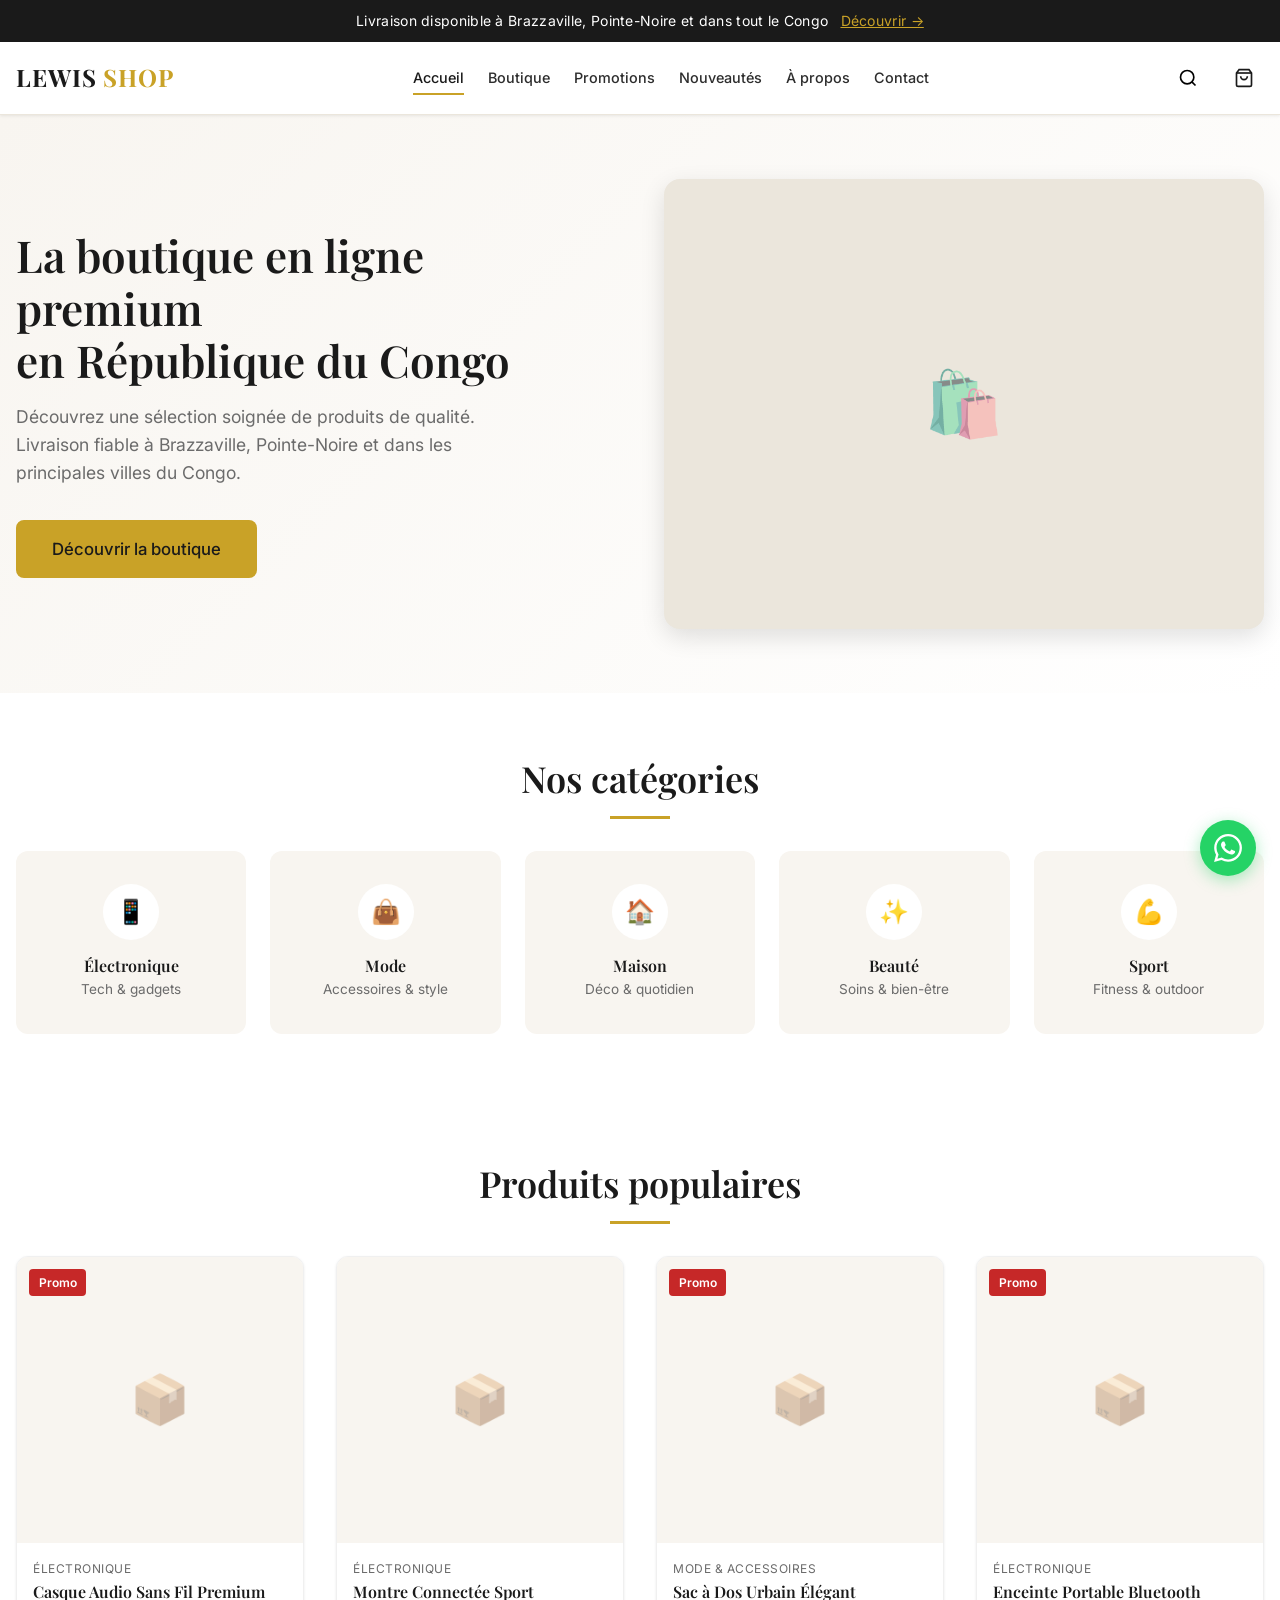
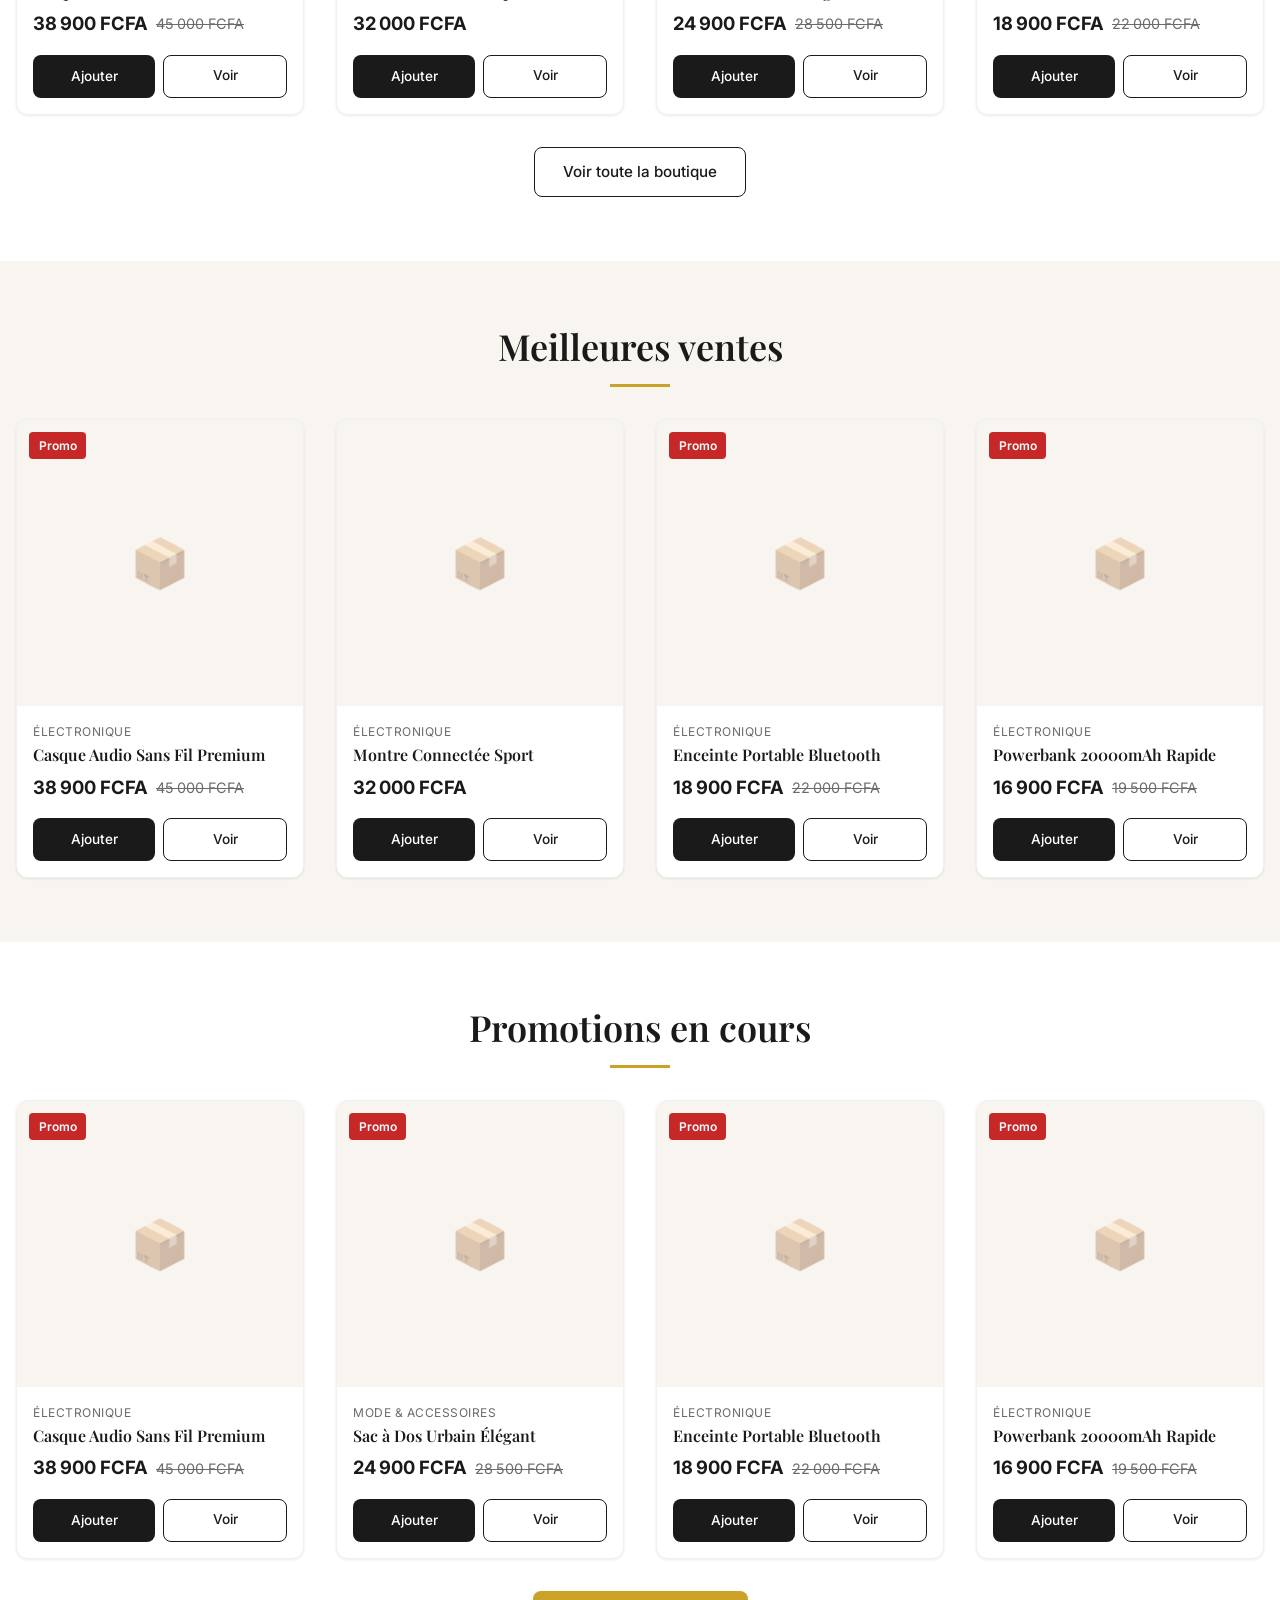
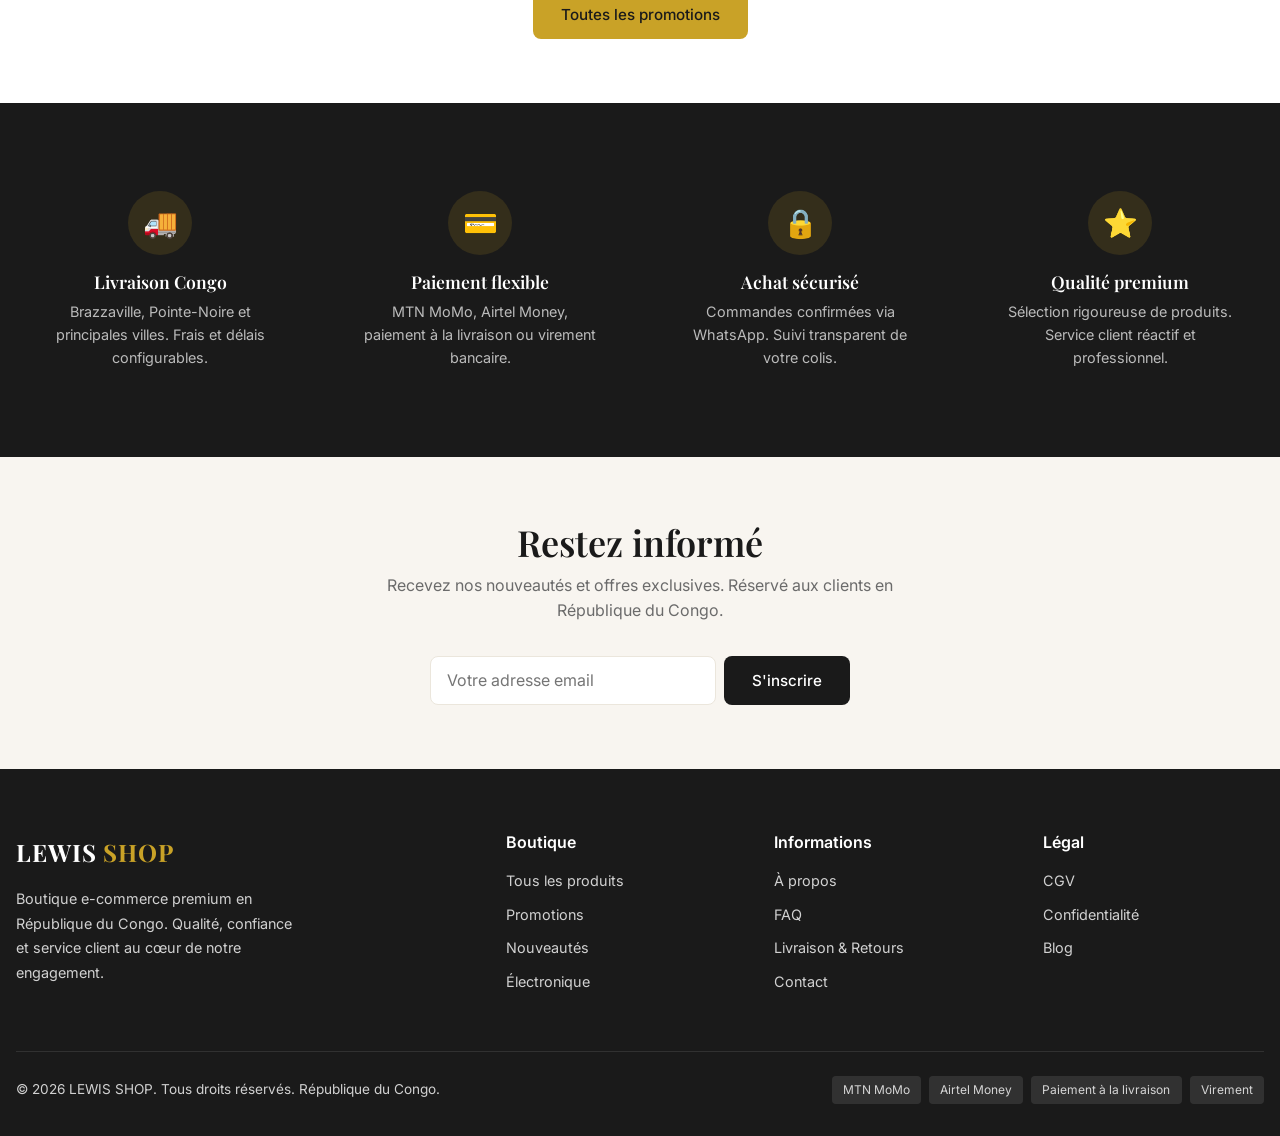
<file: index.html>
<!DOCTYPE html>
<html lang="fr">
<head>
  <meta charset="UTF-8">
  <meta name="viewport" content="width=device-width, initial-scale=1.0">
  <title>LEWIS SHOP | Boutique en ligne Congo Brazzaville – E-commerce Premium</title>
  <meta name="description" content="LEWIS SHOP, votre boutique en ligne premium en République du Congo. Achetez en ligne à Brazzaville, Pointe-Noire et partout au Congo. Livraison à domicile, paiement Mobile Money.">
  <meta name="keywords" content="boutique en ligne Congo Brazzaville, e-commerce Congo, acheter en ligne Brazzaville, vente en ligne Congo, LEWIS SHOP Congo, livraison domicile Brazzaville">
  <meta name="robots" content="index, follow">
  <meta name="author" content="LEWIS SHOP">
  <link rel="canonical" href="https://lewisbaf.github.io/lewis-shop/">
  
  <!-- Open Graph -->
  <meta property="og:type" content="website">
  <meta property="og:title" content="LEWIS SHOP | Boutique en ligne Congo Brazzaville">
  <meta property="og:description" content="Boutique e-commerce premium en République du Congo. Livraison à Brazzaville, Pointe-Noire et dans tout le pays.">
  <meta property="og:url" content="https://lewisbaf.github.io/lewis-shop/">
  <meta property="og:site_name" content="LEWIS SHOP">
  <meta property="og:locale" content="fr_CG">
  
  <!-- Twitter Card -->
  <meta name="twitter:card" content="summary_large_image">
  <meta name="twitter:title" content="LEWIS SHOP | Boutique en ligne Congo">
  <meta name="twitter:description" content="Achetez en ligne au Congo. Livraison Brazzaville, Pointe-Noire et plus.">
  <meta property="og:image" content="https://lewisbaf.github.io/lewis-shop/assets/og-image.jpg">
  <meta property="og:image:width" content="1200">
  <meta property="og:image:height" content="630">
  <meta name="twitter:image" content="https://lewisbaf.github.io/lewis-shop/assets/og-image.jpg">
  
  <!-- SEO local Congo -->
  <meta name="geo.region" content="CG">
  <meta name="geo.placename" content="Brazzaville">
  <meta name="language" content="French">
  <meta name="revisit-after" content="3 days">
  
  <link rel="manifest" href="manifest.json">
  <meta name="theme-color" content="#1a1a1a">
  <link rel="icon" href="assets/favicon.ico" type="image/x-icon">
  <link rel="apple-touch-icon" href="assets/icon-192.png">
  
  <!-- Fonts -->
  <link rel="preconnect" href="https://fonts.googleapis.com">
  <link rel="preconnect" href="https://fonts.gstatic.com" crossorigin>
  <link href="https://fonts.googleapis.com/css2?family=Inter:wght@400;500;600;700&family=Playfair+Display:wght@600;700&display=swap" rel="stylesheet">
  
  <link rel="stylesheet" href="css/style.css">
  <link rel="stylesheet" href="css/responsive.css">
  <link rel="stylesheet" href="css/animations.css">
  
  <!-- Schema.org Organization + WebSite -->
  <script type="application/ld+json">
  {
    "@context": "https://schema.org",
    "@type": "Organization",
    "name": "LEWIS SHOP",
    "url": "https://lewisbaf.github.io/lewis-shop",
    "logo": "https://lewisbaf.github.io/lewis-shop/assets/logo.png",
    "description": "Boutique e-commerce premium en République du Congo",
    "address": {
      "@type": "PostalAddress",
      "addressCountry": "CG",
      "addressLocality": "Brazzaville"
    },
    "areaServed": {
      "@type": "Country",
      "name": "République du Congo"
    },
    "sameAs": []
  }
  </script>
  <script type="application/ld+json">
  {
    "@context": "https://schema.org",
    "@type": "WebSite",
    "name": "LEWIS SHOP",
    "url": "https://lewisbaf.github.io/lewis-shop",
    "potentialAction": {
      "@type": "SearchAction",
      "target": "https://lewisbaf.github.io/lewis-shop/boutique.html?q={search_term_string}",
      "query-input": "required name=search_term_string"
    }
  }
  </script>
</head>
<body>
  <!-- Announcement Bar -->
  <div class="announcement-bar">
    Livraison disponible à Brazzaville, Pointe-Noire et dans tout le Congo
    <a href="boutique.html">Découvrir →</a>
  </div>

  <!-- Header -->
  <header class="header">
    <div class="container header-inner">
      <a href="index.html" class="logo" aria-label="LEWIS SHOP - Accueil">
        LEWIS <span>SHOP</span>
      </a>
      
      <nav class="nav" role="navigation" aria-label="Navigation principale">
        <a href="index.html" class="nav-link active">Accueil</a>
        <a href="boutique.html" class="nav-link">Boutique</a>
        <a href="promotions.html" class="nav-link">Promotions</a>
        <a href="nouveautes.html" class="nav-link">Nouveautés</a>
        <a href="a-propos.html" class="nav-link">À propos</a>
        <a href="contact.html" class="nav-link">Contact</a>
      </nav>
      
      <div class="header-actions">
        <button class="search-toggle" aria-label="Rechercher">
          <svg width="20" height="20" fill="none" stroke="currentColor" stroke-width="2" viewBox="0 0 24 24"><circle cx="11" cy="11" r="8"/><path d="m21 21-4.35-4.35"/></svg>
        </button>
        <a href="panier.html" class="cart-toggle" aria-label="Panier">
          <svg width="20" height="20" fill="none" stroke="currentColor" stroke-width="2" viewBox="0 0 24 24"><path d="M6 2 3 6v14a2 2 0 0 0 2 2h14a2 2 0 0 0 2-2V6l-3-4Z"/><path d="M3 6h18"/><path d="M16 10a4 4 0 0 1-8 0"/></svg>
          <span class="cart-count" style="display:none;">0</span>
        </a>
        <button class="menu-toggle" aria-label="Menu" aria-expanded="false">
          <svg width="24" height="24" fill="none" stroke="currentColor" stroke-width="2" viewBox="0 0 24 24"><path d="M4 6h16M4 12h16M4 18h16"/></svg>
        </button>
      </div>
    </div>
  </header>

  <!-- Search Overlay -->
  <div class="search-overlay" role="dialog" aria-label="Recherche">
    <div class="search-box">
      <div class="search-input-wrap">
        <input type="search" class="search-input" placeholder="Rechercher un produit..." aria-label="Rechercher">
        <button class="btn btn-primary search-close">Fermer</button>
      </div>
      <div class="search-results"></div>
    </div>
  </div>

  <main>
    <!-- Hero -->
    <section class="hero">
      <div class="container hero-content">
        <div class="hero-text animate-on-scroll">
          <h1>La boutique en ligne premium<br>en République du Congo</h1>
          <p>Découvrez une sélection soignée de produits de qualité. Livraison fiable à Brazzaville, Pointe-Noire et dans les principales villes du Congo.</p>
          <a href="boutique.html" class="btn btn-gold btn-lg">Découvrir la boutique</a>
        </div>
        <div class="hero-image animate-on-scroll">
          <div class="hero-image-placeholder">🛍️</div>
        </div>
      </div>
    </section>

    <!-- Categories -->
    <section class="categories-section">
      <div class="container">
        <h2 class="section-title animate-on-scroll">Nos catégories</h2>
        <div class="categories-grid stagger-children">
          <a href="boutique.html?cat=electronique" class="category-card">
            <div class="category-icon">📱</div>
            <h3>Électronique</h3>
            <p>Tech & gadgets</p>
          </a>
          <a href="boutique.html?cat=mode" class="category-card">
            <div class="category-icon">👜</div>
            <h3>Mode</h3>
            <p>Accessoires & style</p>
          </a>
          <a href="boutique.html?cat=maison" class="category-card">
            <div class="category-icon">🏠</div>
            <h3>Maison</h3>
            <p>Déco & quotidien</p>
          </a>
          <a href="boutique.html?cat=beaute" class="category-card">
            <div class="category-icon">✨</div>
            <h3>Beauté</h3>
            <p>Soins & bien-être</p>
          </a>
          <a href="boutique.html?cat=sport" class="category-card">
            <div class="category-icon">💪</div>
            <h3>Sport</h3>
            <p>Fitness & outdoor</p>
          </a>
        </div>
      </div>
    </section>

    <!-- Popular Products -->
    <section class="products-section">
      <div class="container">
        <h2 class="section-title animate-on-scroll">Produits populaires</h2>
        <div class="products-grid stagger-children" id="popular-products">
          <!-- Filled by JS -->
        </div>
        <div class="text-center mt-2">
          <a href="boutique.html" class="btn btn-outline">Voir toute la boutique</a>
        </div>
      </div>
    </section>

    <!-- Bestsellers -->
    <section class="products-section alt">
      <div class="container">
        <h2 class="section-title animate-on-scroll">Meilleures ventes</h2>
        <div class="products-grid stagger-children" id="bestsellers">
          <!-- Filled by JS -->
        </div>
      </div>
    </section>

    <!-- Promotions -->
    <section class="products-section">
      <div class="container">
        <h2 class="section-title animate-on-scroll">Promotions en cours</h2>
        <div class="products-grid stagger-children" id="promo-products">
          <!-- Filled by JS -->
        </div>
        <div class="text-center mt-2">
          <a href="promotions.html" class="btn btn-gold">Toutes les promotions</a>
        </div>
      </div>
    </section>

    <!-- Benefits -->
    <section class="benefits-section">
      <div class="container">
        <div class="benefits-grid">
          <div class="benefit-item animate-on-scroll">
            <div class="benefit-icon">🚚</div>
            <h3>Livraison Congo</h3>
            <p>Brazzaville, Pointe-Noire et principales villes. Frais et délais configurables.</p>
          </div>
          <div class="benefit-item animate-on-scroll">
            <div class="benefit-icon">💳</div>
            <h3>Paiement flexible</h3>
            <p>MTN MoMo, Airtel Money, paiement à la livraison ou virement bancaire.</p>
          </div>
          <div class="benefit-item animate-on-scroll">
            <div class="benefit-icon">🔒</div>
            <h3>Achat sécurisé</h3>
            <p>Commandes confirmées via WhatsApp. Suivi transparent de votre colis.</p>
          </div>
          <div class="benefit-item animate-on-scroll">
            <div class="benefit-icon">⭐</div>
            <h3>Qualité premium</h3>
            <p>Sélection rigoureuse de produits. Service client réactif et professionnel.</p>
          </div>
        </div>
      </div>
    </section>

    <!-- Newsletter -->
    <section class="newsletter-section">
      <div class="container">
        <div class="newsletter-box animate-on-scroll">
          <h2>Restez informé</h2>
          <p>Recevez nos nouveautés et offres exclusives. Réservé aux clients en République du Congo.</p>
          <form class="newsletter-form">
            <input type="email" placeholder="Votre adresse email" required aria-label="Email">
            <button type="submit" class="btn btn-primary">S'inscrire</button>
          </form>
        </div>
      </div>
    </section>
  </main>

  <!-- Footer -->
  <footer class="footer">
    <div class="container">
      <div class="footer-grid">
        <div class="footer-brand">
          <a href="index.html" class="logo">LEWIS <span>SHOP</span></a>
          <p>Boutique e-commerce premium en République du Congo. Qualité, confiance et service client au cœur de notre engagement.</p>
        </div>
        <div class="footer-col">
          <h4>Boutique</h4>
          <ul>
            <li><a href="boutique.html">Tous les produits</a></li>
            <li><a href="promotions.html">Promotions</a></li>
            <li><a href="nouveautes.html">Nouveautés</a></li>
            <li><a href="boutique.html?cat=electronique">Électronique</a></li>
          </ul>
        </div>
        <div class="footer-col">
          <h4>Informations</h4>
          <ul>
            <li><a href="a-propos.html">À propos</a></li>
            <li><a href="faq.html">FAQ</a></li>
            <li><a href="livraison-retours.html">Livraison & Retours</a></li>
            <li><a href="contact.html">Contact</a></li>
          </ul>
        </div>
        <div class="footer-col">
          <h4>Légal</h4>
          <ul>
            <li><a href="cgv.html">CGV</a></li>
            <li><a href="politique-confidentialite.html">Confidentialité</a></li>
            <li><a href="blog.html">Blog</a></li>
          </ul>
        </div>
      </div>
      <div class="footer-bottom">
        <p>&copy; 2026 LEWIS SHOP. Tous droits réservés. République du Congo.</p>
        <div class="payment-methods">
          <span class="payment-badge">MTN MoMo</span>
          <span class="payment-badge">Airtel Money</span>
          <span class="payment-badge">Paiement à la livraison</span>
          <span class="payment-badge">Virement</span>
        </div>
      </div>
    </div>
  </footer>

  <!-- WhatsApp Float -->
  <a href="https://wa.me/242000000000?text=Bonjour%2C%20je%20souhaite%20des%20informations%20sur%20LEWIS%20SHOP" 
     class="whatsapp-float" target="_blank" rel="noopener" aria-label="Contacter via WhatsApp">
    <svg width="28" height="28" viewBox="0 0 24 24" fill="currentColor"><path d="M17.472 14.382c-.297-.149-1.758-.867-2.03-.967-.273-.099-.471-.148-.67.15-.197.297-.767.966-.94 1.164-.173.199-.347.223-.644.075-.297-.15-1.255-.463-2.39-1.475-.883-.788-1.48-1.761-1.653-2.059-.173-.297-.018-.458.13-.606.134-.133.298-.347.446-.52.149-.174.198-.298.298-.497.099-.198.05-.371-.025-.52-.075-.149-.669-1.612-.916-2.207-.242-.579-.487-.5-.669-.51-.173-.008-.371-.01-.57-.01-.198 0-.52.074-.792.372-.272.297-1.04 1.016-1.04 2.479 0 1.462 1.065 2.875 1.213 3.074.149.198 2.096 3.2 5.077 4.487.709.306 1.262.489 1.694.625.712.227 1.36.195 1.871.118.571-.085 1.758-.719 2.006-1.413.248-.694.248-1.289.173-1.413-.074-.124-.272-.198-.57-.347m-5.421 7.403h-.004a9.87 9.87 0 01-5.031-1.378l-.361-.214-3.741.982.998-3.648-.235-.374a9.86 9.86 0 01-1.51-5.26c.001-5.45 4.436-9.884 9.888-9.884 2.64 0 5.122 1.03 6.988 2.898a9.825 9.825 0 012.893 6.994c-.003 5.45-4.435 9.884-9.885 9.884m8.413-18.297A11.815 11.815 0 0012.05 0C5.495 0 .16 5.335.157 11.892c0 2.096.547 4.142 1.588 5.945L.057 24l6.305-1.654a11.882 11.882 0 005.683 1.448h.005c6.554 0 11.89-5.335 11.893-11.893a11.821 11.821 0 00-3.48-8.413z"/></svg>
  </a>

  <!-- Back to Top -->
  <button class="back-to-top" aria-label="Retour en haut">↑</button>

  <script src="js/products.js"></script>
  <script src="js/cart.js"></script>
  <script src="js/main.js"></script>
  <script>
    // Homepage product sections
    document.addEventListener('DOMContentLoaded', () => {
      renderProductGrid(filterProducts({ featured: true }).slice(0, 4), 'popular-products');
      renderProductGrid(filterProducts({ bestseller: true }).slice(0, 4), 'bestsellers');
      renderProductGrid(filterProducts({ onPromo: true }).slice(0, 4), 'promo-products');
    });
  </script>
</body>
</html>
</file>
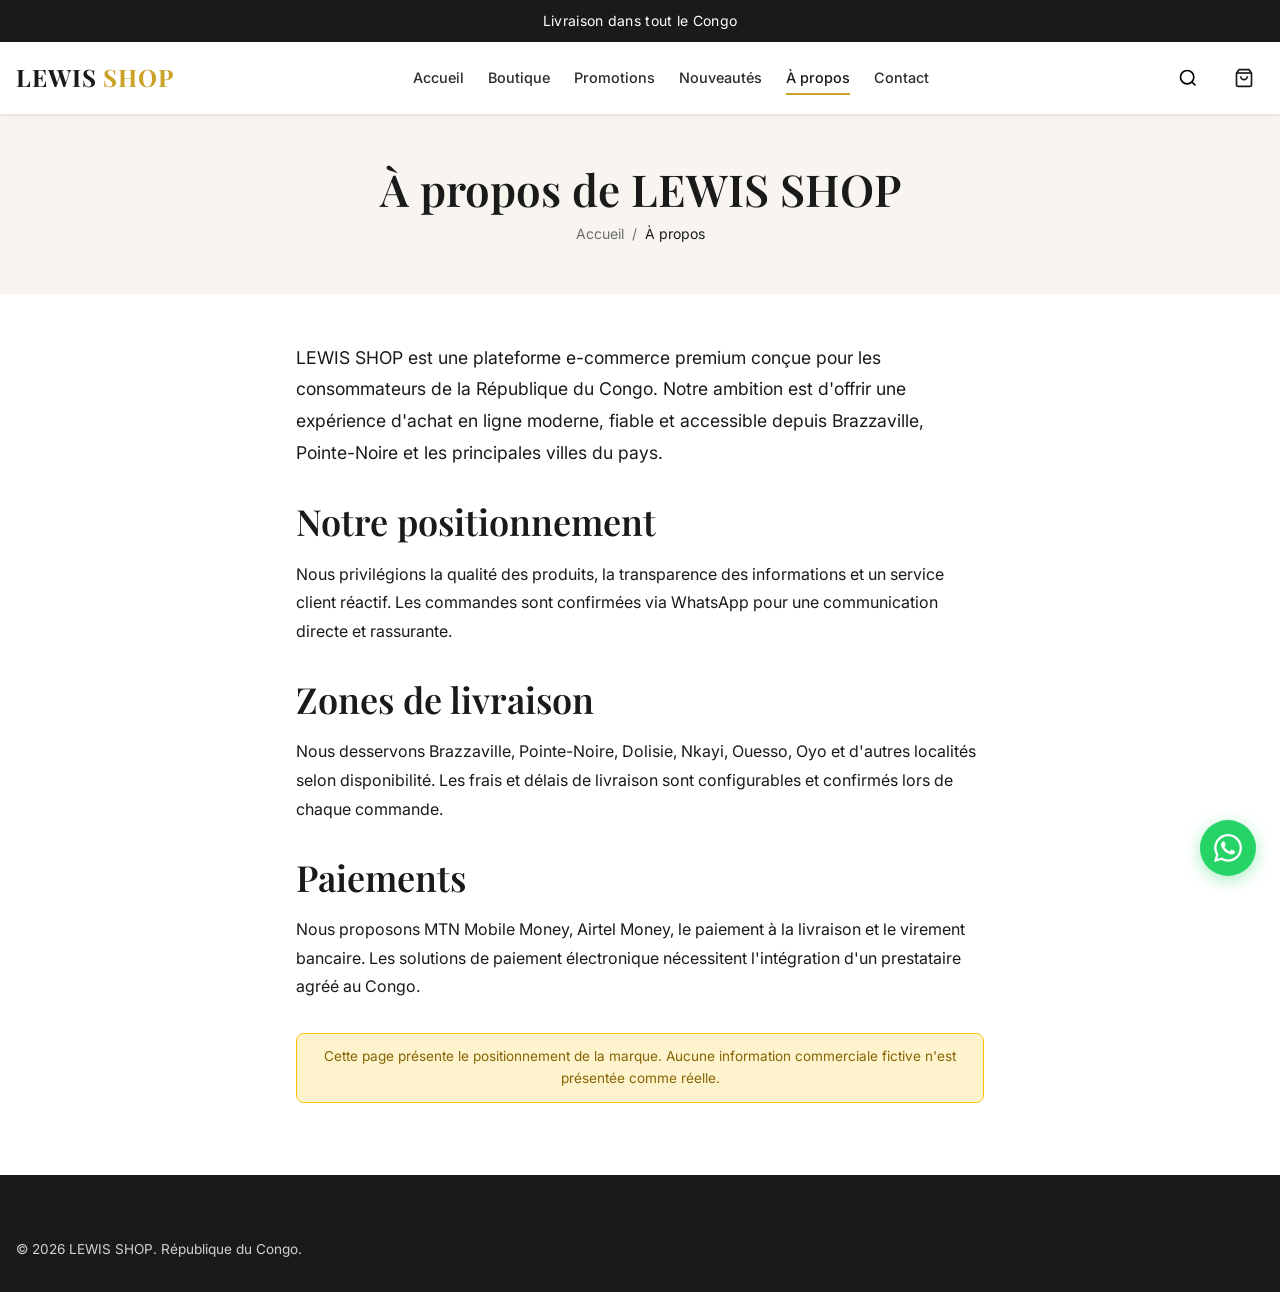
<file: a-propos.html>
<!DOCTYPE html>
<html lang="fr">
<head>
  <meta charset="UTF-8">
  <meta name="viewport" content="width=device-width, initial-scale=1.0">
  <title>À propos | LEWIS SHOP – Boutique en ligne Congo</title>
  <meta name="description" content="Découvrez LEWIS SHOP, boutique e-commerce premium en République du Congo. Notre mission : qualité, confiance et service à Brazzaville et dans tout le pays.">
  <meta name="robots" content="index, follow">
  <link rel="canonical" href="https://lewisshop.cg/a-propos.html">
  <link rel="manifest" href="manifest.json">
  <meta name="theme-color" content="#1a1a1a">
  <link href="https://fonts.googleapis.com/css2?family=Inter:wght@400;500;600;700&family=Playfair+Display:wght@600;700&display=swap" rel="stylesheet">
  <link rel="stylesheet" href="css/style.css">
  <link rel="stylesheet" href="css/responsive.css">
  <link rel="stylesheet" href="css/animations.css">
</head>
<body>
  <div class="announcement-bar">Livraison dans tout le Congo</div>
  <header class="header">
    <div class="container header-inner">
      <a href="index.html" class="logo">LEWIS <span>SHOP</span></a>
      <nav class="nav">
        <a href="index.html" class="nav-link">Accueil</a>
        <a href="boutique.html" class="nav-link">Boutique</a>
        <a href="promotions.html" class="nav-link">Promotions</a>
        <a href="nouveautes.html" class="nav-link">Nouveautés</a>
        <a href="a-propos.html" class="nav-link active">À propos</a>
        <a href="contact.html" class="nav-link">Contact</a>
      </nav>
      <div class="header-actions">
        <button class="search-toggle" aria-label="Rechercher"><svg width="20" height="20" fill="none" stroke="currentColor" stroke-width="2" viewBox="0 0 24 24"><circle cx="11" cy="11" r="8"/><path d="m21 21-4.35-4.35"/></svg></button>
        <a href="panier.html" class="cart-toggle" aria-label="Panier"><svg width="20" height="20" fill="none" stroke="currentColor" stroke-width="2" viewBox="0 0 24 24"><path d="M6 2 3 6v14a2 2 0 0 0 2 2h14a2 2 0 0 0 2-2V6l-3-4Z"/><path d="M3 6h18"/><path d="M16 10a4 4 0 0 1-8 0"/></svg><span class="cart-count" style="display:none;">0</span></a>
        <button class="menu-toggle" aria-label="Menu"><svg width="24" height="24" fill="none" stroke="currentColor" stroke-width="2" viewBox="0 0 24 24"><path d="M4 6h16M4 12h16M4 18h16"/></svg></button>
      </div>
    </div>
  </header>
  <div class="search-overlay"><div class="search-box"><div class="search-input-wrap"><input type="search" class="search-input" placeholder="Rechercher..." aria-label="Rechercher"><button class="btn btn-primary search-close">Fermer</button></div><div class="search-results"></div></div></div>
  <main>
    <div class="page-header"><div class="container"><h1>À propos de LEWIS SHOP</h1><nav class="breadcrumb"><a href="index.html">Accueil</a> / <span>À propos</span></nav></div></div>
    <section style="padding:3rem 0;"><div class="container" style="max-width:720px;">
      <p style="font-size:1.1rem;line-height:1.8;margin-bottom:1.5rem;">LEWIS SHOP est une plateforme e-commerce premium conçue pour les consommateurs de la République du Congo. Notre ambition est d'offrir une expérience d'achat en ligne moderne, fiable et accessible depuis Brazzaville, Pointe-Noire et les principales villes du pays.</p>
      <h2 style="margin:2rem 0 1rem;">Notre positionnement</h2>
      <p style="line-height:1.8;margin-bottom:1rem;">Nous privilégions la qualité des produits, la transparence des informations et un service client réactif. Les commandes sont confirmées via WhatsApp pour une communication directe et rassurante.</p>
      <h2 style="margin:2rem 0 1rem;">Zones de livraison</h2>
      <p style="line-height:1.8;margin-bottom:1rem;">Nous desservons Brazzaville, Pointe-Noire, Dolisie, Nkayi, Ouesso, Oyo et d'autres localités selon disponibilité. Les frais et délais de livraison sont configurables et confirmés lors de chaque commande.</p>
      <h2 style="margin:2rem 0 1rem;">Paiements</h2>
      <p style="line-height:1.8;">Nous proposons MTN Mobile Money, Airtel Money, le paiement à la livraison et le virement bancaire. Les solutions de paiement électronique nécessitent l'intégration d'un prestataire agréé au Congo.</p>
      <div class="demo-notice" style="margin-top:2rem;">Cette page présente le positionnement de la marque. Aucune information commerciale fictive n'est présentée comme réelle.</div>
    </div></section>
  </main>
  <footer class="footer"><div class="container"><div class="footer-bottom" style="border:none;padding-top:0;"><p>&copy; 2026 LEWIS SHOP. République du Congo.</p></div></div></footer>
  <a href="https://wa.me/242000000000" class="whatsapp-float" target="_blank" rel="noopener" aria-label="WhatsApp"><svg width="28" height="28" viewBox="0 0 24 24" fill="currentColor"><path d="M17.472 14.382c-.297-.149-1.758-.867-2.03-.967-.273-.099-.471-.148-.67.15-.197.297-.767.966-.94 1.164-.173.199-.347.223-.644.075-.297-.15-1.255-.463-2.39-1.475-.883-.788-1.48-1.761-1.653-2.059-.173-.297-.018-.458.13-.606.134-.133.298-.347.446-.52.149-.174.198-.298.298-.497.099-.198.05-.371-.025-.52-.075-.149-.669-1.612-.916-2.207-.242-.579-.487-.5-.669-.51-.173-.008-.371-.01-.57-.01-.198 0-.52.074-.792.372-.272.297-1.04 1.016-1.04 2.479 0 1.462 1.065 2.875 1.213 3.074.149.198 2.096 3.2 5.077 4.487.709.306 1.262.489 1.694.625.712.227 1.36.195 1.871.118.571-.085 1.758-.719 2.006-1.413.248-.694.248-1.289.173-1.413-.074-.124-.272-.198-.57-.347m-5.421 7.403h-.004a9.87 9.87 0 01-5.031-1.378l-.361-.214-3.741.982.998-3.648-.235-.374a9.86 9.86 0 01-1.51-5.26c.001-5.45 4.436-9.884 9.888-9.884 2.64 0 5.122 1.03 6.988 2.898a9.825 9.825 0 012.893 6.994c-.003 5.45-4.435 9.884-9.885 9.884m8.413-18.297A11.815 11.815 0 0012.05 0C5.495 0 .16 5.335.157 11.892c0 2.096.547 4.142 1.588 5.945L.057 24l6.305-1.654a11.882 11.882 0 005.683 1.448h.005c6.554 0 11.89-5.335 11.893-11.893a11.821 11.821 0 00-3.48-8.413z"/></svg></a>
  <button class="back-to-top" aria-label="Retour en haut">↑</button>
  <script src="js/products.js"></script>
  <script src="js/cart.js"></script>
  <script src="js/main.js"></script>
</body>
</html>
</file>
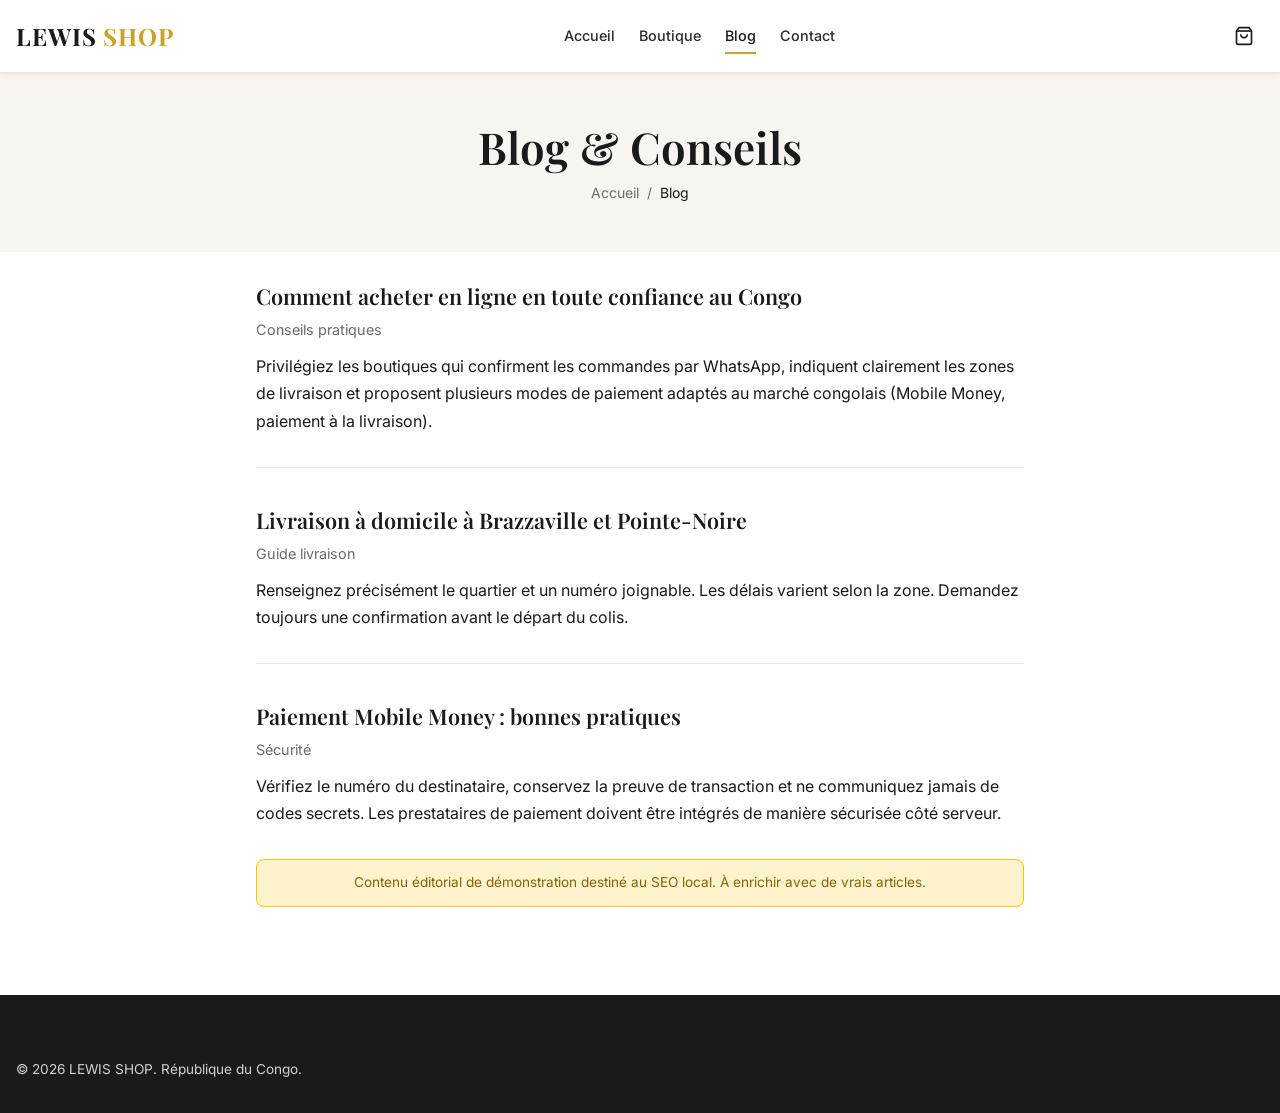
<file: blog.html>
<!DOCTYPE html>
<html lang="fr">
<head>
  <meta charset="UTF-8">
  <meta name="viewport" content="width=device-width, initial-scale=1.0">
  <title>Blog | LEWIS SHOP – Conseils achat en ligne Congo</title>
  <meta name="description" content="Conseils d'achat, guides produits et actualités e-commerce pour les consommateurs en République du Congo.">
  <meta name="robots" content="index, follow">
  <link rel="canonical" href="https://lewisshop.cg/blog.html">
  <link rel="manifest" href="manifest.json">
  <meta name="theme-color" content="#1a1a1a">
  <link href="https://fonts.googleapis.com/css2?family=Inter:wght@400;500;600;700&family=Playfair+Display:wght@600;700&display=swap" rel="stylesheet">
  <link rel="stylesheet" href="css/style.css">
  <link rel="stylesheet" href="css/responsive.css">
  <link rel="stylesheet" href="css/animations.css">
</head>
<body>
  <header class="header">
    <div class="container header-inner">
      <a href="index.html" class="logo">LEWIS <span>SHOP</span></a>
      <nav class="nav">
        <a href="index.html" class="nav-link">Accueil</a>
        <a href="boutique.html" class="nav-link">Boutique</a>
        <a href="blog.html" class="nav-link active">Blog</a>
        <a href="contact.html" class="nav-link">Contact</a>
      </nav>
      <div class="header-actions">
        <a href="panier.html" class="cart-toggle" aria-label="Panier"><svg width="20" height="20" fill="none" stroke="currentColor" stroke-width="2" viewBox="0 0 24 24"><path d="M6 2 3 6v14a2 2 0 0 0 2 2h14a2 2 0 0 0 2-2V6l-3-4Z"/><path d="M3 6h18"/><path d="M16 10a4 4 0 0 1-8 0"/></svg><span class="cart-count" style="display:none;">0</span></a>
        <button class="menu-toggle" aria-label="Menu"><svg width="24" height="24" fill="none" stroke="currentColor" stroke-width="2" viewBox="0 0 24 24"><path d="M4 6h16M4 12h16M4 18h16"/></svg></button>
      </div>
    </div>
  </header>
  <main>
    <div class="page-header"><div class="container"><h1>Blog & Conseils</h1><nav class="breadcrumb"><a href="index.html">Accueil</a> / <span>Blog</span></nav></div></div>
    <section style="padding:2rem 0 4rem;"><div class="container" style="max-width:800px;">
      <article style="margin-bottom:2.5rem;padding-bottom:2rem;border-bottom:1px solid #ebe6dc;">
        <h2 style="font-size:1.35rem;margin-bottom:0.5rem;">Comment acheter en ligne en toute confiance au Congo</h2>
        <p style="color:#6b6b6b;font-size:0.9rem;margin-bottom:0.75rem;">Conseils pratiques</p>
        <p style="line-height:1.7;">Privilégiez les boutiques qui confirment les commandes par WhatsApp, indiquent clairement les zones de livraison et proposent plusieurs modes de paiement adaptés au marché congolais (Mobile Money, paiement à la livraison).</p>
      </article>
      <article style="margin-bottom:2.5rem;padding-bottom:2rem;border-bottom:1px solid #ebe6dc;">
        <h2 style="font-size:1.35rem;margin-bottom:0.5rem;">Livraison à domicile à Brazzaville et Pointe-Noire</h2>
        <p style="color:#6b6b6b;font-size:0.9rem;margin-bottom:0.75rem;">Guide livraison</p>
        <p style="line-height:1.7;">Renseignez précisément le quartier et un numéro joignable. Les délais varient selon la zone. Demandez toujours une confirmation avant le départ du colis.</p>
      </article>
      <article>
        <h2 style="font-size:1.35rem;margin-bottom:0.5rem;">Paiement Mobile Money : bonnes pratiques</h2>
        <p style="color:#6b6b6b;font-size:0.9rem;margin-bottom:0.75rem;">Sécurité</p>
        <p style="line-height:1.7;">Vérifiez le numéro du destinataire, conservez la preuve de transaction et ne communiquez jamais de codes secrets. Les prestataires de paiement doivent être intégrés de manière sécurisée côté serveur.</p>
      </article>
      <div class="demo-notice" style="margin-top:2rem;">Contenu éditorial de démonstration destiné au SEO local. À enrichir avec de vrais articles.</div>
    </div></section>
  </main>
  <footer class="footer"><div class="container"><div class="footer-bottom" style="border:none;padding-top:0;"><p>&copy; 2026 LEWIS SHOP. République du Congo.</p></div></div></footer>
  <script src="js/products.js"></script>
  <script src="js/cart.js"></script>
  <script src="js/main.js"></script>
</body>
</html>
</file>
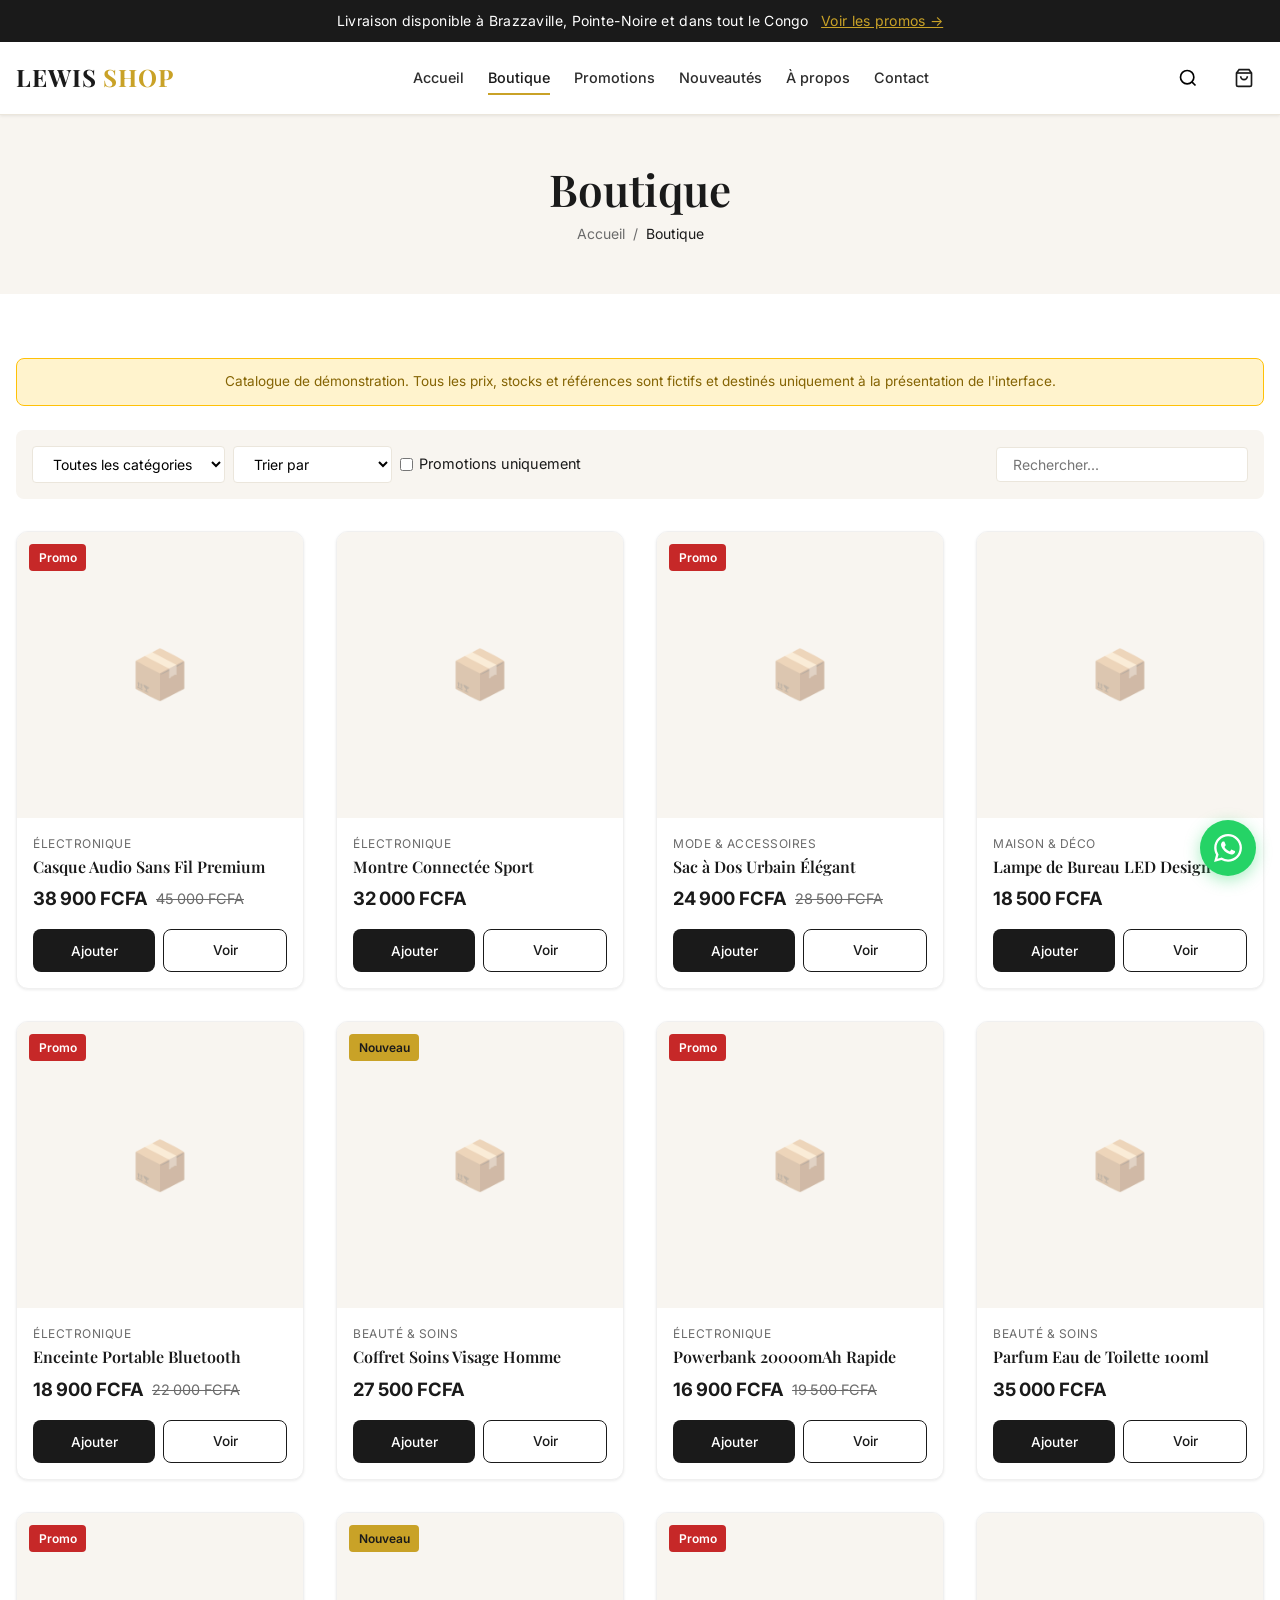
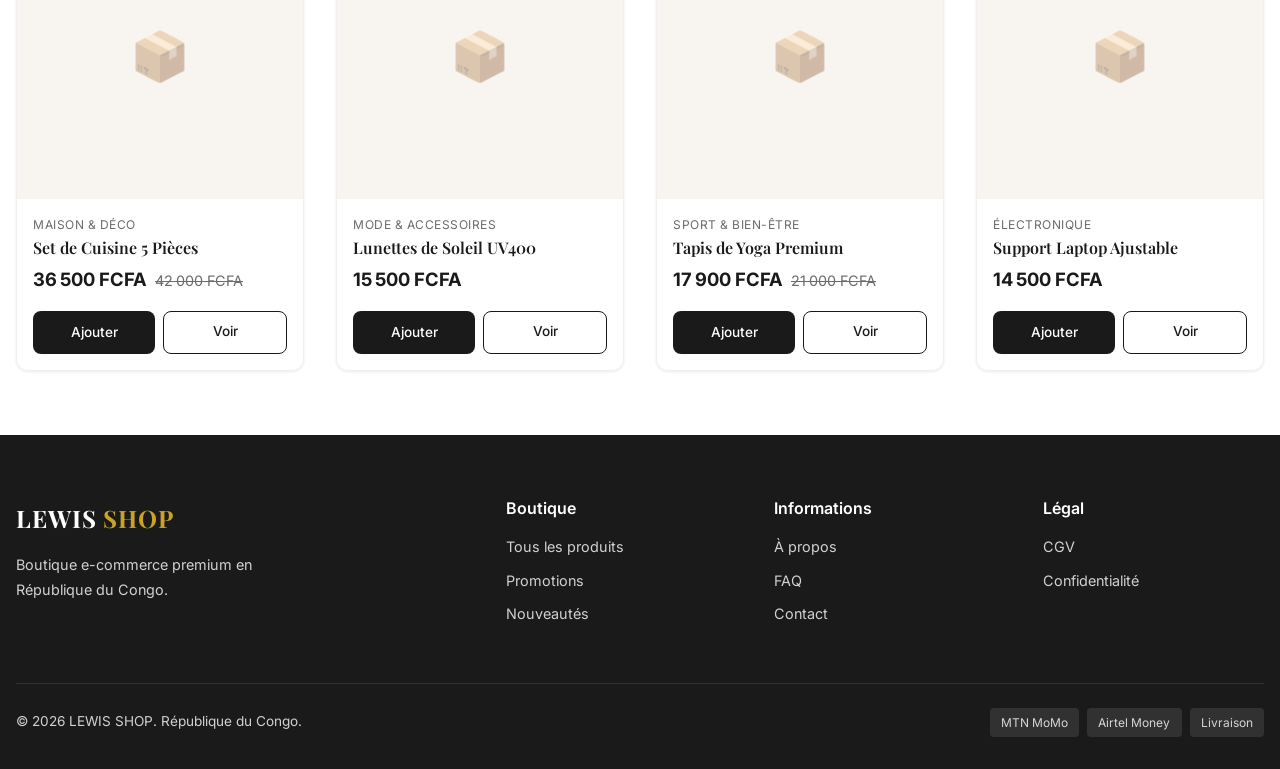
<file: boutique.html>
<!DOCTYPE html>
<html lang="fr">
<head>
  <meta charset="UTF-8">
  <meta name="viewport" content="width=device-width, initial-scale=1.0">
  <title>Boutique | LEWIS SHOP – Acheter en ligne au Congo Brazzaville</title>
  <meta name="description" content="Parcourez le catalogue LEWIS SHOP. Produits de qualité livrés à Brazzaville, Pointe-Noire et dans toute la République du Congo. Paiement Mobile Money accepté.">
  <meta name="robots" content="index, follow">
  <link rel="canonical" href="https://lewisshop.cg/boutique.html">
  <meta property="og:title" content="Boutique | LEWIS SHOP Congo">
  <meta property="og:description" content="Catalogue complet de la boutique en ligne LEWIS SHOP. Livraison en République du Congo.">
  <meta property="og:url" content="https://lewisshop.cg/boutique.html">
  <link rel="manifest" href="manifest.json">
  <meta name="theme-color" content="#1a1a1a">
  <link rel="preconnect" href="https://fonts.googleapis.com">
  <link rel="preconnect" href="https://fonts.gstatic.com" crossorigin>
  <link href="https://fonts.googleapis.com/css2?family=Inter:wght@400;500;600;700&family=Playfair+Display:wght@600;700&display=swap" rel="stylesheet">
  <link rel="stylesheet" href="css/style.css">
  <link rel="stylesheet" href="css/responsive.css">
  <link rel="stylesheet" href="css/animations.css">
</head>
<body data-page="boutique">
  <div class="announcement-bar">
    Livraison disponible à Brazzaville, Pointe-Noire et dans tout le Congo
    <a href="promotions.html">Voir les promos →</a>
  </div>

  <header class="header">
    <div class="container header-inner">
      <a href="index.html" class="logo">LEWIS <span>SHOP</span></a>
      <nav class="nav" role="navigation">
        <a href="index.html" class="nav-link">Accueil</a>
        <a href="boutique.html" class="nav-link active">Boutique</a>
        <a href="promotions.html" class="nav-link">Promotions</a>
        <a href="nouveautes.html" class="nav-link">Nouveautés</a>
        <a href="a-propos.html" class="nav-link">À propos</a>
        <a href="contact.html" class="nav-link">Contact</a>
      </nav>
      <div class="header-actions">
        <button class="search-toggle" aria-label="Rechercher">
          <svg width="20" height="20" fill="none" stroke="currentColor" stroke-width="2" viewBox="0 0 24 24"><circle cx="11" cy="11" r="8"/><path d="m21 21-4.35-4.35"/></svg>
        </button>
        <a href="panier.html" class="cart-toggle" aria-label="Panier">
          <svg width="20" height="20" fill="none" stroke="currentColor" stroke-width="2" viewBox="0 0 24 24"><path d="M6 2 3 6v14a2 2 0 0 0 2 2h14a2 2 0 0 0 2-2V6l-3-4Z"/><path d="M3 6h18"/><path d="M16 10a4 4 0 0 1-8 0"/></svg>
          <span class="cart-count" style="display:none;">0</span>
        </a>
        <button class="menu-toggle" aria-label="Menu" aria-expanded="false">
          <svg width="24" height="24" fill="none" stroke="currentColor" stroke-width="2" viewBox="0 0 24 24"><path d="M4 6h16M4 12h16M4 18h16"/></svg>
        </button>
      </div>
    </div>
  </header>

  <div class="search-overlay">
    <div class="search-box">
      <div class="search-input-wrap">
        <input type="search" class="search-input" placeholder="Rechercher un produit..." aria-label="Rechercher">
        <button class="btn btn-primary search-close">Fermer</button>
      </div>
      <div class="search-results"></div>
    </div>
  </div>

  <main>
    <div class="page-header">
      <div class="container">
        <h1>Boutique</h1>
        <nav class="breadcrumb" aria-label="Fil d'Ariane">
          <a href="index.html">Accueil</a> / <span>Boutique</span>
        </nav>
      </div>
    </div>

    <section class="products-section">
      <div class="container">
        <div class="demo-notice">
          Catalogue de démonstration. Tous les prix, stocks et références sont fictifs et destinés uniquement à la présentation de l'interface.
        </div>

        <div class="filters-bar">
          <div class="filters-left">
            <select id="filter-category" class="filter-select" aria-label="Catégorie">
              <option value="all">Toutes les catégories</option>
              <option value="electronique">Électronique</option>
              <option value="mode">Mode & Accessoires</option>
              <option value="maison">Maison & Déco</option>
              <option value="beaute">Beauté & Soins</option>
              <option value="sport">Sport & Bien-être</option>
            </select>
            <select id="filter-sort" class="filter-select" aria-label="Trier">
              <option value="default">Trier par</option>
              <option value="price-asc">Prix croissant</option>
              <option value="price-desc">Prix décroissant</option>
              <option value="name">Nom A-Z</option>
            </select>
            <label style="display:flex;align-items:center;gap:6px;font-size:0.9rem;">
              <input type="checkbox" id="filter-promo"> Promotions uniquement
            </label>
          </div>
          <input type="search" id="shop-search" class="filter-select" placeholder="Rechercher..." style="min-width:180px;" aria-label="Recherche boutique">
        </div>

        <div class="products-grid" id="products-grid">
          <!-- Filled by JS -->
        </div>
      </div>
    </section>
  </main>

  <footer class="footer">
    <div class="container">
      <div class="footer-grid">
        <div class="footer-brand">
          <a href="index.html" class="logo">LEWIS <span>SHOP</span></a>
          <p>Boutique e-commerce premium en République du Congo.</p>
        </div>
        <div class="footer-col">
          <h4>Boutique</h4>
          <ul>
            <li><a href="boutique.html">Tous les produits</a></li>
            <li><a href="promotions.html">Promotions</a></li>
            <li><a href="nouveautes.html">Nouveautés</a></li>
          </ul>
        </div>
        <div class="footer-col">
          <h4>Informations</h4>
          <ul>
            <li><a href="a-propos.html">À propos</a></li>
            <li><a href="faq.html">FAQ</a></li>
            <li><a href="contact.html">Contact</a></li>
          </ul>
        </div>
        <div class="footer-col">
          <h4>Légal</h4>
          <ul>
            <li><a href="cgv.html">CGV</a></li>
            <li><a href="politique-confidentialite.html">Confidentialité</a></li>
          </ul>
        </div>
      </div>
      <div class="footer-bottom">
        <p>&copy; 2026 LEWIS SHOP. République du Congo.</p>
        <div class="payment-methods">
          <span class="payment-badge">MTN MoMo</span>
          <span class="payment-badge">Airtel Money</span>
          <span class="payment-badge">Livraison</span>
        </div>
      </div>
    </div>
  </footer>

  <a href="https://wa.me/242000000000" class="whatsapp-float" target="_blank" rel="noopener" aria-label="WhatsApp">
    <svg width="28" height="28" viewBox="0 0 24 24" fill="currentColor"><path d="M17.472 14.382c-.297-.149-1.758-.867-2.03-.967-.273-.099-.471-.148-.67.15-.197.297-.767.966-.94 1.164-.173.199-.347.223-.644.075-.297-.15-1.255-.463-2.39-1.475-.883-.788-1.48-1.761-1.653-2.059-.173-.297-.018-.458.13-.606.134-.133.298-.347.446-.52.149-.174.198-.298.298-.497.099-.198.05-.371-.025-.52-.075-.149-.669-1.612-.916-2.207-.242-.579-.487-.5-.669-.51-.173-.008-.371-.01-.57-.01-.198 0-.52.074-.792.372-.272.297-1.04 1.016-1.04 2.479 0 1.462 1.065 2.875 1.213 3.074.149.198 2.096 3.2 5.077 4.487.709.306 1.262.489 1.694.625.712.227 1.36.195 1.871.118.571-.085 1.758-.719 2.006-1.413.248-.694.248-1.289.173-1.413-.074-.124-.272-.198-.57-.347m-5.421 7.403h-.004a9.87 9.87 0 01-5.031-1.378l-.361-.214-3.741.982.998-3.648-.235-.374a9.86 9.86 0 01-1.51-5.26c.001-5.45 4.436-9.884 9.888-9.884 2.64 0 5.122 1.03 6.988 2.898a9.825 9.825 0 012.893 6.994c-.003 5.45-4.435 9.884-9.885 9.884m8.413-18.297A11.815 11.815 0 0012.05 0C5.495 0 .16 5.335.157 11.892c0 2.096.547 4.142 1.588 5.945L.057 24l6.305-1.654a11.882 11.882 0 005.683 1.448h.005c6.554 0 11.89-5.335 11.893-11.893a11.821 11.821 0 00-3.48-8.413z"/></svg>
  </a>
  <button class="back-to-top" aria-label="Retour en haut">↑</button>

  <script src="js/products.js"></script>
  <script src="js/cart.js"></script>
  <script src="js/main.js"></script>
</body>
</html>
</file>
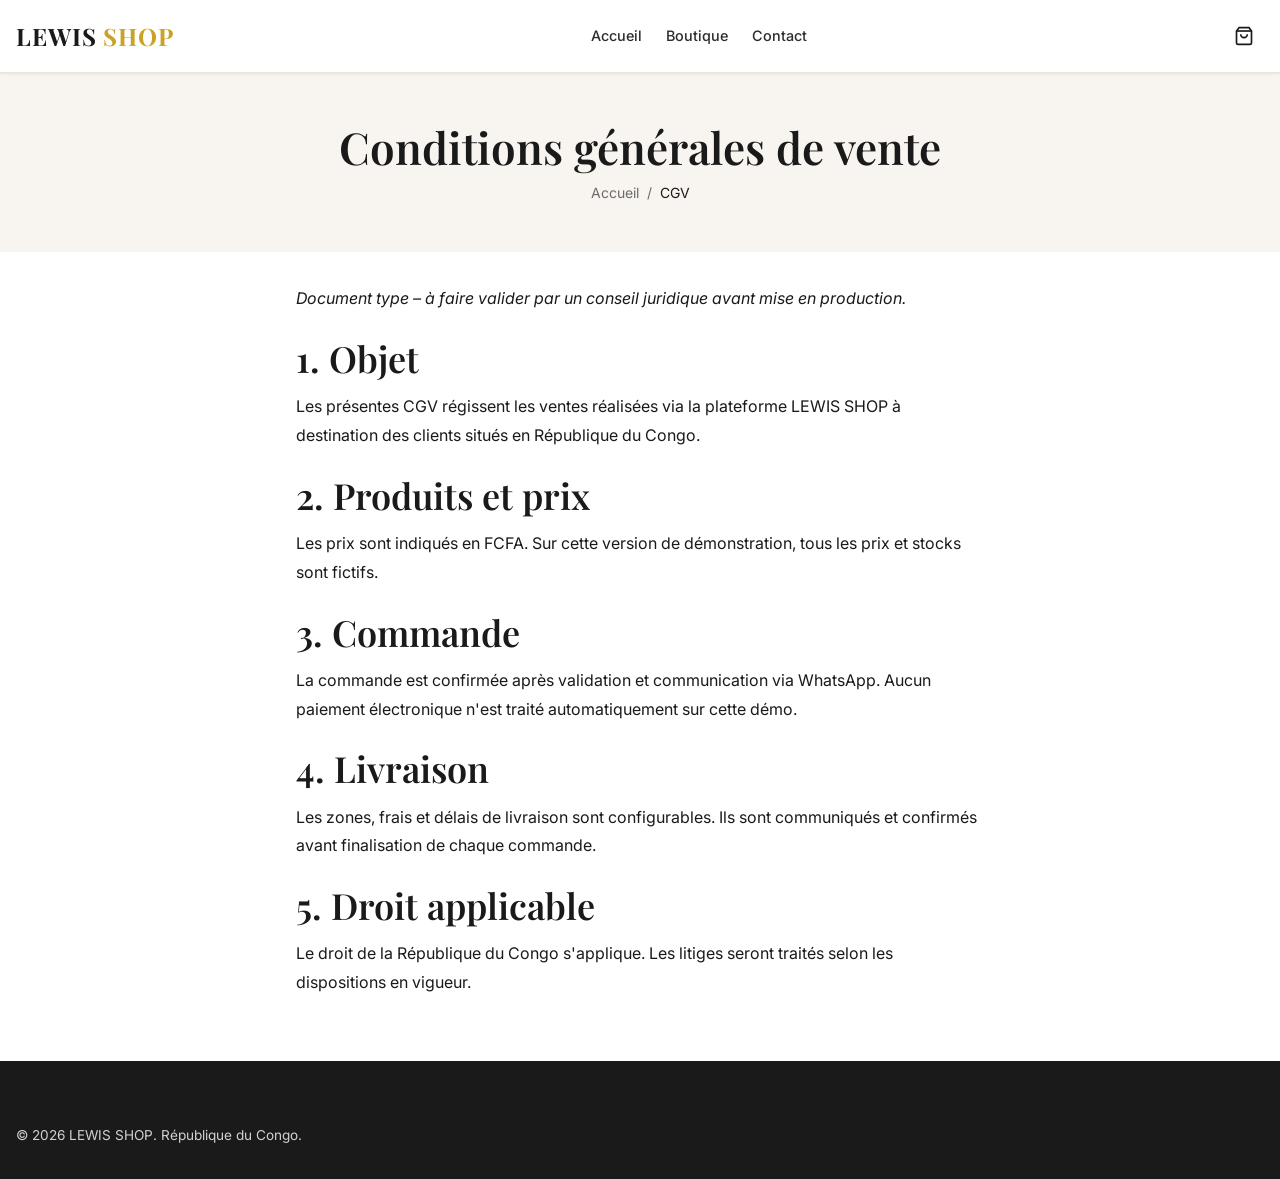
<file: cgv.html>
<!DOCTYPE html>
<html lang="fr">
<head>
  <meta charset="UTF-8">
  <meta name="viewport" content="width=device-width, initial-scale=1.0">
  <title>Conditions générales de vente | LEWIS SHOP</title>
  <meta name="description" content="Conditions générales de vente LEWIS SHOP – Boutique en ligne République du Congo.">
  <meta name="robots" content="index, follow">
  <link rel="canonical" href="https://lewisshop.cg/cgv.html">
  <link rel="manifest" href="manifest.json">
  <meta name="theme-color" content="#1a1a1a">
  <link href="https://fonts.googleapis.com/css2?family=Inter:wght@400;500;600;700&family=Playfair+Display:wght@600;700&display=swap" rel="stylesheet">
  <link rel="stylesheet" href="css/style.css">
  <link rel="stylesheet" href="css/responsive.css">
  <link rel="stylesheet" href="css/animations.css">
</head>
<body>
  <header class="header">
    <div class="container header-inner">
      <a href="index.html" class="logo">LEWIS <span>SHOP</span></a>
      <nav class="nav">
        <a href="index.html" class="nav-link">Accueil</a>
        <a href="boutique.html" class="nav-link">Boutique</a>
        <a href="contact.html" class="nav-link">Contact</a>
      </nav>
      <div class="header-actions">
        <a href="panier.html" class="cart-toggle" aria-label="Panier"><svg width="20" height="20" fill="none" stroke="currentColor" stroke-width="2" viewBox="0 0 24 24"><path d="M6 2 3 6v14a2 2 0 0 0 2 2h14a2 2 0 0 0 2-2V6l-3-4Z"/><path d="M3 6h18"/><path d="M16 10a4 4 0 0 1-8 0"/></svg><span class="cart-count" style="display:none;">0</span></a>
        <button class="menu-toggle" aria-label="Menu"><svg width="24" height="24" fill="none" stroke="currentColor" stroke-width="2" viewBox="0 0 24 24"><path d="M4 6h16M4 12h16M4 18h16"/></svg></button>
      </div>
    </div>
  </header>
  <main>
    <div class="page-header"><div class="container"><h1>Conditions générales de vente</h1><nav class="breadcrumb"><a href="index.html">Accueil</a> / <span>CGV</span></nav></div></div>
    <section style="padding:2rem 0 4rem;"><div class="container" style="max-width:720px;line-height:1.8;">
      <p><em>Document type – à faire valider par un conseil juridique avant mise en production.</em></p>
      <h2 style="margin:1.5rem 0 0.75rem;">1. Objet</h2>
      <p>Les présentes CGV régissent les ventes réalisées via la plateforme LEWIS SHOP à destination des clients situés en République du Congo.</p>
      <h2 style="margin:1.5rem 0 0.75rem;">2. Produits et prix</h2>
      <p>Les prix sont indiqués en FCFA. Sur cette version de démonstration, tous les prix et stocks sont fictifs.</p>
      <h2 style="margin:1.5rem 0 0.75rem;">3. Commande</h2>
      <p>La commande est confirmée après validation et communication via WhatsApp. Aucun paiement électronique n'est traité automatiquement sur cette démo.</p>
      <h2 style="margin:1.5rem 0 0.75rem;">4. Livraison</h2>
      <p>Les zones, frais et délais de livraison sont configurables. Ils sont communiqués et confirmés avant finalisation de chaque commande.</p>
      <h2 style="margin:1.5rem 0 0.75rem;">5. Droit applicable</h2>
      <p>Le droit de la République du Congo s'applique. Les litiges seront traités selon les dispositions en vigueur.</p>
    </div></section>
  </main>
  <footer class="footer"><div class="container"><div class="footer-bottom" style="border:none;padding-top:0;"><p>&copy; 2026 LEWIS SHOP. République du Congo.</p></div></div></footer>
  <script src="js/products.js"></script>
  <script src="js/cart.js"></script>
  <script src="js/main.js"></script>
</body>
</html>
</file>
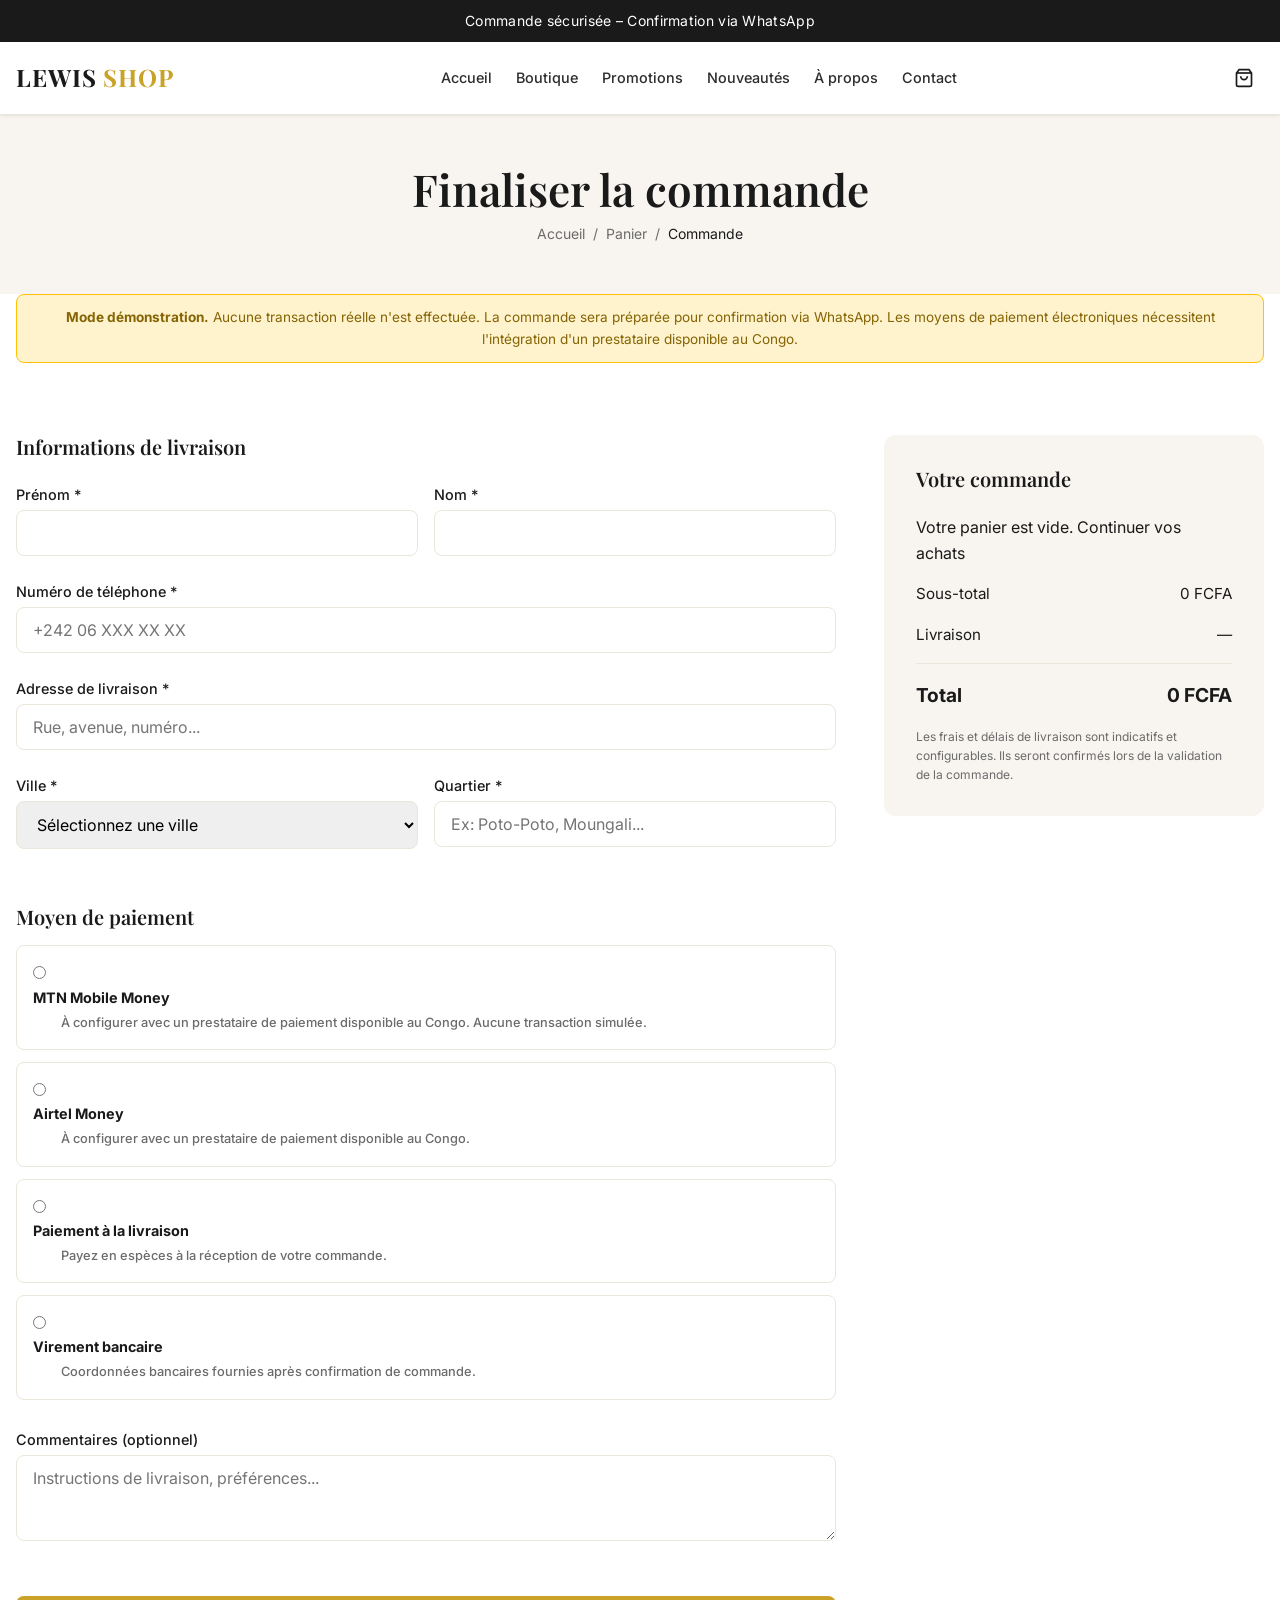
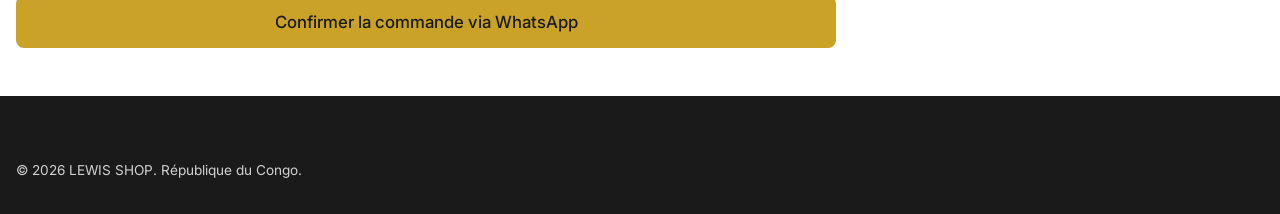
<file: checkout.html>
<!DOCTYPE html>
<html lang="fr">
<head>
  <meta charset="UTF-8">
  <meta name="viewport" content="width=device-width, initial-scale=1.0">
  <title>Commande | LEWIS SHOP Congo</title>
  <meta name="description" content="Finalisez votre commande LEWIS SHOP. Livraison en République du Congo.">
  <meta name="robots" content="noindex, follow">
  <link rel="canonical" href="https://lewisshop.cg/checkout.html">
  <link rel="manifest" href="manifest.json">
  <meta name="theme-color" content="#1a1a1a">
  <link rel="preconnect" href="https://fonts.googleapis.com">
  <link rel="preconnect" href="https://fonts.gstatic.com" crossorigin>
  <link href="https://fonts.googleapis.com/css2?family=Inter:wght@400;500;600;700&family=Playfair+Display:wght@600;700&display=swap" rel="stylesheet">
  <link rel="stylesheet" href="css/style.css">
  <link rel="stylesheet" href="css/responsive.css">
  <link rel="stylesheet" href="css/animations.css">
</head>
<body>
  <div class="announcement-bar">Commande sécurisée – Confirmation via WhatsApp</div>

  <header class="header">
    <div class="container header-inner">
      <a href="index.html" class="logo">LEWIS <span>SHOP</span></a>
      <nav class="nav" role="navigation">
        <a href="index.html" class="nav-link">Accueil</a>
        <a href="boutique.html" class="nav-link">Boutique</a>
        <a href="promotions.html" class="nav-link">Promotions</a>
        <a href="nouveautes.html" class="nav-link">Nouveautés</a>
        <a href="a-propos.html" class="nav-link">À propos</a>
        <a href="contact.html" class="nav-link">Contact</a>
      </nav>
      <div class="header-actions">
        <a href="panier.html" class="cart-toggle" aria-label="Panier">
          <svg width="20" height="20" fill="none" stroke="currentColor" stroke-width="2" viewBox="0 0 24 24"><path d="M6 2 3 6v14a2 2 0 0 0 2 2h14a2 2 0 0 0 2-2V6l-3-4Z"/><path d="M3 6h18"/><path d="M16 10a4 4 0 0 1-8 0"/></svg>
          <span class="cart-count" style="display:none;">0</span>
        </a>
        <button class="menu-toggle" aria-label="Menu" aria-expanded="false">
          <svg width="24" height="24" fill="none" stroke="currentColor" stroke-width="2" viewBox="0 0 24 24"><path d="M4 6h16M4 12h16M4 18h16"/></svg>
        </button>
      </div>
    </div>
  </header>

  <main>
    <div class="page-header">
      <div class="container">
        <h1>Finaliser la commande</h1>
        <nav class="breadcrumb"><a href="index.html">Accueil</a> / <a href="panier.html">Panier</a> / <span>Commande</span></nav>
      </div>
    </div>

    <div class="container">
      <div class="demo-notice">
        <strong>Mode démonstration.</strong> Aucune transaction réelle n'est effectuée. La commande sera préparée pour confirmation via WhatsApp. Les moyens de paiement électroniques nécessitent l'intégration d'un prestataire disponible au Congo.
      </div>

      <div class="checkout-layout">
        <form id="checkout-form" class="checkout-form">
          <h2 style="margin-bottom:1.5rem;font-size:1.25rem;">Informations de livraison</h2>
          
          <div class="form-row">
            <div class="form-group">
              <label for="prenom">Prénom *</label>
              <input type="text" id="prenom" name="prenom" required autocomplete="given-name">
            </div>
            <div class="form-group">
              <label for="nom">Nom *</label>
              <input type="text" id="nom" name="nom" required autocomplete="family-name">
            </div>
          </div>

          <div class="form-group">
            <label for="telephone">Numéro de téléphone *</label>
            <input type="tel" id="telephone" name="telephone" required placeholder="+242 06 XXX XX XX" autocomplete="tel">
          </div>

          <div class="form-group">
            <label for="adresse">Adresse de livraison *</label>
            <input type="text" id="adresse" name="adresse" required placeholder="Rue, avenue, numéro..." autocomplete="street-address">
          </div>

          <div class="form-row">
            <div class="form-group">
              <label for="ville">Ville *</label>
              <select id="ville" name="ville" required>
                <option value="">Sélectionnez une ville</option>
                <option value="brazzaville">Brazzaville</option>
                <option value="pointe-noire">Pointe-Noire</option>
                <option value="dolisie">Dolisie</option>
                <option value="nkayi">Nkayi</option>
                <option value="ouesso">Ouesso</option>
                <option value="oyo">Oyo</option>
                <option value="autre">Autre ville</option>
              </select>
            </div>
            <div class="form-group">
              <label for="quartier">Quartier *</label>
              <input type="text" id="quartier" name="quartier" required placeholder="Ex: Poto-Poto, Moungali...">
            </div>
          </div>

          <h2 style="margin:2rem 0 1rem;font-size:1.25rem;">Moyen de paiement</h2>
          <div class="payment-options">
            <label class="payment-option">
              <input type="radio" name="paiement" value="MTN Mobile Money">
              <div>
                <strong>MTN Mobile Money</strong>
                <p class="payment-note">À configurer avec un prestataire de paiement disponible au Congo. Aucune transaction simulée.</p>
              </div>
            </label>
            <label class="payment-option">
              <input type="radio" name="paiement" value="Airtel Money">
              <div>
                <strong>Airtel Money</strong>
                <p class="payment-note">À configurer avec un prestataire de paiement disponible au Congo.</p>
              </div>
            </label>
            <label class="payment-option">
              <input type="radio" name="paiement" value="Paiement à la livraison">
              <div>
                <strong>Paiement à la livraison</strong>
                <p class="payment-note">Payez en espèces à la réception de votre commande.</p>
              </div>
            </label>
            <label class="payment-option">
              <input type="radio" name="paiement" value="Virement bancaire">
              <div>
                <strong>Virement bancaire</strong>
                <p class="payment-note">Coordonnées bancaires fournies après confirmation de commande.</p>
              </div>
            </label>
          </div>

          <div class="form-group" style="margin-top:1.5rem;">
            <label for="commentaires">Commentaires (optionnel)</label>
            <textarea id="commentaires" name="commentaires" rows="3" placeholder="Instructions de livraison, préférences..."></textarea>
          </div>

          <button type="submit" class="btn btn-gold btn-lg btn-block" style="margin-top:1.5rem;">
            Confirmer la commande via WhatsApp
          </button>
        </form>

        <aside class="cart-summary" id="checkout-summary">
          <h2>Votre commande</h2>
          <div id="checkout-items">
            <!-- Filled by JS -->
          </div>
          <div class="summary-row" style="margin-top:1rem;">
            <span>Sous-total</span>
            <span id="checkout-subtotal">0 FCFA</span>
          </div>
          <div class="summary-row">
            <span>Livraison</span>
            <span id="shipping-fee">—</span>
          </div>
          <p id="shipping-delay" style="font-size:0.8rem;color:#6b6b6b;"></p>
          <div class="summary-row total">
            <span>Total</span>
            <span id="order-total">0 FCFA</span>
          </div>
          <p style="font-size:0.75rem;color:#6b6b6b;margin-top:1rem;">
            Les frais et délais de livraison sont indicatifs et configurables. Ils seront confirmés lors de la validation de la commande.
          </p>
        </aside>
      </div>
    </div>
  </main>

  <footer class="footer">
    <div class="container">
      <div class="footer-bottom" style="border:none;padding-top:0;">
        <p>&copy; 2026 LEWIS SHOP. République du Congo.</p>
      </div>
    </div>
  </footer>

  <script src="js/products.js"></script>
  <script src="js/cart.js"></script>
  <script src="js/main.js"></script>
  <script src="js/checkout.js"></script>
</body>
</html>
</file>
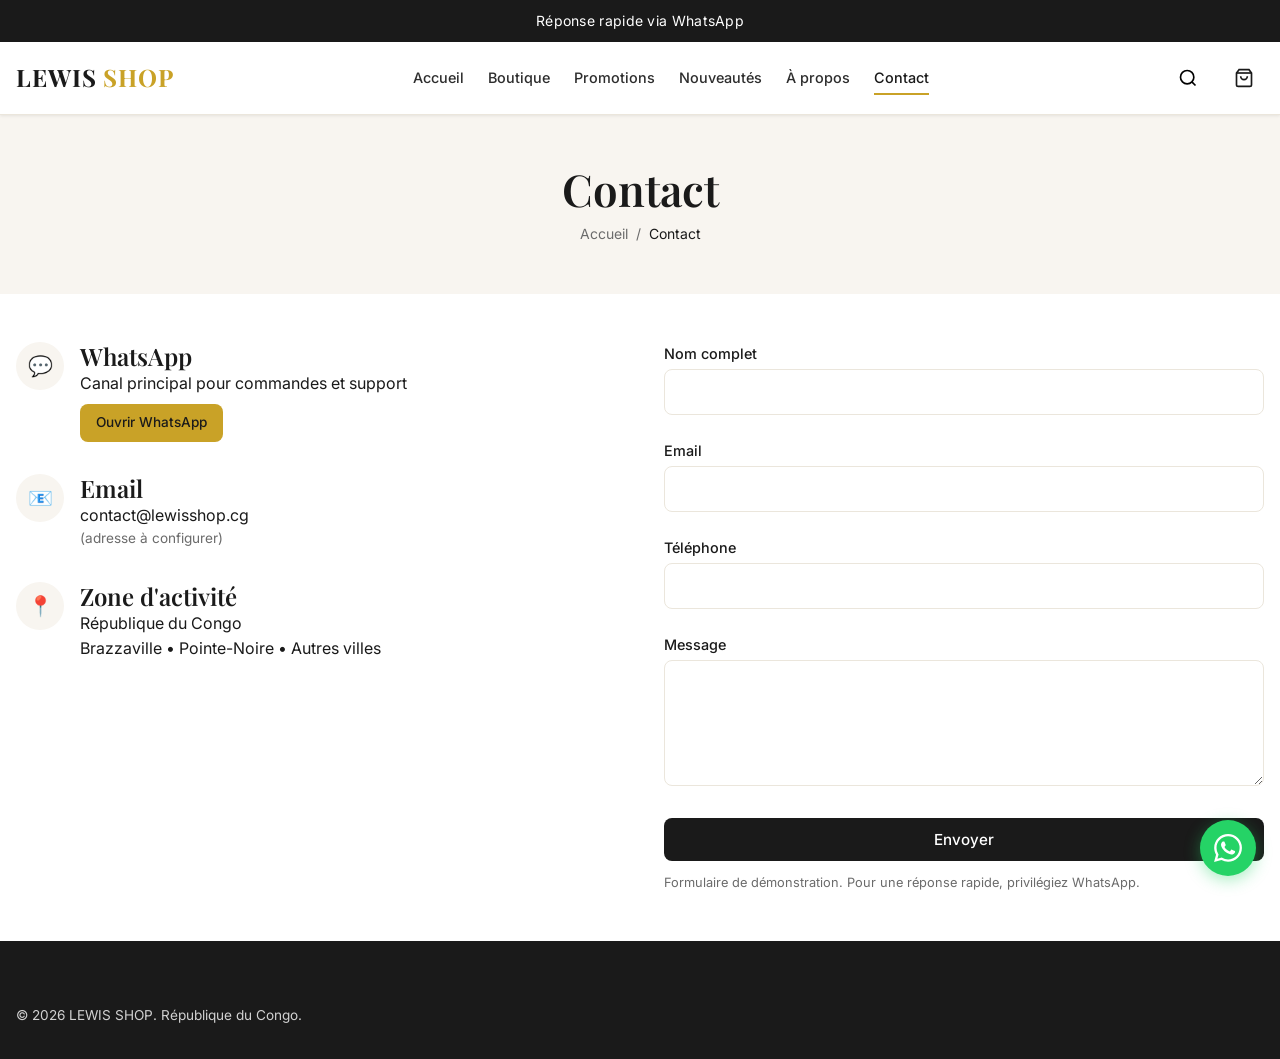
<file: contact.html>
<!DOCTYPE html>
<html lang="fr">
<head>
  <meta charset="UTF-8">
  <meta name="viewport" content="width=device-width, initial-scale=1.0">
  <title>Contact | LEWIS SHOP Congo Brazzaville</title>
  <meta name="description" content="Contactez LEWIS SHOP. Service client pour commandes, livraisons et questions en République du Congo.">
  <meta name="robots" content="index, follow">
  <link rel="canonical" href="https://lewisshop.cg/contact.html">
  <link rel="manifest" href="manifest.json">
  <meta name="theme-color" content="#1a1a1a">
  <link href="https://fonts.googleapis.com/css2?family=Inter:wght@400;500;600;700&family=Playfair+Display:wght@600;700&display=swap" rel="stylesheet">
  <link rel="stylesheet" href="css/style.css">
  <link rel="stylesheet" href="css/responsive.css">
  <link rel="stylesheet" href="css/animations.css">
</head>
<body>
  <div class="announcement-bar">Réponse rapide via WhatsApp</div>
  <header class="header">
    <div class="container header-inner">
      <a href="index.html" class="logo">LEWIS <span>SHOP</span></a>
      <nav class="nav">
        <a href="index.html" class="nav-link">Accueil</a>
        <a href="boutique.html" class="nav-link">Boutique</a>
        <a href="promotions.html" class="nav-link">Promotions</a>
        <a href="nouveautes.html" class="nav-link">Nouveautés</a>
        <a href="a-propos.html" class="nav-link">À propos</a>
        <a href="contact.html" class="nav-link active">Contact</a>
      </nav>
      <div class="header-actions">
        <button class="search-toggle" aria-label="Rechercher"><svg width="20" height="20" fill="none" stroke="currentColor" stroke-width="2" viewBox="0 0 24 24"><circle cx="11" cy="11" r="8"/><path d="m21 21-4.35-4.35"/></svg></button>
        <a href="panier.html" class="cart-toggle" aria-label="Panier"><svg width="20" height="20" fill="none" stroke="currentColor" stroke-width="2" viewBox="0 0 24 24"><path d="M6 2 3 6v14a2 2 0 0 0 2 2h14a2 2 0 0 0 2-2V6l-3-4Z"/><path d="M3 6h18"/><path d="M16 10a4 4 0 0 1-8 0"/></svg><span class="cart-count" style="display:none;">0</span></a>
        <button class="menu-toggle" aria-label="Menu"><svg width="24" height="24" fill="none" stroke="currentColor" stroke-width="2" viewBox="0 0 24 24"><path d="M4 6h16M4 12h16M4 18h16"/></svg></button>
      </div>
    </div>
  </header>
  <div class="search-overlay"><div class="search-box"><div class="search-input-wrap"><input type="search" class="search-input" placeholder="Rechercher..." aria-label="Rechercher"><button class="btn btn-primary search-close">Fermer</button></div><div class="search-results"></div></div></div>
  <main>
    <div class="page-header"><div class="container"><h1>Contact</h1><nav class="breadcrumb"><a href="index.html">Accueil</a> / <span>Contact</span></nav></div></div>
    <div class="container">
      <div class="contact-layout">
        <div>
          <div class="contact-info-item">
            <div class="contact-info-icon">💬</div>
            <div>
              <h3>WhatsApp</h3>
              <p>Canal principal pour commandes et support</p>
              <a href="https://wa.me/242000000000" class="btn btn-gold btn-sm" style="margin-top:0.5rem;" target="_blank" rel="noopener">Ouvrir WhatsApp</a>
            </div>
          </div>
          <div class="contact-info-item">
            <div class="contact-info-icon">📧</div>
            <div>
              <h3>Email</h3>
              <p>contact@lewisshop.cg</p>
              <p style="font-size:0.85rem;color:#6b6b6b;">(adresse à configurer)</p>
            </div>
          </div>
          <div class="contact-info-item">
            <div class="contact-info-icon">📍</div>
            <div>
              <h3>Zone d'activité</h3>
              <p>République du Congo<br>Brazzaville • Pointe-Noire • Autres villes</p>
            </div>
          </div>
        </div>
        <form class="checkout-form" id="contact-form" onsubmit="event.preventDefault();showToast('Message envoyé (démo)','success');this.reset();">
          <div class="form-group">
            <label for="c-nom">Nom complet</label>
            <input type="text" id="c-nom" name="nom" required>
          </div>
          <div class="form-group">
            <label for="c-email">Email</label>
            <input type="email" id="c-email" name="email" required>
          </div>
          <div class="form-group">
            <label for="c-tel">Téléphone</label>
            <input type="tel" id="c-tel" name="telephone">
          </div>
          <div class="form-group">
            <label for="c-msg">Message</label>
            <textarea id="c-msg" name="message" rows="5" required></textarea>
          </div>
          <button type="submit" class="btn btn-primary btn-block">Envoyer</button>
          <p style="font-size:0.8rem;color:#6b6b6b;margin-top:0.75rem;">Formulaire de démonstration. Pour une réponse rapide, privilégiez WhatsApp.</p>
        </form>
      </div>
    </div>
  </main>
  <footer class="footer"><div class="container"><div class="footer-bottom" style="border:none;padding-top:0;"><p>&copy; 2026 LEWIS SHOP. République du Congo.</p></div></div></footer>
  <a href="https://wa.me/242000000000" class="whatsapp-float" target="_blank" rel="noopener" aria-label="WhatsApp"><svg width="28" height="28" viewBox="0 0 24 24" fill="currentColor"><path d="M17.472 14.382c-.297-.149-1.758-.867-2.03-.967-.273-.099-.471-.148-.67.15-.197.297-.767.966-.94 1.164-.173.199-.347.223-.644.075-.297-.15-1.255-.463-2.39-1.475-.883-.788-1.48-1.761-1.653-2.059-.173-.297-.018-.458.13-.606.134-.133.298-.347.446-.52.149-.174.198-.298.298-.497.099-.198.05-.371-.025-.52-.075-.149-.669-1.612-.916-2.207-.242-.579-.487-.5-.669-.51-.173-.008-.371-.01-.57-.01-.198 0-.52.074-.792.372-.272.297-1.04 1.016-1.04 2.479 0 1.462 1.065 2.875 1.213 3.074.149.198 2.096 3.2 5.077 4.487.709.306 1.262.489 1.694.625.712.227 1.36.195 1.871.118.571-.085 1.758-.719 2.006-1.413.248-.694.248-1.289.173-1.413-.074-.124-.272-.198-.57-.347m-5.421 7.403h-.004a9.87 9.87 0 01-5.031-1.378l-.361-.214-3.741.982.998-3.648-.235-.374a9.86 9.86 0 01-1.51-5.26c.001-5.45 4.436-9.884 9.888-9.884 2.64 0 5.122 1.03 6.988 2.898a9.825 9.825 0 012.893 6.994c-.003 5.45-4.435 9.884-9.885 9.884m8.413-18.297A11.815 11.815 0 0012.05 0C5.495 0 .16 5.335.157 11.892c0 2.096.547 4.142 1.588 5.945L.057 24l6.305-1.654a11.882 11.882 0 005.683 1.448h.005c6.554 0 11.89-5.335 11.893-11.893a11.821 11.821 0 00-3.48-8.413z"/></svg></a>
  <button class="back-to-top" aria-label="Retour en haut">↑</button>
  <script src="js/products.js"></script>
  <script src="js/cart.js"></script>
  <script src="js/main.js"></script>
</body>
</html>
</file>
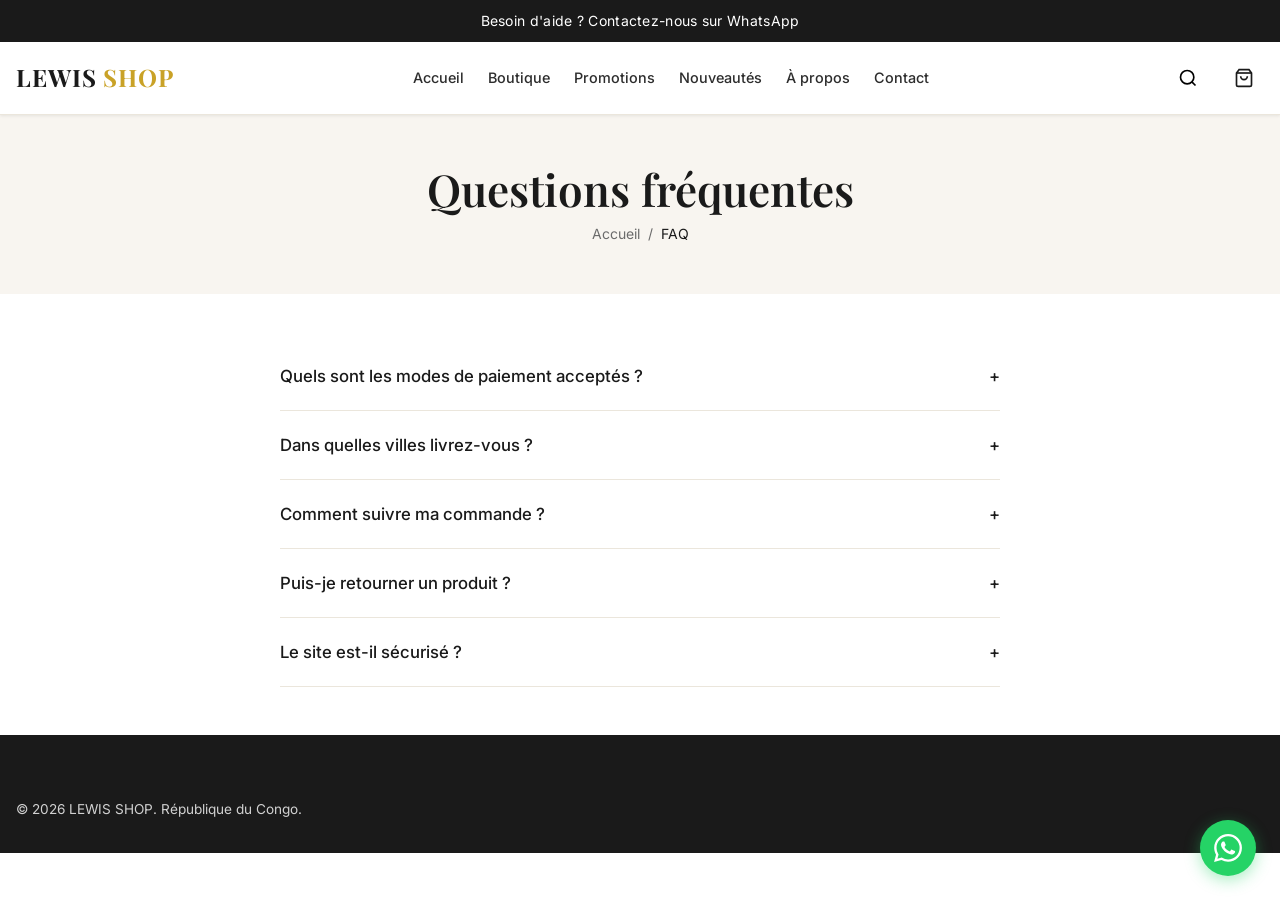
<file: faq.html>
<!DOCTYPE html>
<html lang="fr">
<head>
  <meta charset="UTF-8">
  <meta name="viewport" content="width=device-width, initial-scale=1.0">
  <title>FAQ | LEWIS SHOP – Questions fréquentes Congo</title>
  <meta name="description" content="Questions fréquentes sur LEWIS SHOP : livraison, paiements, retours en République du Congo.">
  <meta name="robots" content="index, follow">
  <link rel="canonical" href="https://lewisshop.cg/faq.html">
  <link rel="manifest" href="manifest.json">
  <meta name="theme-color" content="#1a1a1a">
  <link href="https://fonts.googleapis.com/css2?family=Inter:wght@400;500;600;700&family=Playfair+Display:wght@600;700&display=swap" rel="stylesheet">
  <link rel="stylesheet" href="css/style.css">
  <link rel="stylesheet" href="css/responsive.css">
  <link rel="stylesheet" href="css/animations.css">
</head>
<body>
  <div class="announcement-bar">Besoin d'aide ? Contactez-nous sur WhatsApp</div>
  <header class="header">
    <div class="container header-inner">
      <a href="index.html" class="logo">LEWIS <span>SHOP</span></a>
      <nav class="nav">
        <a href="index.html" class="nav-link">Accueil</a>
        <a href="boutique.html" class="nav-link">Boutique</a>
        <a href="promotions.html" class="nav-link">Promotions</a>
        <a href="nouveautes.html" class="nav-link">Nouveautés</a>
        <a href="a-propos.html" class="nav-link">À propos</a>
        <a href="contact.html" class="nav-link">Contact</a>
      </nav>
      <div class="header-actions">
        <button class="search-toggle" aria-label="Rechercher"><svg width="20" height="20" fill="none" stroke="currentColor" stroke-width="2" viewBox="0 0 24 24"><circle cx="11" cy="11" r="8"/><path d="m21 21-4.35-4.35"/></svg></button>
        <a href="panier.html" class="cart-toggle" aria-label="Panier"><svg width="20" height="20" fill="none" stroke="currentColor" stroke-width="2" viewBox="0 0 24 24"><path d="M6 2 3 6v14a2 2 0 0 0 2 2h14a2 2 0 0 0 2-2V6l-3-4Z"/><path d="M3 6h18"/><path d="M16 10a4 4 0 0 1-8 0"/></svg><span class="cart-count" style="display:none;">0</span></a>
        <button class="menu-toggle" aria-label="Menu"><svg width="24" height="24" fill="none" stroke="currentColor" stroke-width="2" viewBox="0 0 24 24"><path d="M4 6h16M4 12h16M4 18h16"/></svg></button>
      </div>
    </div>
  </header>
  <div class="search-overlay"><div class="search-box"><div class="search-input-wrap"><input type="search" class="search-input" placeholder="Rechercher..." aria-label="Rechercher"><button class="btn btn-primary search-close">Fermer</button></div><div class="search-results"></div></div></div>
  <main>
    <div class="page-header"><div class="container"><h1>Questions fréquentes</h1><nav class="breadcrumb"><a href="index.html">Accueil</a> / <span>FAQ</span></nav></div></div>
    <div class="container">
      <div class="faq-list">
        <div class="faq-item">
          <button class="faq-question">Quels sont les modes de paiement acceptés ? <span>+</span></button>
          <div class="faq-answer"><div class="faq-answer-inner">Nous proposons MTN Mobile Money, Airtel Money, le paiement à la livraison et le virement bancaire. Les paiements électroniques nécessitent l'intégration d'un prestataire agréé au Congo. Aucune transaction n'est simulée sur ce site de démonstration.</div></div>
        </div>
        <div class="faq-item">
          <button class="faq-question">Dans quelles villes livrez-vous ? <span>+</span></button>
          <div class="faq-answer"><div class="faq-answer-inner">Nous desservons Brazzaville, Pointe-Noire, Dolisie, Nkayi, Ouesso, Oyo et d'autres localités selon disponibilité. Les frais et délais sont configurables et confirmés lors de la commande.</div></div>
        </div>
        <div class="faq-item">
          <button class="faq-question">Comment suivre ma commande ? <span>+</span></button>
          <div class="faq-answer"><div class="faq-answer-inner">Après confirmation via WhatsApp, vous recevez les informations de suivi. Le statut de la commande est communiqué par message.</div></div>
        </div>
        <div class="faq-item">
          <button class="faq-question">Puis-je retourner un produit ? <span>+</span></button>
          <div class="faq-answer"><div class="faq-answer-inner">Consultez notre page Livraison & Retours pour les conditions. Les retours sont étudiés au cas par cas selon l'état du produit et le délai.</div></div>
        </div>
        <div class="faq-item">
          <button class="faq-question">Le site est-il sécurisé ? <span>+</span></button>
          <div class="faq-answer"><div class="faq-answer-inner">Cette version est une démonstration front-end. Une boutique en production nécessite HTTPS, un backend sécurisé, une base de données et une intégration de paiement certifiée.</div></div>
        </div>
      </div>
    </div>
  </main>
  <footer class="footer"><div class="container"><div class="footer-bottom" style="border:none;padding-top:0;"><p>&copy; 2026 LEWIS SHOP. République du Congo.</p></div></div></footer>
  <a href="https://wa.me/242000000000" class="whatsapp-float" target="_blank" rel="noopener" aria-label="WhatsApp"><svg width="28" height="28" viewBox="0 0 24 24" fill="currentColor"><path d="M17.472 14.382c-.297-.149-1.758-.867-2.03-.967-.273-.099-.471-.148-.67.15-.197.297-.767.966-.94 1.164-.173.199-.347.223-.644.075-.297-.15-1.255-.463-2.39-1.475-.883-.788-1.48-1.761-1.653-2.059-.173-.297-.018-.458.13-.606.134-.133.298-.347.446-.52.149-.174.198-.298.298-.497.099-.198.05-.371-.025-.52-.075-.149-.669-1.612-.916-2.207-.242-.579-.487-.5-.669-.51-.173-.008-.371-.01-.57-.01-.198 0-.52.074-.792.372-.272.297-1.04 1.016-1.04 2.479 0 1.462 1.065 2.875 1.213 3.074.149.198 2.096 3.2 5.077 4.487.709.306 1.262.489 1.694.625.712.227 1.36.195 1.871.118.571-.085 1.758-.719 2.006-1.413.248-.694.248-1.289.173-1.413-.074-.124-.272-.198-.57-.347m-5.421 7.403h-.004a9.87 9.87 0 01-5.031-1.378l-.361-.214-3.741.982.998-3.648-.235-.374a9.86 9.86 0 01-1.51-5.26c.001-5.45 4.436-9.884 9.888-9.884 2.64 0 5.122 1.03 6.988 2.898a9.825 9.825 0 012.893 6.994c-.003 5.45-4.435 9.884-9.885 9.884m8.413-18.297A11.815 11.815 0 0012.05 0C5.495 0 .16 5.335.157 11.892c0 2.096.547 4.142 1.588 5.945L.057 24l6.305-1.654a11.882 11.882 0 005.683 1.448h.005c6.554 0 11.89-5.335 11.893-11.893a11.821 11.821 0 00-3.48-8.413z"/></svg></a>
  <button class="back-to-top" aria-label="Retour en haut">↑</button>
  <script src="js/products.js"></script>
  <script src="js/cart.js"></script>
  <script src="js/main.js"></script>
</body>
</html>
</file>
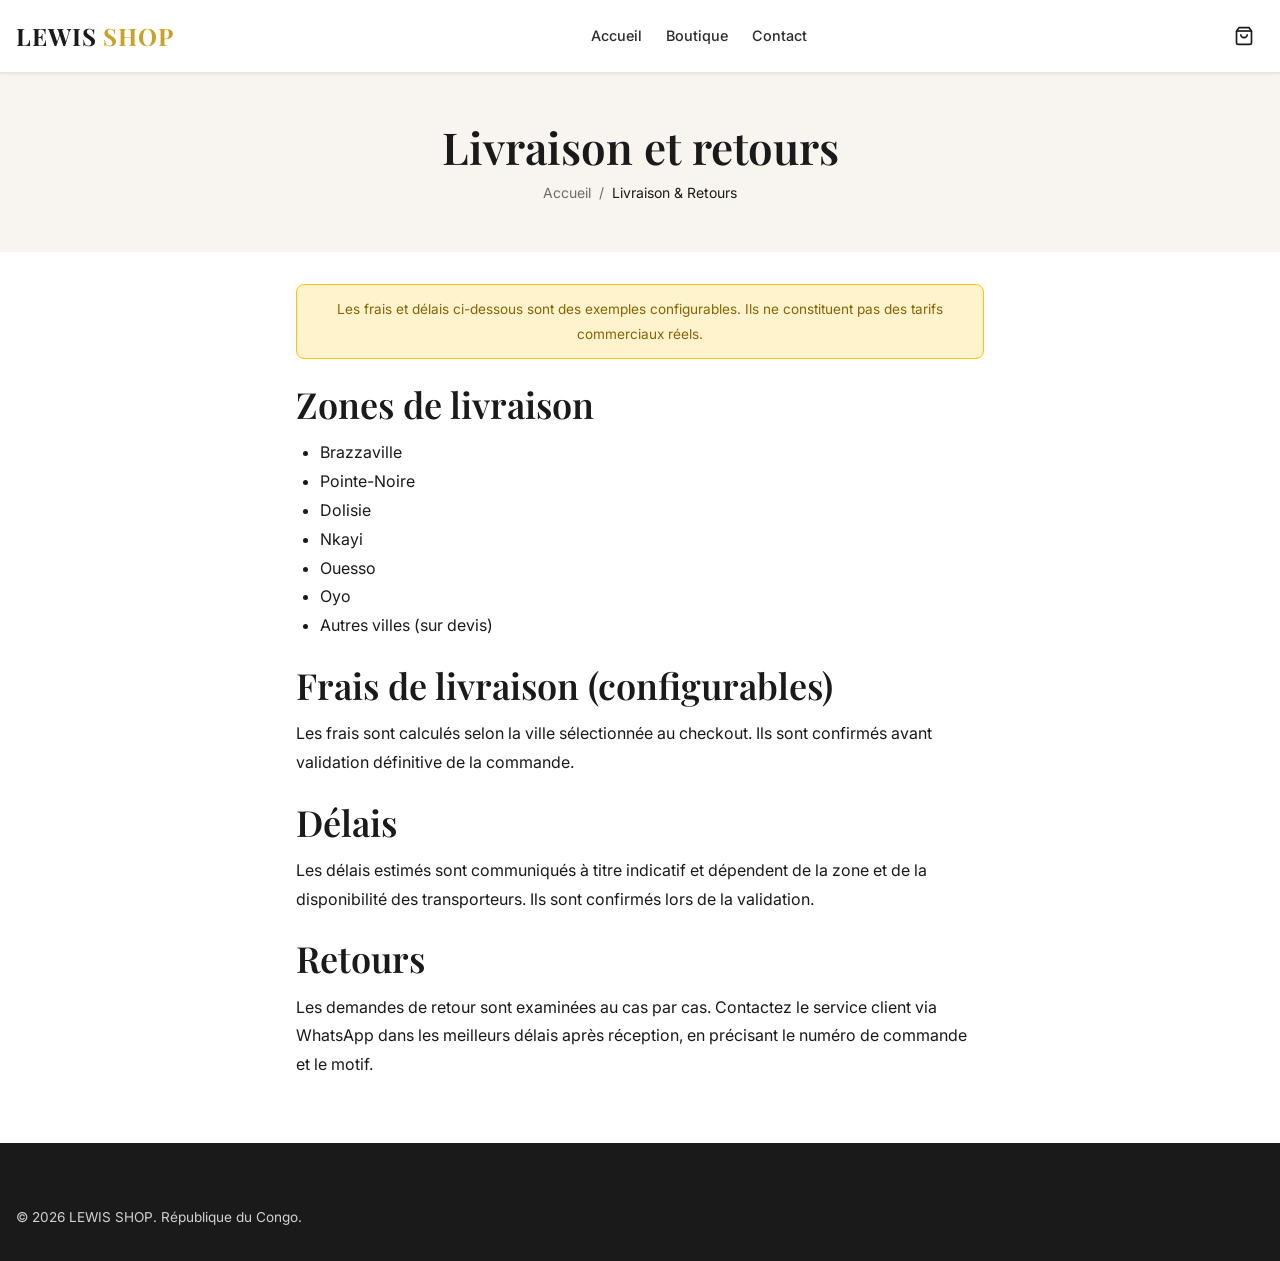
<file: livraison-retours.html>
<!DOCTYPE html>
<html lang="fr">
<head>
  <meta charset="UTF-8">
  <meta name="viewport" content="width=device-width, initial-scale=1.0">
  <title>Livraison et retours | LEWIS SHOP Congo</title>
  <meta name="description" content="Informations sur la livraison et les retours LEWIS SHOP en République du Congo – Brazzaville, Pointe-Noire et autres villes.">
  <meta name="robots" content="index, follow">
  <link rel="canonical" href="https://lewisshop.cg/livraison-retours.html">
  <link rel="manifest" href="manifest.json">
  <meta name="theme-color" content="#1a1a1a">
  <link href="https://fonts.googleapis.com/css2?family=Inter:wght@400;500;600;700&family=Playfair+Display:wght@600;700&display=swap" rel="stylesheet">
  <link rel="stylesheet" href="css/style.css">
  <link rel="stylesheet" href="css/responsive.css">
  <link rel="stylesheet" href="css/animations.css">
</head>
<body>
  <header class="header">
    <div class="container header-inner">
      <a href="index.html" class="logo">LEWIS <span>SHOP</span></a>
      <nav class="nav">
        <a href="index.html" class="nav-link">Accueil</a>
        <a href="boutique.html" class="nav-link">Boutique</a>
        <a href="contact.html" class="nav-link">Contact</a>
      </nav>
      <div class="header-actions">
        <a href="panier.html" class="cart-toggle" aria-label="Panier"><svg width="20" height="20" fill="none" stroke="currentColor" stroke-width="2" viewBox="0 0 24 24"><path d="M6 2 3 6v14a2 2 0 0 0 2 2h14a2 2 0 0 0 2-2V6l-3-4Z"/><path d="M3 6h18"/><path d="M16 10a4 4 0 0 1-8 0"/></svg><span class="cart-count" style="display:none;">0</span></a>
        <button class="menu-toggle" aria-label="Menu"><svg width="24" height="24" fill="none" stroke="currentColor" stroke-width="2" viewBox="0 0 24 24"><path d="M4 6h16M4 12h16M4 18h16"/></svg></button>
      </div>
    </div>
  </header>
  <main>
    <div class="page-header"><div class="container"><h1>Livraison et retours</h1><nav class="breadcrumb"><a href="index.html">Accueil</a> / <span>Livraison & Retours</span></nav></div></div>
    <section style="padding:2rem 0 4rem;"><div class="container" style="max-width:720px;line-height:1.8;">
      <div class="demo-notice">Les frais et délais ci-dessous sont des exemples configurables. Ils ne constituent pas des tarifs commerciaux réels.</div>
      <h2 style="margin:1.5rem 0 0.75rem;">Zones de livraison</h2>
      <ul style="list-style:disc;padding-left:1.5rem;margin-bottom:1.5rem;">
        <li>Brazzaville</li>
        <li>Pointe-Noire</li>
        <li>Dolisie</li>
        <li>Nkayi</li>
        <li>Ouesso</li>
        <li>Oyo</li>
        <li>Autres villes (sur devis)</li>
      </ul>
      <h2 style="margin:1.5rem 0 0.75rem;">Frais de livraison (configurables)</h2>
      <p>Les frais sont calculés selon la ville sélectionnée au checkout. Ils sont confirmés avant validation définitive de la commande.</p>
      <h2 style="margin:1.5rem 0 0.75rem;">Délais</h2>
      <p>Les délais estimés sont communiqués à titre indicatif et dépendent de la zone et de la disponibilité des transporteurs. Ils sont confirmés lors de la validation.</p>
      <h2 style="margin:1.5rem 0 0.75rem;">Retours</h2>
      <p>Les demandes de retour sont examinées au cas par cas. Contactez le service client via WhatsApp dans les meilleurs délais après réception, en précisant le numéro de commande et le motif.</p>
    </div></section>
  </main>
  <footer class="footer"><div class="container"><div class="footer-bottom" style="border:none;padding-top:0;"><p>&copy; 2026 LEWIS SHOP. République du Congo.</p></div></div></footer>
  <script src="js/products.js"></script>
  <script src="js/cart.js"></script>
  <script src="js/main.js"></script>
</body>
</html>
</file>
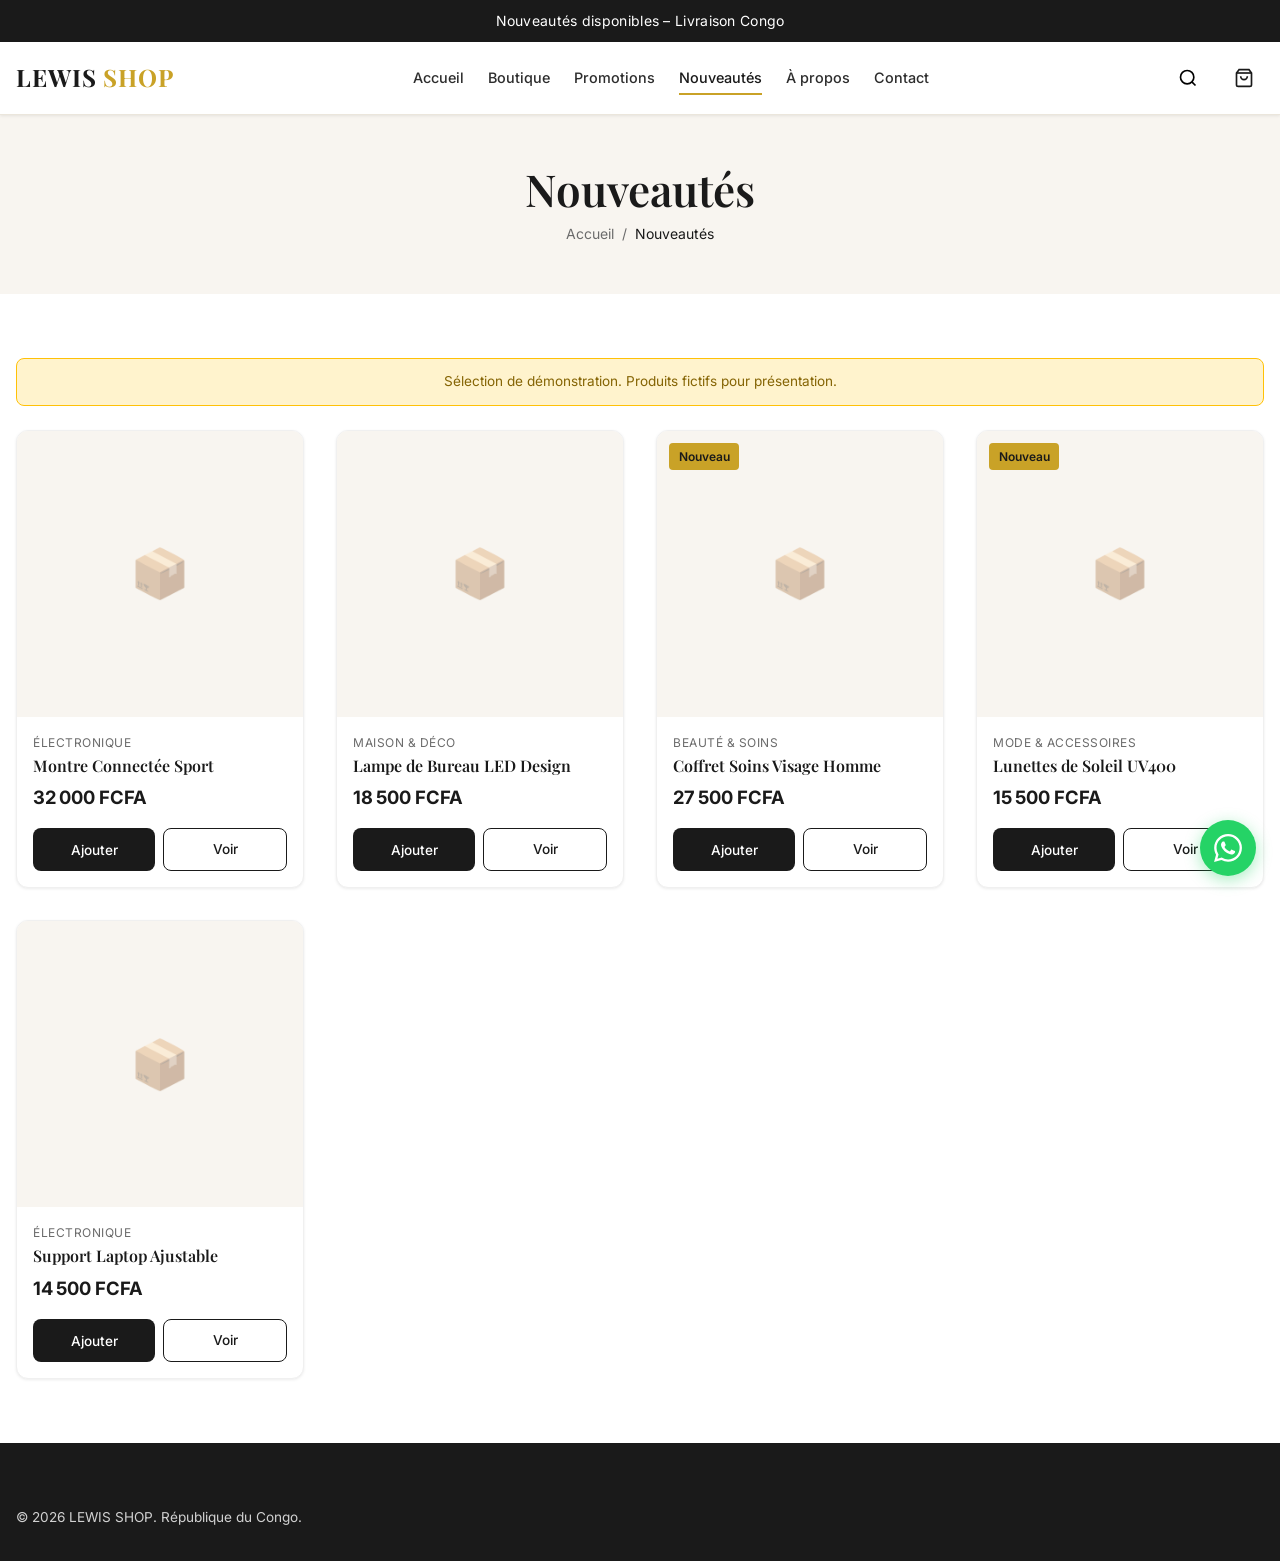
<file: nouveautes.html>
<!DOCTYPE html>
<html lang="fr">
<head>
  <meta charset="UTF-8">
  <meta name="viewport" content="width=device-width, initial-scale=1.0">
  <title>Nouveautés | LEWIS SHOP Congo</title>
  <meta name="description" content="Découvrez les nouveautés LEWIS SHOP. Produits récemment ajoutés, livrés en République du Congo.">
  <meta name="robots" content="index, follow">
  <link rel="canonical" href="https://lewisshop.cg/nouveautes.html">
  <link rel="manifest" href="manifest.json">
  <meta name="theme-color" content="#1a1a1a">
  <link href="https://fonts.googleapis.com/css2?family=Inter:wght@400;500;600;700&family=Playfair+Display:wght@600;700&display=swap" rel="stylesheet">
  <link rel="stylesheet" href="css/style.css">
  <link rel="stylesheet" href="css/responsive.css">
  <link rel="stylesheet" href="css/animations.css">
</head>
<body data-page="nouveautes">
  <div class="announcement-bar">Nouveautés disponibles – Livraison Congo</div>
  <header class="header">
    <div class="container header-inner">
      <a href="index.html" class="logo">LEWIS <span>SHOP</span></a>
      <nav class="nav">
        <a href="index.html" class="nav-link">Accueil</a>
        <a href="boutique.html" class="nav-link">Boutique</a>
        <a href="promotions.html" class="nav-link">Promotions</a>
        <a href="nouveautes.html" class="nav-link active">Nouveautés</a>
        <a href="a-propos.html" class="nav-link">À propos</a>
        <a href="contact.html" class="nav-link">Contact</a>
      </nav>
      <div class="header-actions">
        <button class="search-toggle" aria-label="Rechercher"><svg width="20" height="20" fill="none" stroke="currentColor" stroke-width="2" viewBox="0 0 24 24"><circle cx="11" cy="11" r="8"/><path d="m21 21-4.35-4.35"/></svg></button>
        <a href="panier.html" class="cart-toggle" aria-label="Panier"><svg width="20" height="20" fill="none" stroke="currentColor" stroke-width="2" viewBox="0 0 24 24"><path d="M6 2 3 6v14a2 2 0 0 0 2 2h14a2 2 0 0 0 2-2V6l-3-4Z"/><path d="M3 6h18"/><path d="M16 10a4 4 0 0 1-8 0"/></svg><span class="cart-count" style="display:none;">0</span></a>
        <button class="menu-toggle" aria-label="Menu"><svg width="24" height="24" fill="none" stroke="currentColor" stroke-width="2" viewBox="0 0 24 24"><path d="M4 6h16M4 12h16M4 18h16"/></svg></button>
      </div>
    </div>
  </header>
  <div class="search-overlay"><div class="search-box"><div class="search-input-wrap"><input type="search" class="search-input" placeholder="Rechercher..." aria-label="Rechercher"><button class="btn btn-primary search-close">Fermer</button></div><div class="search-results"></div></div></div>
  <main>
    <div class="page-header"><div class="container"><h1>Nouveautés</h1><nav class="breadcrumb"><a href="index.html">Accueil</a> / <span>Nouveautés</span></nav></div></div>
    <section class="products-section"><div class="container">
      <div class="demo-notice">Sélection de démonstration. Produits fictifs pour présentation.</div>
      <div class="products-grid" id="products-grid"></div>
    </div></section>
  </main>
  <footer class="footer"><div class="container"><div class="footer-bottom" style="border:none;padding-top:0;"><p>&copy; 2026 LEWIS SHOP. République du Congo.</p></div></div></footer>
  <a href="https://wa.me/242000000000" class="whatsapp-float" target="_blank" rel="noopener" aria-label="WhatsApp"><svg width="28" height="28" viewBox="0 0 24 24" fill="currentColor"><path d="M17.472 14.382c-.297-.149-1.758-.867-2.03-.967-.273-.099-.471-.148-.67.15-.197.297-.767.966-.94 1.164-.173.199-.347.223-.644.075-.297-.15-1.255-.463-2.39-1.475-.883-.788-1.48-1.761-1.653-2.059-.173-.297-.018-.458.13-.606.134-.133.298-.347.446-.52.149-.174.198-.298.298-.497.099-.198.05-.371-.025-.52-.075-.149-.669-1.612-.916-2.207-.242-.579-.487-.5-.669-.51-.173-.008-.371-.01-.57-.01-.198 0-.52.074-.792.372-.272.297-1.04 1.016-1.04 2.479 0 1.462 1.065 2.875 1.213 3.074.149.198 2.096 3.2 5.077 4.487.709.306 1.262.489 1.694.625.712.227 1.36.195 1.871.118.571-.085 1.758-.719 2.006-1.413.248-.694.248-1.289.173-1.413-.074-.124-.272-.198-.57-.347m-5.421 7.403h-.004a9.87 9.87 0 01-5.031-1.378l-.361-.214-3.741.982.998-3.648-.235-.374a9.86 9.86 0 01-1.51-5.26c.001-5.45 4.436-9.884 9.888-9.884 2.64 0 5.122 1.03 6.988 2.898a9.825 9.825 0 012.893 6.994c-.003 5.45-4.435 9.884-9.885 9.884m8.413-18.297A11.815 11.815 0 0012.05 0C5.495 0 .16 5.335.157 11.892c0 2.096.547 4.142 1.588 5.945L.057 24l6.305-1.654a11.882 11.882 0 005.683 1.448h.005c6.554 0 11.89-5.335 11.893-11.893a11.821 11.821 0 00-3.48-8.413z"/></svg></a>
  <button class="back-to-top" aria-label="Retour en haut">↑</button>
  <script src="js/products.js"></script>
  <script src="js/cart.js"></script>
  <script src="js/main.js"></script>
</body>
</html>
</file>
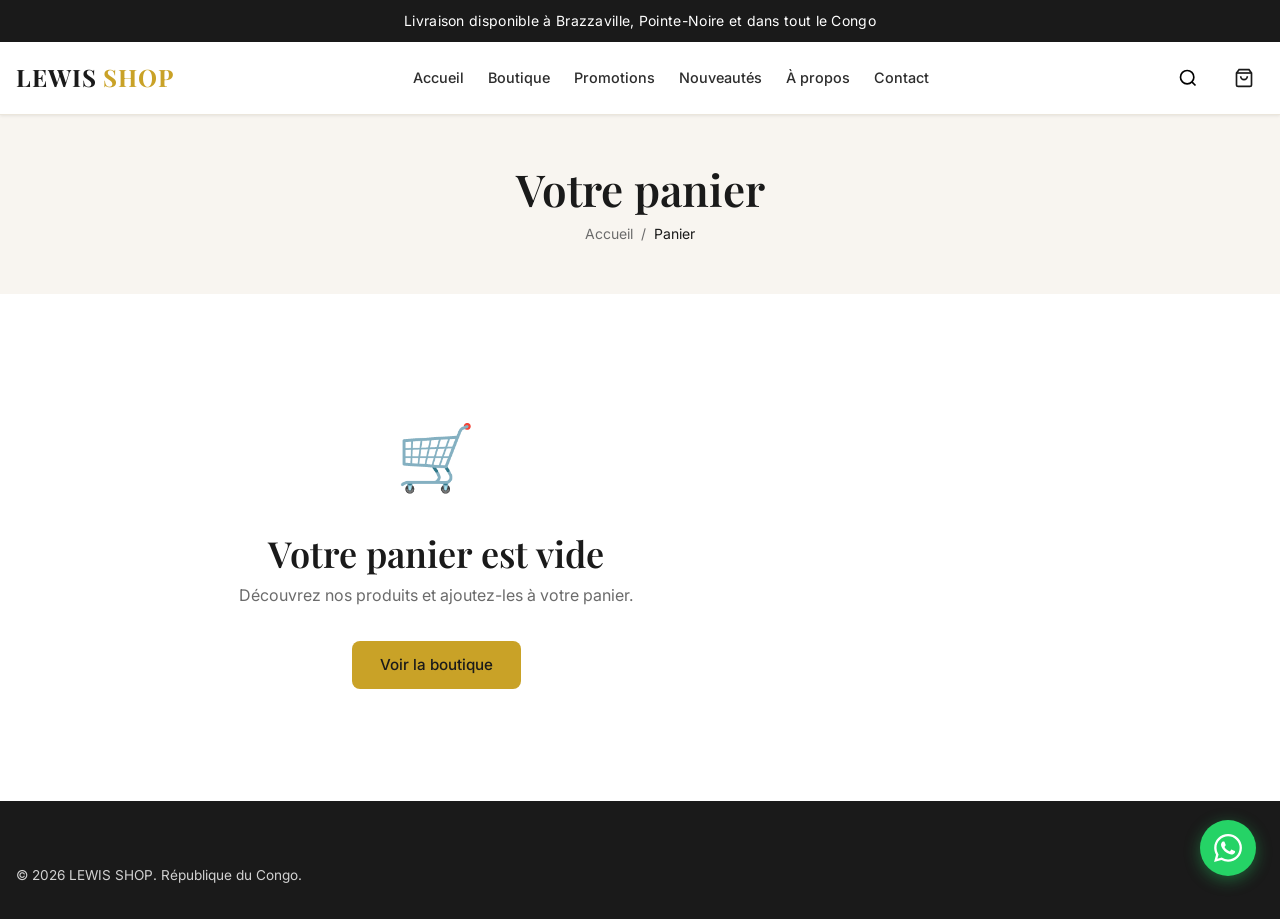
<file: panier.html>
<!DOCTYPE html>
<html lang="fr">
<head>
  <meta charset="UTF-8">
  <meta name="viewport" content="width=device-width, initial-scale=1.0">
  <title>Panier | LEWIS SHOP Congo</title>
  <meta name="description" content="Votre panier LEWIS SHOP. Finalisez votre commande pour une livraison en République du Congo.">
  <meta name="robots" content="noindex, follow">
  <link rel="canonical" href="https://lewisshop.cg/panier.html">
  <link rel="manifest" href="manifest.json">
  <meta name="theme-color" content="#1a1a1a">
  <link rel="preconnect" href="https://fonts.googleapis.com">
  <link rel="preconnect" href="https://fonts.gstatic.com" crossorigin>
  <link href="https://fonts.googleapis.com/css2?family=Inter:wght@400;500;600;700&family=Playfair+Display:wght@600;700&display=swap" rel="stylesheet">
  <link rel="stylesheet" href="css/style.css">
  <link rel="stylesheet" href="css/responsive.css">
  <link rel="stylesheet" href="css/animations.css">
</head>
<body>
  <div class="announcement-bar">Livraison disponible à Brazzaville, Pointe-Noire et dans tout le Congo</div>

  <header class="header">
    <div class="container header-inner">
      <a href="index.html" class="logo">LEWIS <span>SHOP</span></a>
      <nav class="nav" role="navigation">
        <a href="index.html" class="nav-link">Accueil</a>
        <a href="boutique.html" class="nav-link">Boutique</a>
        <a href="promotions.html" class="nav-link">Promotions</a>
        <a href="nouveautes.html" class="nav-link">Nouveautés</a>
        <a href="a-propos.html" class="nav-link">À propos</a>
        <a href="contact.html" class="nav-link">Contact</a>
      </nav>
      <div class="header-actions">
        <button class="search-toggle" aria-label="Rechercher">
          <svg width="20" height="20" fill="none" stroke="currentColor" stroke-width="2" viewBox="0 0 24 24"><circle cx="11" cy="11" r="8"/><path d="m21 21-4.35-4.35"/></svg>
        </button>
        <a href="panier.html" class="cart-toggle" aria-label="Panier">
          <svg width="20" height="20" fill="none" stroke="currentColor" stroke-width="2" viewBox="0 0 24 24"><path d="M6 2 3 6v14a2 2 0 0 0 2 2h14a2 2 0 0 0 2-2V6l-3-4Z"/><path d="M3 6h18"/><path d="M16 10a4 4 0 0 1-8 0"/></svg>
          <span class="cart-count" style="display:none;">0</span>
        </a>
        <button class="menu-toggle" aria-label="Menu" aria-expanded="false">
          <svg width="24" height="24" fill="none" stroke="currentColor" stroke-width="2" viewBox="0 0 24 24"><path d="M4 6h16M4 12h16M4 18h16"/></svg>
        </button>
      </div>
    </div>
  </header>

  <div class="search-overlay">
    <div class="search-box">
      <div class="search-input-wrap">
        <input type="search" class="search-input" placeholder="Rechercher..." aria-label="Rechercher">
        <button class="btn btn-primary search-close">Fermer</button>
      </div>
      <div class="search-results"></div>
    </div>
  </div>

  <main>
    <div class="page-header">
      <div class="container">
        <h1>Votre panier</h1>
        <nav class="breadcrumb"><a href="index.html">Accueil</a> / <span>Panier</span></nav>
      </div>
    </div>

    <div class="container">
      <div class="cart-layout">
        <div id="cart-items">
          <!-- Filled by JS -->
        </div>
        <aside class="cart-summary" id="cart-summary" style="display:none;">
          <h2>Récapitulatif</h2>
          <div class="summary-row">
            <span>Articles (<span id="summary-count">0</span>)</span>
            <span id="summary-subtotal">0 FCFA</span>
          </div>
          <div class="summary-row">
            <span>Livraison</span>
            <span>Calculée à l'étape suivante</span>
          </div>
          <div class="summary-row total">
            <span>Sous-total</span>
            <span id="summary-subtotal-2">—</span>
          </div>
          <a href="checkout.html" class="btn btn-gold btn-block mt-1">Passer la commande</a>
          <a href="boutique.html" class="btn btn-outline btn-block mt-1">Continuer les achats</a>
          <p style="font-size:0.8rem;color:#6b6b6b;margin-top:1rem;text-align:center;">
            Les frais de livraison seront calculés selon votre ville.
          </p>
        </aside>
      </div>
    </div>
  </main>

  <footer class="footer">
    <div class="container">
      <div class="footer-bottom" style="border:none;padding-top:0;">
        <p>&copy; 2026 LEWIS SHOP. République du Congo.</p>
      </div>
    </div>
  </footer>

  <a href="https://wa.me/242000000000" class="whatsapp-float" target="_blank" rel="noopener" aria-label="WhatsApp">
    <svg width="28" height="28" viewBox="0 0 24 24" fill="currentColor"><path d="M17.472 14.382c-.297-.149-1.758-.867-2.03-.967-.273-.099-.471-.148-.67.15-.197.297-.767.966-.94 1.164-.173.199-.347.223-.644.075-.297-.15-1.255-.463-2.39-1.475-.883-.788-1.48-1.761-1.653-2.059-.173-.297-.018-.458.13-.606.134-.133.298-.347.446-.52.149-.174.198-.298.298-.497.099-.198.05-.371-.025-.52-.075-.149-.669-1.612-.916-2.207-.242-.579-.487-.5-.669-.51-.173-.008-.371-.01-.57-.01-.198 0-.52.074-.792.372-.272.297-1.04 1.016-1.04 2.479 0 1.462 1.065 2.875 1.213 3.074.149.198 2.096 3.2 5.077 4.487.709.306 1.262.489 1.694.625.712.227 1.36.195 1.871.118.571-.085 1.758-.719 2.006-1.413.248-.694.248-1.289.173-1.413-.074-.124-.272-.198-.57-.347m-5.421 7.403h-.004a9.87 9.87 0 01-5.031-1.378l-.361-.214-3.741.982.998-3.648-.235-.374a9.86 9.86 0 01-1.51-5.26c.001-5.45 4.436-9.884 9.888-9.884 2.64 0 5.122 1.03 6.988 2.898a9.825 9.825 0 012.893 6.994c-.003 5.45-4.435 9.884-9.885 9.884m8.413-18.297A11.815 11.815 0 0012.05 0C5.495 0 .16 5.335.157 11.892c0 2.096.547 4.142 1.588 5.945L.057 24l6.305-1.654a11.882 11.882 0 005.683 1.448h.005c6.554 0 11.89-5.335 11.893-11.893a11.821 11.821 0 00-3.48-8.413z"/></svg>
  </a>
  <button class="back-to-top" aria-label="Retour en haut">↑</button>

  <script src="js/products.js"></script>
  <script src="js/cart.js"></script>
  <script src="js/main.js"></script>
  <script>
    document.addEventListener('DOMContentLoaded', () => {
      // Sync dual subtotal display
      const observer = new MutationObserver(() => {
        const s = document.getElementById('summary-subtotal');
        const s2 = document.getElementById('summary-subtotal-2');
        if (s && s2) s2.textContent = s.textContent;
      });
      const target = document.getElementById('summary-subtotal');
      if (target) observer.observe(target, { childList: true, characterData: true, subtree: true });
    });
  </script>
</body>
</html>
</file>
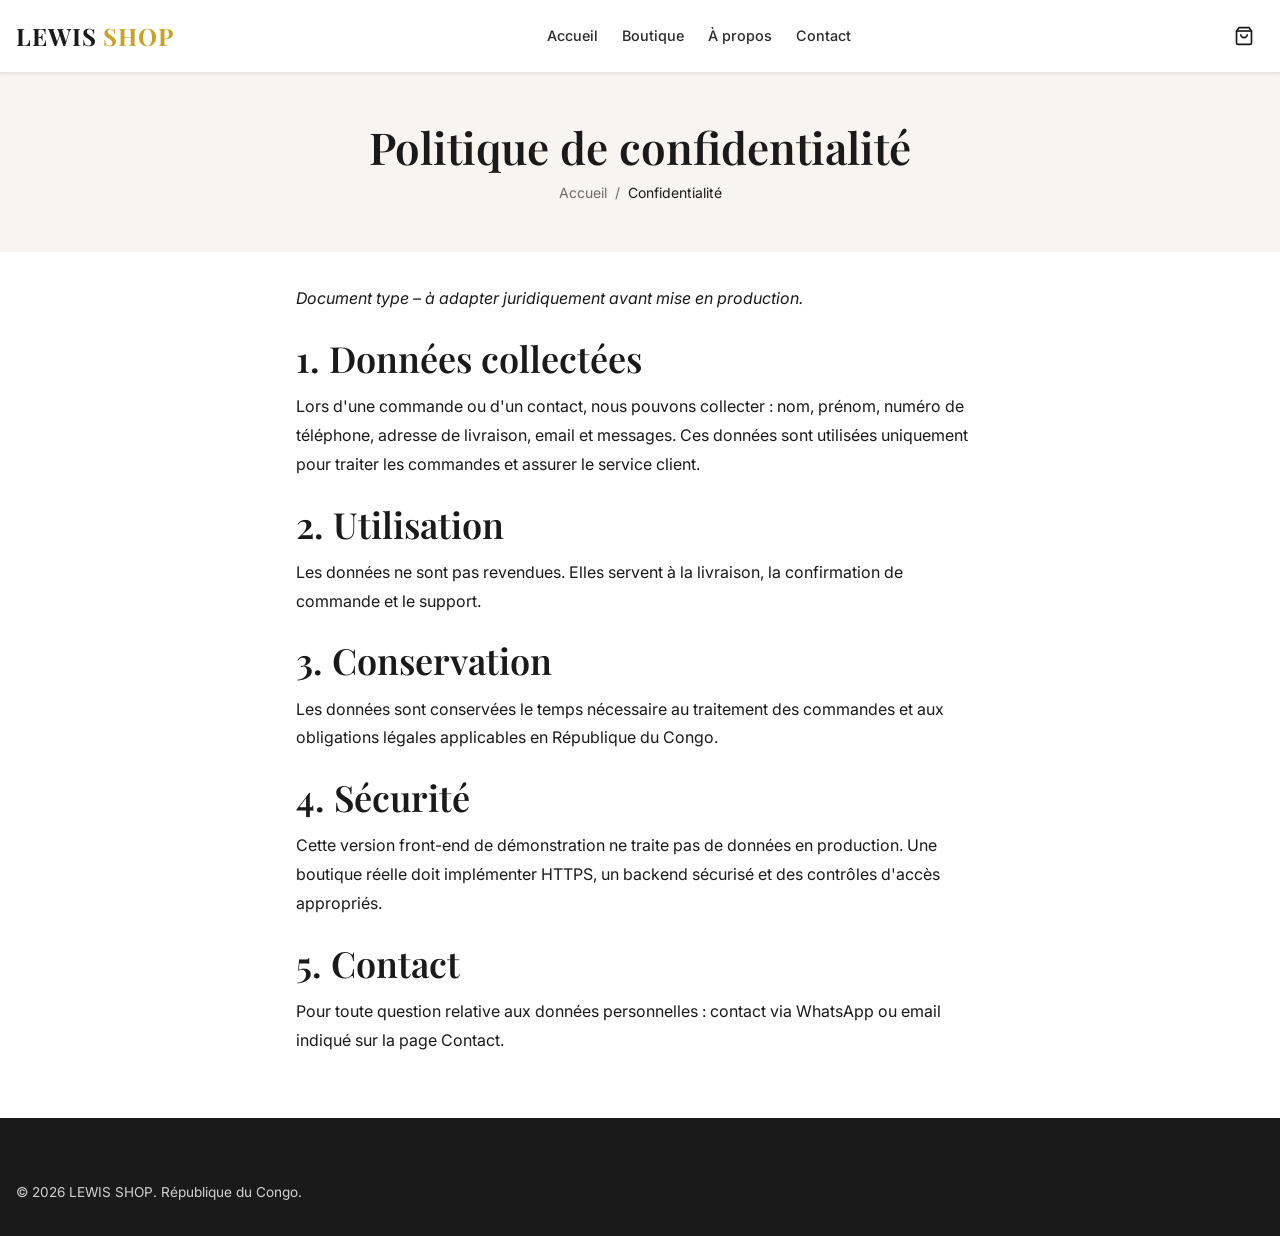
<file: politique-confidentialite.html>
<!DOCTYPE html>
<html lang="fr">
<head>
  <meta charset="UTF-8">
  <meta name="viewport" content="width=device-width, initial-scale=1.0">
  <title>Politique de confidentialité | LEWIS SHOP</title>
  <meta name="description" content="Politique de confidentialité LEWIS SHOP – Protection des données clients en République du Congo.">
  <meta name="robots" content="index, follow">
  <link rel="canonical" href="https://lewisshop.cg/politique-confidentialite.html">
  <link rel="manifest" href="manifest.json">
  <meta name="theme-color" content="#1a1a1a">
  <link href="https://fonts.googleapis.com/css2?family=Inter:wght@400;500;600;700&family=Playfair+Display:wght@600;700&display=swap" rel="stylesheet">
  <link rel="stylesheet" href="css/style.css">
  <link rel="stylesheet" href="css/responsive.css">
  <link rel="stylesheet" href="css/animations.css">
</head>
<body>
  <header class="header">
    <div class="container header-inner">
      <a href="index.html" class="logo">LEWIS <span>SHOP</span></a>
      <nav class="nav">
        <a href="index.html" class="nav-link">Accueil</a>
        <a href="boutique.html" class="nav-link">Boutique</a>
        <a href="a-propos.html" class="nav-link">À propos</a>
        <a href="contact.html" class="nav-link">Contact</a>
      </nav>
      <div class="header-actions">
        <a href="panier.html" class="cart-toggle" aria-label="Panier"><svg width="20" height="20" fill="none" stroke="currentColor" stroke-width="2" viewBox="0 0 24 24"><path d="M6 2 3 6v14a2 2 0 0 0 2 2h14a2 2 0 0 0 2-2V6l-3-4Z"/><path d="M3 6h18"/><path d="M16 10a4 4 0 0 1-8 0"/></svg><span class="cart-count" style="display:none;">0</span></a>
        <button class="menu-toggle" aria-label="Menu"><svg width="24" height="24" fill="none" stroke="currentColor" stroke-width="2" viewBox="0 0 24 24"><path d="M4 6h16M4 12h16M4 18h16"/></svg></button>
      </div>
    </div>
  </header>
  <main>
    <div class="page-header"><div class="container"><h1>Politique de confidentialité</h1><nav class="breadcrumb"><a href="index.html">Accueil</a> / <span>Confidentialité</span></nav></div></div>
    <section style="padding:2rem 0 4rem;"><div class="container" style="max-width:720px;line-height:1.8;">
      <p><em>Document type – à adapter juridiquement avant mise en production.</em></p>
      <h2 style="margin:1.5rem 0 0.75rem;">1. Données collectées</h2>
      <p>Lors d'une commande ou d'un contact, nous pouvons collecter : nom, prénom, numéro de téléphone, adresse de livraison, email et messages. Ces données sont utilisées uniquement pour traiter les commandes et assurer le service client.</p>
      <h2 style="margin:1.5rem 0 0.75rem;">2. Utilisation</h2>
      <p>Les données ne sont pas revendues. Elles servent à la livraison, la confirmation de commande et le support.</p>
      <h2 style="margin:1.5rem 0 0.75rem;">3. Conservation</h2>
      <p>Les données sont conservées le temps nécessaire au traitement des commandes et aux obligations légales applicables en République du Congo.</p>
      <h2 style="margin:1.5rem 0 0.75rem;">4. Sécurité</h2>
      <p>Cette version front-end de démonstration ne traite pas de données en production. Une boutique réelle doit implémenter HTTPS, un backend sécurisé et des contrôles d'accès appropriés.</p>
      <h2 style="margin:1.5rem 0 0.75rem;">5. Contact</h2>
      <p>Pour toute question relative aux données personnelles : contact via WhatsApp ou email indiqué sur la page Contact.</p>
    </div></section>
  </main>
  <footer class="footer"><div class="container"><div class="footer-bottom" style="border:none;padding-top:0;"><p>&copy; 2026 LEWIS SHOP. République du Congo.</p></div></div></footer>
  <script src="js/products.js"></script>
  <script src="js/cart.js"></script>
  <script src="js/main.js"></script>
</body>
</html>
</file>
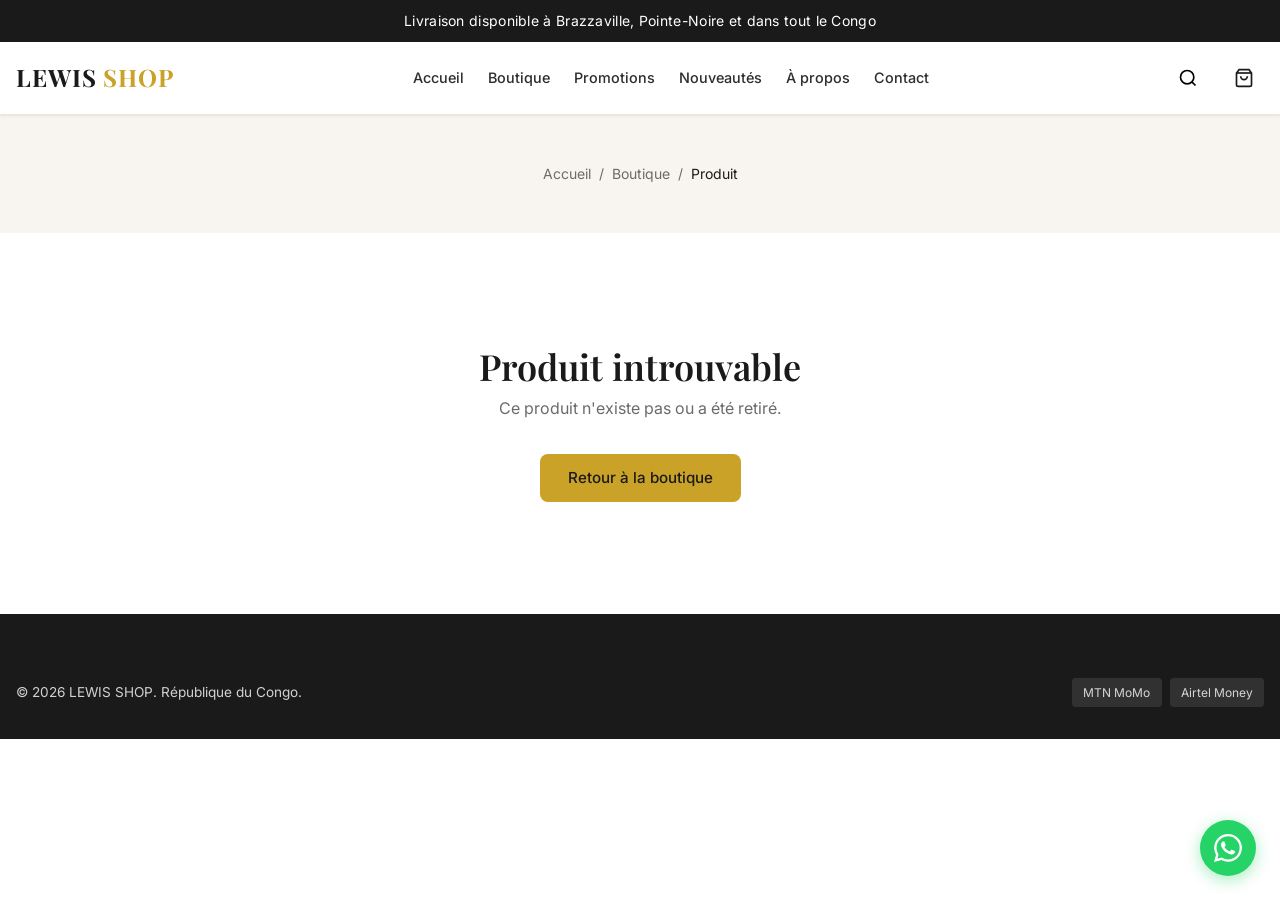
<file: produit.html>
<!DOCTYPE html>
<html lang="fr">
<head>
  <meta charset="UTF-8">
  <meta name="viewport" content="width=device-width, initial-scale=1.0">
  <title>Produit | LEWIS SHOP Congo</title>
  <meta name="description" content="Détails produit – LEWIS SHOP, boutique en ligne en République du Congo. Livraison Brazzaville et Pointe-Noire.">
  <meta name="robots" content="index, follow">
  <link rel="canonical" href="https://lewisshop.cg/produit.html">
  <link rel="manifest" href="manifest.json">
  <meta name="theme-color" content="#1a1a1a">
  <link rel="preconnect" href="https://fonts.googleapis.com">
  <link rel="preconnect" href="https://fonts.gstatic.com" crossorigin>
  <link href="https://fonts.googleapis.com/css2?family=Inter:wght@400;500;600;700&family=Playfair+Display:wght@600;700&display=swap" rel="stylesheet">
  <link rel="stylesheet" href="css/style.css">
  <link rel="stylesheet" href="css/responsive.css">
  <link rel="stylesheet" href="css/animations.css">
</head>
<body>
  <div class="announcement-bar">
    Livraison disponible à Brazzaville, Pointe-Noire et dans tout le Congo
  </div>

  <header class="header">
    <div class="container header-inner">
      <a href="index.html" class="logo">LEWIS <span>SHOP</span></a>
      <nav class="nav" role="navigation">
        <a href="index.html" class="nav-link">Accueil</a>
        <a href="boutique.html" class="nav-link">Boutique</a>
        <a href="promotions.html" class="nav-link">Promotions</a>
        <a href="nouveautes.html" class="nav-link">Nouveautés</a>
        <a href="a-propos.html" class="nav-link">À propos</a>
        <a href="contact.html" class="nav-link">Contact</a>
      </nav>
      <div class="header-actions">
        <button class="search-toggle" aria-label="Rechercher">
          <svg width="20" height="20" fill="none" stroke="currentColor" stroke-width="2" viewBox="0 0 24 24"><circle cx="11" cy="11" r="8"/><path d="m21 21-4.35-4.35"/></svg>
        </button>
        <a href="panier.html" class="cart-toggle" aria-label="Panier">
          <svg width="20" height="20" fill="none" stroke="currentColor" stroke-width="2" viewBox="0 0 24 24"><path d="M6 2 3 6v14a2 2 0 0 0 2 2h14a2 2 0 0 0 2-2V6l-3-4Z"/><path d="M3 6h18"/><path d="M16 10a4 4 0 0 1-8 0"/></svg>
          <span class="cart-count" style="display:none;">0</span>
        </a>
        <button class="menu-toggle" aria-label="Menu" aria-expanded="false">
          <svg width="24" height="24" fill="none" stroke="currentColor" stroke-width="2" viewBox="0 0 24 24"><path d="M4 6h16M4 12h16M4 18h16"/></svg>
        </button>
      </div>
    </div>
  </header>

  <div class="search-overlay">
    <div class="search-box">
      <div class="search-input-wrap">
        <input type="search" class="search-input" placeholder="Rechercher..." aria-label="Rechercher">
        <button class="btn btn-primary search-close">Fermer</button>
      </div>
      <div class="search-results"></div>
    </div>
  </div>

  <main>
    <div class="page-header">
      <div class="container">
        <nav class="breadcrumb" aria-label="Fil d'Ariane">
          <a href="index.html">Accueil</a> / <a href="boutique.html">Boutique</a> / <span>Produit</span>
        </nav>
      </div>
    </div>

    <div class="container">
      <div class="product-detail" id="product-detail">
        <!-- Filled by JS -->
      </div>
    </div>
  </main>

  <footer class="footer">
    <div class="container">
      <div class="footer-bottom" style="border:none;padding-top:0;">
        <p>&copy; 2026 LEWIS SHOP. République du Congo.</p>
        <div class="payment-methods">
          <span class="payment-badge">MTN MoMo</span>
          <span class="payment-badge">Airtel Money</span>
        </div>
      </div>
    </div>
  </footer>

  <a href="https://wa.me/242000000000" class="whatsapp-float" target="_blank" rel="noopener" aria-label="WhatsApp">
    <svg width="28" height="28" viewBox="0 0 24 24" fill="currentColor"><path d="M17.472 14.382c-.297-.149-1.758-.867-2.03-.967-.273-.099-.471-.148-.67.15-.197.297-.767.966-.94 1.164-.173.199-.347.223-.644.075-.297-.15-1.255-.463-2.39-1.475-.883-.788-1.48-1.761-1.653-2.059-.173-.297-.018-.458.13-.606.134-.133.298-.347.446-.52.149-.174.198-.298.298-.497.099-.198.05-.371-.025-.52-.075-.149-.669-1.612-.916-2.207-.242-.579-.487-.5-.669-.51-.173-.008-.371-.01-.57-.01-.198 0-.52.074-.792.372-.272.297-1.04 1.016-1.04 2.479 0 1.462 1.065 2.875 1.213 3.074.149.198 2.096 3.2 5.077 4.487.709.306 1.262.489 1.694.625.712.227 1.36.195 1.871.118.571-.085 1.758-.719 2.006-1.413.248-.694.248-1.289.173-1.413-.074-.124-.272-.198-.57-.347m-5.421 7.403h-.004a9.87 9.87 0 01-5.031-1.378l-.361-.214-3.741.982.998-3.648-.235-.374a9.86 9.86 0 01-1.51-5.26c.001-5.45 4.436-9.884 9.888-9.884 2.64 0 5.122 1.03 6.988 2.898a9.825 9.825 0 012.893 6.994c-.003 5.45-4.435 9.884-9.885 9.884m8.413-18.297A11.815 11.815 0 0012.05 0C5.495 0 .16 5.335.157 11.892c0 2.096.547 4.142 1.588 5.945L.057 24l6.305-1.654a11.882 11.882 0 005.683 1.448h.005c6.554 0 11.89-5.335 11.893-11.893a11.821 11.821 0 00-3.48-8.413z"/></svg>
  </a>
  <button class="back-to-top" aria-label="Retour en haut">↑</button>

  <script src="js/products.js"></script>
  <script src="js/cart.js"></script>
  <script src="js/main.js"></script>
</body>
</html>
</file>
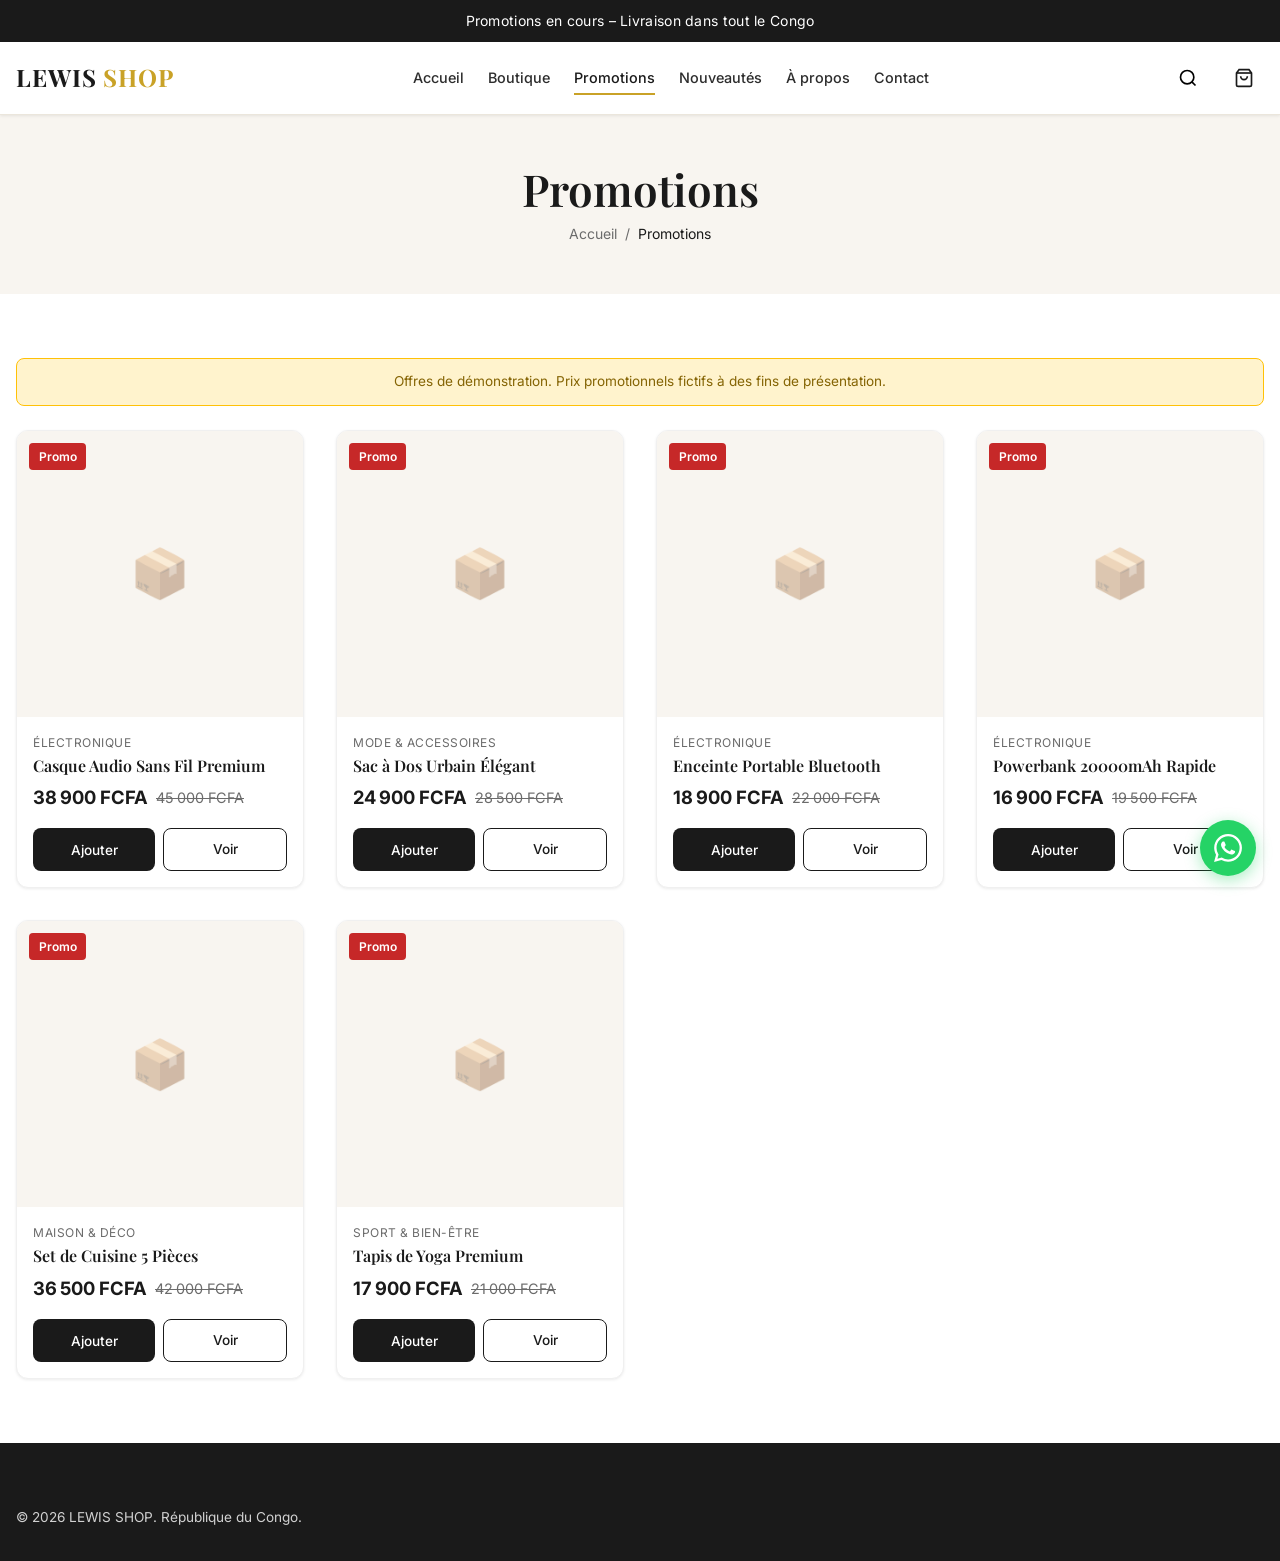
<file: promotions.html>
<!DOCTYPE html>
<html lang="fr">
<head>
  <meta charset="UTF-8">
  <meta name="viewport" content="width=device-width, initial-scale=1.0">
  <title>Promotions | LEWIS SHOP – Offres Congo Brazzaville</title>
  <meta name="description" content="Profitez des promotions LEWIS SHOP. Offres spéciales livrées à Brazzaville, Pointe-Noire et en République du Congo.">
  <meta name="robots" content="index, follow">
  <link rel="canonical" href="https://lewisshop.cg/promotions.html">
  <link rel="manifest" href="manifest.json">
  <meta name="theme-color" content="#1a1a1a">
  <link href="https://fonts.googleapis.com/css2?family=Inter:wght@400;500;600;700&family=Playfair+Display:wght@600;700&display=swap" rel="stylesheet">
  <link rel="stylesheet" href="css/style.css">
  <link rel="stylesheet" href="css/responsive.css">
  <link rel="stylesheet" href="css/animations.css">
</head>
<body data-page="promotions">
  <div class="announcement-bar">Promotions en cours – Livraison dans tout le Congo</div>
  <header class="header">
    <div class="container header-inner">
      <a href="index.html" class="logo">LEWIS <span>SHOP</span></a>
      <nav class="nav">
        <a href="index.html" class="nav-link">Accueil</a>
        <a href="boutique.html" class="nav-link">Boutique</a>
        <a href="promotions.html" class="nav-link active">Promotions</a>
        <a href="nouveautes.html" class="nav-link">Nouveautés</a>
        <a href="a-propos.html" class="nav-link">À propos</a>
        <a href="contact.html" class="nav-link">Contact</a>
      </nav>
      <div class="header-actions">
        <button class="search-toggle" aria-label="Rechercher"><svg width="20" height="20" fill="none" stroke="currentColor" stroke-width="2" viewBox="0 0 24 24"><circle cx="11" cy="11" r="8"/><path d="m21 21-4.35-4.35"/></svg></button>
        <a href="panier.html" class="cart-toggle" aria-label="Panier"><svg width="20" height="20" fill="none" stroke="currentColor" stroke-width="2" viewBox="0 0 24 24"><path d="M6 2 3 6v14a2 2 0 0 0 2 2h14a2 2 0 0 0 2-2V6l-3-4Z"/><path d="M3 6h18"/><path d="M16 10a4 4 0 0 1-8 0"/></svg><span class="cart-count" style="display:none;">0</span></a>
        <button class="menu-toggle" aria-label="Menu"><svg width="24" height="24" fill="none" stroke="currentColor" stroke-width="2" viewBox="0 0 24 24"><path d="M4 6h16M4 12h16M4 18h16"/></svg></button>
      </div>
    </div>
  </header>
  <div class="search-overlay"><div class="search-box"><div class="search-input-wrap"><input type="search" class="search-input" placeholder="Rechercher..." aria-label="Rechercher"><button class="btn btn-primary search-close">Fermer</button></div><div class="search-results"></div></div></div>
  <main>
    <div class="page-header"><div class="container"><h1>Promotions</h1><nav class="breadcrumb"><a href="index.html">Accueil</a> / <span>Promotions</span></nav></div></div>
    <section class="products-section"><div class="container">
      <div class="demo-notice">Offres de démonstration. Prix promotionnels fictifs à des fins de présentation.</div>
      <div class="products-grid" id="products-grid"></div>
    </div></section>
  </main>
  <footer class="footer"><div class="container"><div class="footer-bottom" style="border:none;padding-top:0;"><p>&copy; 2026 LEWIS SHOP. République du Congo.</p></div></div></footer>
  <a href="https://wa.me/242000000000" class="whatsapp-float" target="_blank" rel="noopener" aria-label="WhatsApp"><svg width="28" height="28" viewBox="0 0 24 24" fill="currentColor"><path d="M17.472 14.382c-.297-.149-1.758-.867-2.03-.967-.273-.099-.471-.148-.67.15-.197.297-.767.966-.94 1.164-.173.199-.347.223-.644.075-.297-.15-1.255-.463-2.39-1.475-.883-.788-1.48-1.761-1.653-2.059-.173-.297-.018-.458.13-.606.134-.133.298-.347.446-.52.149-.174.198-.298.298-.497.099-.198.05-.371-.025-.52-.075-.149-.669-1.612-.916-2.207-.242-.579-.487-.5-.669-.51-.173-.008-.371-.01-.57-.01-.198 0-.52.074-.792.372-.272.297-1.04 1.016-1.04 2.479 0 1.462 1.065 2.875 1.213 3.074.149.198 2.096 3.2 5.077 4.487.709.306 1.262.489 1.694.625.712.227 1.36.195 1.871.118.571-.085 1.758-.719 2.006-1.413.248-.694.248-1.289.173-1.413-.074-.124-.272-.198-.57-.347m-5.421 7.403h-.004a9.87 9.87 0 01-5.031-1.378l-.361-.214-3.741.982.998-3.648-.235-.374a9.86 9.86 0 01-1.51-5.26c.001-5.45 4.436-9.884 9.888-9.884 2.64 0 5.122 1.03 6.988 2.898a9.825 9.825 0 012.893 6.994c-.003 5.45-4.435 9.884-9.885 9.884m8.413-18.297A11.815 11.815 0 0012.05 0C5.495 0 .16 5.335.157 11.892c0 2.096.547 4.142 1.588 5.945L.057 24l6.305-1.654a11.882 11.882 0 005.683 1.448h.005c6.554 0 11.89-5.335 11.893-11.893a11.821 11.821 0 00-3.48-8.413z"/></svg></a>
  <button class="back-to-top" aria-label="Retour en haut">↑</button>
  <script src="js/products.js"></script>
  <script src="js/cart.js"></script>
  <script src="js/main.js"></script>
</body>
</html>
</file>
<file: css/style.css>
/* ============================================
   LEWIS SHOP - Main Stylesheet
   Premium E-commerce for Republic of Congo
   ============================================ */

/* CSS Variables - Design System */
:root {
  /* Colors */
  --color-white: #ffffff;
  --color-beige: #f8f5f0;
  --color-beige-dark: #ebe6dc;
  --color-black: #1a1a1a;
  --color-black-soft: #2d2d2d;
  --color-gold: #c9a227;
  --color-gold-light: #e8d48b;
  --color-gold-dark: #a8841a;
  --color-gray: #6b6b6b;
  --color-gray-light: #f0f0f0;
  --color-success: #2e7d32;
  --color-error: #c62828;
  --color-warning: #f9a825;

  /* Typography */
  --font-primary: 'Inter', 'Segoe UI', system-ui, -apple-system, sans-serif;
  --font-heading: 'Playfair Display', Georgia, serif;

  /* Spacing */
  --space-xs: 0.25rem;
  --space-sm: 0.5rem;
  --space-md: 1rem;
  --space-lg: 1.5rem;
  --space-xl: 2rem;
  --space-2xl: 3rem;
  --space-3xl: 4rem;

  /* Borders & Shadows */
  --radius-sm: 4px;
  --radius-md: 8px;
  --radius-lg: 12px;
  --radius-xl: 16px;
  --shadow-sm: 0 1px 3px rgba(0,0,0,0.08);
  --shadow-md: 0 4px 12px rgba(0,0,0,0.1);
  --shadow-lg: 0 8px 24px rgba(0,0,0,0.12);
  --shadow-gold: 0 4px 16px rgba(201, 162, 39, 0.25);

  /* Transitions */
  --transition-fast: 0.2s ease;
  --transition-base: 0.3s ease;
  --transition-slow: 0.5s ease;

  /* Layout */
  --container-max: 1280px;
  --header-height: 72px;
}

/* Reset & Base */
*, *::before, *::after {
  box-sizing: border-box;
  margin: 0;
  padding: 0;
}

html {
  scroll-behavior: smooth;
  font-size: 16px;
}

body {
  font-family: var(--font-primary);
  color: var(--color-black);
  background-color: var(--color-white);
  line-height: 1.6;
  -webkit-font-smoothing: antialiased;
  -moz-osx-font-smoothing: grayscale;
}

img {
  max-width: 100%;
  height: auto;
  display: block;
}

a {
  color: inherit;
  text-decoration: none;
  transition: color var(--transition-fast);
}

ul, ol {
  list-style: none;
}

button {
  font-family: inherit;
  cursor: pointer;
  border: none;
  background: none;
}

input, select, textarea {
  font-family: inherit;
  font-size: 1rem;
}

/* Container */
.container {
  width: 100%;
  max-width: var(--container-max);
  margin: 0 auto;
  padding: 0 var(--space-md);
}

/* Typography */
h1, h2, h3, h4, h5, h6 {
  font-family: var(--font-heading);
  font-weight: 600;
  line-height: 1.2;
  color: var(--color-black);
}

h1 { font-size: clamp(1.75rem, 4vw, 2.75rem); }
h2 { font-size: clamp(1.5rem, 3vw, 2.25rem); }
h3 { font-size: clamp(1.25rem, 2.5vw, 1.5rem); }

.section-title {
  text-align: center;
  margin-bottom: var(--space-xl);
  position: relative;
}

.section-title::after {
  content: '';
  display: block;
  width: 60px;
  height: 3px;
  background: var(--color-gold);
  margin: var(--space-md) auto 0;
}

/* Buttons */
.btn {
  display: inline-flex;
  align-items: center;
  justify-content: center;
  gap: var(--space-sm);
  padding: 0.75rem 1.75rem;
  font-size: 0.95rem;
  font-weight: 500;
  border-radius: var(--radius-md);
  transition: all var(--transition-base);
  text-align: center;
  white-space: nowrap;
}

.btn-primary {
  background: var(--color-black);
  color: var(--color-white);
}

.btn-primary:hover {
  background: var(--color-black-soft);
  transform: translateY(-2px);
  box-shadow: var(--shadow-md);
}

.btn-gold {
  background: var(--color-gold);
  color: var(--color-black);
}

.btn-gold:hover {
  background: var(--color-gold-dark);
  color: var(--color-white);
  transform: translateY(-2px);
  box-shadow: var(--shadow-gold);
}

.btn-outline {
  border: 1.5px solid var(--color-black);
  color: var(--color-black);
  background: transparent;
}

.btn-outline:hover {
  background: var(--color-black);
  color: var(--color-white);
}

.btn-sm {
  padding: 0.5rem 1rem;
  font-size: 0.85rem;
}

.btn-lg {
  padding: 1rem 2.25rem;
  font-size: 1.05rem;
}

.btn-block {
  width: 100%;
}

/* Announcement Bar */
.announcement-bar {
  background: var(--color-black);
  color: var(--color-white);
  text-align: center;
  padding: 0.6rem var(--space-md);
  font-size: 0.875rem;
  letter-spacing: 0.3px;
}

.announcement-bar a {
  color: var(--color-gold);
  text-decoration: underline;
  margin-left: 0.5rem;
}

/* Header */
.header {
  position: sticky;
  top: 0;
  z-index: 1000;
  background: var(--color-white);
  border-bottom: 1px solid var(--color-beige-dark);
  box-shadow: var(--shadow-sm);
}

.header-inner {
  display: flex;
  align-items: center;
  justify-content: space-between;
  height: var(--header-height);
  gap: var(--space-md);
}

.logo {
  font-family: var(--font-heading);
  font-size: 1.5rem;
  font-weight: 700;
  letter-spacing: 1px;
  color: var(--color-black);
  display: flex;
  align-items: center;
  gap: 0.4rem;
}

.logo span {
  color: var(--color-gold);
}

.nav {
  display: flex;
  align-items: center;
  gap: var(--space-lg);
}

.nav-link {
  font-size: 0.9rem;
  font-weight: 500;
  color: var(--color-black-soft);
  position: relative;
  padding: 0.25rem 0;
}

.nav-link::after {
  content: '';
  position: absolute;
  bottom: -2px;
  left: 0;
  width: 0;
  height: 2px;
  background: var(--color-gold);
  transition: width var(--transition-base);
}

.nav-link:hover,
.nav-link.active {
  color: var(--color-black);
}

.nav-link:hover::after,
.nav-link.active::after {
  width: 100%;
}

.header-actions {
  display: flex;
  align-items: center;
  gap: var(--space-md);
}

.search-toggle,
.cart-toggle,
.menu-toggle {
  position: relative;
  width: 40px;
  height: 40px;
  display: flex;
  align-items: center;
  justify-content: center;
  border-radius: 50%;
  transition: background var(--transition-fast);
}

.search-toggle:hover,
.cart-toggle:hover,
.menu-toggle:hover {
  background: var(--color-beige);
}

.cart-count {
  position: absolute;
  top: 2px;
  right: 2px;
  background: var(--color-gold);
  color: var(--color-black);
  font-size: 0.7rem;
  font-weight: 700;
  width: 18px;
  height: 18px;
  border-radius: 50%;
  display: flex;
  align-items: center;
  justify-content: center;
}

.menu-toggle {
  display: none;
}

/* Search Overlay */
.search-overlay {
  position: fixed;
  inset: 0;
  background: rgba(0,0,0,0.5);
  z-index: 2000;
  display: none;
  align-items: flex-start;
  justify-content: center;
  padding-top: 10vh;
}

.search-overlay.active {
  display: flex;
}

.search-box {
  background: var(--color-white);
  width: 90%;
  max-width: 600px;
  border-radius: var(--radius-lg);
  padding: var(--space-lg);
  box-shadow: var(--shadow-lg);
}

.search-input-wrap {
  display: flex;
  gap: var(--space-sm);
}

.search-input {
  flex: 1;
  padding: 0.85rem 1rem;
  border: 1.5px solid var(--color-beige-dark);
  border-radius: var(--radius-md);
  outline: none;
  transition: border-color var(--transition-fast);
}

.search-input:focus {
  border-color: var(--color-gold);
}

.search-results {
  margin-top: var(--space-md);
  max-height: 300px;
  overflow-y: auto;
}

/* Hero */
.hero {
  position: relative;
  background: linear-gradient(135deg, var(--color-beige) 0%, var(--color-white) 100%);
  padding: var(--space-3xl) 0;
  overflow: hidden;
}

.hero-content {
  display: grid;
  grid-template-columns: 1fr 1fr;
  gap: var(--space-2xl);
  align-items: center;
}

.hero-text h1 {
  margin-bottom: var(--space-md);
}

.hero-text p {
  color: var(--color-gray);
  font-size: 1.1rem;
  margin-bottom: var(--space-xl);
  max-width: 480px;
}

.hero-image {
  position: relative;
  border-radius: var(--radius-xl);
  overflow: hidden;
  box-shadow: var(--shadow-lg);
  aspect-ratio: 4/3;
  background: var(--color-beige-dark);
  display: flex;
  align-items: center;
  justify-content: center;
}

.hero-image-placeholder {
  font-size: 4rem;
  color: var(--color-gold);
  opacity: 0.5;
}

/* Categories Grid */
.categories-section {
  padding: var(--space-3xl) 0;
  background: var(--color-white);
}

.categories-grid {
  display: grid;
  grid-template-columns: repeat(auto-fit, minmax(180px, 1fr));
  gap: var(--space-lg);
}

.category-card {
  background: var(--color-beige);
  border-radius: var(--radius-lg);
  padding: var(--space-xl) var(--space-md);
  text-align: center;
  transition: all var(--transition-base);
  border: 1px solid transparent;
}

.category-card:hover {
  transform: translateY(-4px);
  box-shadow: var(--shadow-md);
  border-color: var(--color-gold-light);
}

.category-icon {
  width: 56px;
  height: 56px;
  margin: 0 auto var(--space-md);
  background: var(--color-white);
  border-radius: 50%;
  display: flex;
  align-items: center;
  justify-content: center;
  font-size: 1.5rem;
  color: var(--color-gold);
}

.category-card h3 {
  font-size: 1rem;
  margin-bottom: var(--space-xs);
}

.category-card p {
  font-size: 0.85rem;
  color: var(--color-gray);
}

/* Product Cards */
.products-section {
  padding: var(--space-3xl) 0;
}

.products-section.alt {
  background: var(--color-beige);
}

.products-grid {
  display: grid;
  grid-template-columns: repeat(auto-fill, minmax(260px, 1fr));
  gap: var(--space-xl);
}

.product-card {
  background: var(--color-white);
  border-radius: var(--radius-lg);
  overflow: hidden;
  box-shadow: var(--shadow-sm);
  transition: all var(--transition-base);
  position: relative;
  border: 1px solid var(--color-gray-light);
}

.product-card:hover {
  transform: translateY(-6px);
  box-shadow: var(--shadow-lg);
}

.product-badge {
  position: absolute;
  top: 12px;
  left: 12px;
  background: var(--color-gold);
  color: var(--color-black);
  font-size: 0.75rem;
  font-weight: 600;
  padding: 0.25rem 0.6rem;
  border-radius: var(--radius-sm);
  z-index: 2;
}

.product-badge.promo {
  background: var(--color-error);
  color: var(--color-white);
}

.product-image {
  aspect-ratio: 1;
  background: var(--color-beige);
  display: flex;
  align-items: center;
  justify-content: center;
  position: relative;
  overflow: hidden;
}

.product-image img {
  width: 100%;
  height: 100%;
  object-fit: cover;
  transition: transform var(--transition-slow);
}

.product-card:hover .product-image img {
  transform: scale(1.05);
}

.product-image-placeholder {
  font-size: 3rem;
  color: var(--color-gold);
  opacity: 0.4;
}

.product-info {
  padding: var(--space-md);
}

.product-category {
  font-size: 0.75rem;
  color: var(--color-gray);
  text-transform: uppercase;
  letter-spacing: 0.5px;
  margin-bottom: var(--space-xs);
}

.product-name {
  font-size: 1rem;
  font-weight: 600;
  margin-bottom: var(--space-sm);
  display: -webkit-box;
  -webkit-line-clamp: 2;
  -webkit-box-orient: vertical;
  overflow: hidden;
}

.product-price {
  display: flex;
  align-items: center;
  gap: var(--space-sm);
  margin-bottom: var(--space-md);
}

.price-current {
  font-size: 1.15rem;
  font-weight: 700;
  color: var(--color-black);
}

.price-old {
  font-size: 0.9rem;
  color: var(--color-gray);
  text-decoration: line-through;
}

.product-actions {
  display: flex;
  gap: var(--space-sm);
}

.product-actions .btn {
  flex: 1;
  padding: 0.6rem;
  font-size: 0.85rem;
}

/* Benefits */
.benefits-section {
  padding: var(--space-3xl) 0;
  background: var(--color-black);
  color: var(--color-white);
}

.benefits-grid {
  display: grid;
  grid-template-columns: repeat(auto-fit, minmax(220px, 1fr));
  gap: var(--space-xl);
}

.benefit-item {
  text-align: center;
  padding: var(--space-lg);
}

.benefit-icon {
  width: 64px;
  height: 64px;
  margin: 0 auto var(--space-md);
  background: rgba(201, 162, 39, 0.15);
  border-radius: 50%;
  display: flex;
  align-items: center;
  justify-content: center;
  font-size: 1.75rem;
  color: var(--color-gold);
}

.benefit-item h3 {
  color: var(--color-white);
  font-size: 1.1rem;
  margin-bottom: var(--space-sm);
}

.benefit-item p {
  font-size: 0.9rem;
  color: rgba(255,255,255,0.7);
}

/* Newsletter */
.newsletter-section {
  padding: var(--space-3xl) 0;
  background: var(--color-beige);
}

.newsletter-box {
  max-width: 560px;
  margin: 0 auto;
  text-align: center;
}

.newsletter-box h2 {
  margin-bottom: var(--space-sm);
}

.newsletter-box p {
  color: var(--color-gray);
  margin-bottom: var(--space-xl);
}

.newsletter-form {
  display: flex;
  gap: var(--space-sm);
  max-width: 420px;
  margin: 0 auto;
}

.newsletter-form input {
  flex: 1;
  padding: 0.85rem 1rem;
  border: 1.5px solid var(--color-beige-dark);
  border-radius: var(--radius-md);
  outline: none;
}

.newsletter-form input:focus {
  border-color: var(--color-gold);
}

/* Footer */
.footer {
  background: var(--color-black);
  color: rgba(255,255,255,0.8);
  padding: var(--space-3xl) 0 var(--space-xl);
}

.footer-grid {
  display: grid;
  grid-template-columns: 2fr 1fr 1fr 1fr;
  gap: var(--space-2xl);
  margin-bottom: var(--space-2xl);
}

.footer-brand .logo {
  color: var(--color-white);
  margin-bottom: var(--space-md);
}

.footer-brand p {
  font-size: 0.9rem;
  line-height: 1.7;
  max-width: 280px;
}

.footer-col h4 {
  color: var(--color-white);
  font-size: 1rem;
  margin-bottom: var(--space-md);
  font-family: var(--font-primary);
  font-weight: 600;
}

.footer-col ul li {
  margin-bottom: var(--space-sm);
}

.footer-col a {
  font-size: 0.9rem;
  transition: color var(--transition-fast);
}

.footer-col a:hover {
  color: var(--color-gold);
}

.footer-bottom {
  border-top: 1px solid rgba(255,255,255,0.1);
  padding-top: var(--space-lg);
  display: flex;
  justify-content: space-between;
  align-items: center;
  flex-wrap: wrap;
  gap: var(--space-md);
  font-size: 0.85rem;
}

.payment-methods {
  display: flex;
  gap: var(--space-sm);
  flex-wrap: wrap;
}

.payment-badge {
  background: rgba(255,255,255,0.1);
  padding: 0.3rem 0.7rem;
  border-radius: var(--radius-sm);
  font-size: 0.75rem;
}

/* WhatsApp Float */
.whatsapp-float {
  position: fixed;
  bottom: 24px;
  right: 24px;
  width: 56px;
  height: 56px;
  background: #25D366;
  color: white;
  border-radius: 50%;
  display: flex;
  align-items: center;
  justify-content: center;
  font-size: 1.75rem;
  box-shadow: 0 4px 16px rgba(37, 211, 102, 0.4);
  z-index: 999;
  transition: transform var(--transition-base);
}

.whatsapp-float:hover {
  transform: scale(1.1);
}

/* Back to Top */
.back-to-top {
  position: fixed;
  bottom: 90px;
  right: 24px;
  width: 44px;
  height: 44px;
  background: var(--color-black);
  color: white;
  border-radius: 50%;
  display: none;
  align-items: center;
  justify-content: center;
  font-size: 1.25rem;
  z-index: 998;
  box-shadow: var(--shadow-md);
  transition: all var(--transition-base);
}

.back-to-top.visible {
  display: flex;
}

.back-to-top:hover {
  background: var(--color-gold);
  color: var(--color-black);
}

/* Toast Notification */
.toast {
  position: fixed;
  bottom: 24px;
  left: 50%;
  transform: translateX(-50%) translateY(100px);
  background: var(--color-black);
  color: white;
  padding: 0.85rem 1.5rem;
  border-radius: var(--radius-md);
  box-shadow: var(--shadow-lg);
  z-index: 3000;
  opacity: 0;
  transition: all var(--transition-base);
  font-size: 0.9rem;
  display: flex;
  align-items: center;
  gap: var(--space-sm);
}

.toast.show {
  transform: translateX(-50%) translateY(0);
  opacity: 1;
}

.toast.success {
  border-left: 4px solid var(--color-success);
}

/* Page Header (inner pages) */
.page-header {
  background: var(--color-beige);
  padding: var(--space-2xl) 0;
  text-align: center;
}

.page-header h1 {
  margin-bottom: var(--space-sm);
}

.breadcrumb {
  display: flex;
  justify-content: center;
  gap: var(--space-sm);
  font-size: 0.875rem;
  color: var(--color-gray);
}

.breadcrumb a:hover {
  color: var(--color-gold);
}

.breadcrumb span {
  color: var(--color-black);
}

/* Filters Bar */
.filters-bar {
  display: flex;
  flex-wrap: wrap;
  gap: var(--space-md);
  align-items: center;
  justify-content: space-between;
  margin-bottom: var(--space-xl);
  padding: var(--space-md);
  background: var(--color-beige);
  border-radius: var(--radius-md);
}

.filters-left {
  display: flex;
  flex-wrap: wrap;
  gap: var(--space-sm);
}

.filter-select {
  padding: 0.5rem 1rem;
  border: 1px solid var(--color-beige-dark);
  border-radius: var(--radius-sm);
  background: white;
  font-size: 0.875rem;
  outline: none;
}

.filter-select:focus {
  border-color: var(--color-gold);
}

/* Cart Page */
.cart-layout {
  display: grid;
  grid-template-columns: 1fr 360px;
  gap: var(--space-2xl);
  padding: var(--space-2xl) 0;
}

.cart-items {
  display: flex;
  flex-direction: column;
  gap: var(--space-md);
}

.cart-item {
  display: grid;
  grid-template-columns: 100px 1fr auto;
  gap: var(--space-md);
  padding: var(--space-md);
  background: white;
  border: 1px solid var(--color-gray-light);
  border-radius: var(--radius-md);
  align-items: center;
}

.cart-item-image {
  width: 100px;
  height: 100px;
  background: var(--color-beige);
  border-radius: var(--radius-sm);
  display: flex;
  align-items: center;
  justify-content: center;
  font-size: 2rem;
  color: var(--color-gold);
  opacity: 0.5;
}

.cart-item-details h3 {
  font-size: 1rem;
  margin-bottom: var(--space-xs);
}

.cart-item-price {
  color: var(--color-gray);
  font-size: 0.9rem;
}

.qty-control {
  display: flex;
  align-items: center;
  gap: var(--space-sm);
  margin-top: var(--space-sm);
}

.qty-btn {
  width: 28px;
  height: 28px;
  border: 1px solid var(--color-beige-dark);
  border-radius: var(--radius-sm);
  display: flex;
  align-items: center;
  justify-content: center;
  font-size: 1rem;
  transition: all var(--transition-fast);
}

.qty-btn:hover {
  background: var(--color-beige);
  border-color: var(--color-gold);
}

.qty-value {
  min-width: 24px;
  text-align: center;
  font-weight: 600;
}

.cart-item-total {
  font-weight: 700;
  font-size: 1.1rem;
  text-align: right;
}

.cart-item-remove {
  color: var(--color-error);
  font-size: 0.85rem;
  margin-top: var(--space-xs);
  cursor: pointer;
}

.cart-item-remove:hover {
  text-decoration: underline;
}

.cart-summary {
  background: var(--color-beige);
  padding: var(--space-xl);
  border-radius: var(--radius-lg);
  height: fit-content;
  position: sticky;
  top: calc(var(--header-height) + 20px);
}

.cart-summary h2 {
  font-size: 1.25rem;
  margin-bottom: var(--space-lg);
}

.summary-row {
  display: flex;
  justify-content: space-between;
  margin-bottom: var(--space-md);
  font-size: 0.95rem;
}

.summary-row.total {
  font-size: 1.2rem;
  font-weight: 700;
  border-top: 1px solid var(--color-beige-dark);
  padding-top: var(--space-md);
  margin-top: var(--space-md);
}

/* Checkout */
.checkout-layout {
  display: grid;
  grid-template-columns: 1fr 380px;
  gap: var(--space-2xl);
  padding: var(--space-2xl) 0;
}

.checkout-form .form-group {
  margin-bottom: var(--space-lg);
}

.checkout-form label {
  display: block;
  font-size: 0.9rem;
  font-weight: 500;
  margin-bottom: var(--space-xs);
}

.checkout-form input,
.checkout-form select,
.checkout-form textarea {
  width: 100%;
  padding: 0.75rem 1rem;
  border: 1.5px solid var(--color-beige-dark);
  border-radius: var(--radius-md);
  outline: none;
  transition: border-color var(--transition-fast);
}

.checkout-form input:focus,
.checkout-form select:focus,
.checkout-form textarea:focus {
  border-color: var(--color-gold);
}

.form-row {
  display: grid;
  grid-template-columns: 1fr 1fr;
  gap: var(--space-md);
}

.payment-options {
  display: flex;
  flex-direction: column;
  gap: var(--space-sm);
}

.payment-option {
  display: flex;
  align-items: center;
  gap: var(--space-md);
  padding: var(--space-md);
  border: 1.5px solid var(--color-beige-dark);
  border-radius: var(--radius-md);
  cursor: pointer;
  transition: all var(--transition-fast);
}

.payment-option:hover,
.payment-option.selected {
  border-color: var(--color-gold);
  background: rgba(201, 162, 39, 0.05);
}

.payment-option input {
  width: auto;
}

.payment-note {
  font-size: 0.8rem;
  color: var(--color-gray);
  margin-top: var(--space-xs);
  padding-left: 1.75rem;
}

/* Product Detail */
.product-detail {
  display: grid;
  grid-template-columns: 1fr 1fr;
  gap: var(--space-2xl);
  padding: var(--space-2xl) 0;
}

.product-gallery {
  background: var(--color-beige);
  border-radius: var(--radius-xl);
  aspect-ratio: 1;
  display: flex;
  align-items: center;
  justify-content: center;
  font-size: 5rem;
  color: var(--color-gold);
  opacity: 0.4;
}

.product-detail-info h1 {
  margin-bottom: var(--space-md);
}

.product-detail-price {
  display: flex;
  align-items: center;
  gap: var(--space-md);
  margin-bottom: var(--space-lg);
}

.product-detail-price .price-current {
  font-size: 1.75rem;
}

.product-detail-desc {
  color: var(--color-gray);
  margin-bottom: var(--space-xl);
  line-height: 1.8;
}

.stock-status {
  display: inline-flex;
  align-items: center;
  gap: var(--space-xs);
  font-size: 0.9rem;
  margin-bottom: var(--space-lg);
  padding: 0.4rem 0.8rem;
  background: rgba(46, 125, 50, 0.1);
  color: var(--color-success);
  border-radius: var(--radius-sm);
}

.stock-status.out {
  background: rgba(198, 40, 40, 0.1);
  color: var(--color-error);
}

/* Empty States */
.empty-state {
  text-align: center;
  padding: var(--space-3xl) var(--space-md);
}

.empty-state-icon {
  font-size: 4rem;
  color: var(--color-beige-dark);
  margin-bottom: var(--space-lg);
}

.empty-state h2 {
  margin-bottom: var(--space-sm);
}

.empty-state p {
  color: var(--color-gray);
  margin-bottom: var(--space-xl);
}

/* FAQ */
.faq-list {
  max-width: 720px;
  margin: 0 auto;
  padding: var(--space-2xl) 0;
}

.faq-item {
  border-bottom: 1px solid var(--color-beige-dark);
}

.faq-question {
  width: 100%;
  display: flex;
  justify-content: space-between;
  align-items: center;
  padding: var(--space-lg) 0;
  font-size: 1.05rem;
  font-weight: 500;
  text-align: left;
  color: var(--color-black);
}

.faq-question:hover {
  color: var(--color-gold-dark);
}

.faq-answer {
  max-height: 0;
  overflow: hidden;
  transition: max-height var(--transition-base);
}

.faq-answer-inner {
  padding-bottom: var(--space-lg);
  color: var(--color-gray);
  line-height: 1.7;
}

.faq-item.active .faq-answer {
  max-height: 300px;
}

/* Contact */
.contact-layout {
  display: grid;
  grid-template-columns: 1fr 1fr;
  gap: var(--space-2xl);
  padding: var(--space-2xl) 0;
}

.contact-info-item {
  display: flex;
  gap: var(--space-md);
  margin-bottom: var(--space-xl);
}

.contact-info-icon {
  width: 48px;
  height: 48px;
  background: var(--color-beige);
  border-radius: 50%;
  display: flex;
  align-items: center;
  justify-content: center;
  color: var(--color-gold);
  font-size: 1.25rem;
  flex-shrink: 0;
}

/* Utility */
.text-center { text-align: center; }
.text-gold { color: var(--color-gold); }
.mt-1 { margin-top: var(--space-md); }
.mt-2 { margin-top: var(--space-xl); }
.mb-1 { margin-bottom: var(--space-md); }
.mb-2 { margin-bottom: var(--space-xl); }
.sr-only {
  position: absolute;
  width: 1px;
  height: 1px;
  padding: 0;
  margin: -1px;
  overflow: hidden;
  clip: rect(0,0,0,0);
  border: 0;
}

/* Demo notice */
.demo-notice {
  background: #fff3cd;
  border: 1px solid #ffc107;
  color: #856404;
  padding: 0.75rem 1rem;
  border-radius: var(--radius-md);
  font-size: 0.85rem;
  margin-bottom: var(--space-lg);
  text-align: center;
}
</file>
<file: css/responsive.css>
/* ============================================
   LEWIS SHOP - Responsive Styles
   Mobile First approach optimized for Android
   ============================================ */

/* Tablet */
@media (max-width: 1024px) {
  .footer-grid {
    grid-template-columns: 1fr 1fr;
  }

  .hero-content {
    gap: var(--space-xl);
  }

  .cart-layout,
  .checkout-layout {
    grid-template-columns: 1fr;
  }

  .cart-summary {
    position: static;
  }

  .product-detail {
    grid-template-columns: 1fr;
  }
}

/* Mobile */
@media (max-width: 768px) {
  :root {
    --header-height: 60px;
  }

  .nav {
    display: none;
    position: fixed;
    top: var(--header-height);
    left: 0;
    right: 0;
    bottom: 0;
    background: var(--color-white);
    flex-direction: column;
    padding: var(--space-xl);
    gap: var(--space-lg);
    z-index: 999;
    overflow-y: auto;
  }

  .nav.active {
    display: flex;
  }

  .nav-link {
    font-size: 1.1rem;
    padding: var(--space-sm) 0;
    border-bottom: 1px solid var(--color-beige-dark);
  }

  .menu-toggle {
    display: flex;
  }

  .hero-content {
    grid-template-columns: 1fr;
    text-align: center;
  }

  .hero-text p {
    max-width: 100%;
    margin-left: auto;
    margin-right: auto;
  }

  .hero-image {
    order: -1;
    max-height: 280px;
  }

  .products-grid {
    grid-template-columns: repeat(2, 1fr);
    gap: var(--space-md);
  }

  .product-info {
    padding: var(--space-sm);
  }

  .product-name {
    font-size: 0.9rem;
  }

  .price-current {
    font-size: 1rem;
  }

  .product-actions {
    flex-direction: column;
  }

  .categories-grid {
    grid-template-columns: repeat(2, 1fr);
  }

  .footer-grid {
    grid-template-columns: 1fr;
    gap: var(--space-xl);
  }

  .footer-bottom {
    flex-direction: column;
    text-align: center;
  }

  .newsletter-form {
    flex-direction: column;
  }

  .form-row {
    grid-template-columns: 1fr;
  }

  .contact-layout {
    grid-template-columns: 1fr;
  }

  .cart-item {
    grid-template-columns: 80px 1fr;
  }

  .cart-item-total {
    grid-column: 1 / -1;
    text-align: left;
    display: flex;
    justify-content: space-between;
    align-items: center;
    margin-top: var(--space-sm);
    padding-top: var(--space-sm);
    border-top: 1px solid var(--color-gray-light);
  }

  .filters-bar {
    flex-direction: column;
    align-items: stretch;
  }

  .filters-left {
    flex-direction: column;
  }

  .announcement-bar {
    font-size: 0.8rem;
    padding: 0.5rem;
  }

  .whatsapp-float {
    bottom: 16px;
    right: 16px;
    width: 50px;
    height: 50px;
  }

  .back-to-top {
    bottom: 76px;
    right: 16px;
    width: 40px;
    height: 40px;
  }
}

/* Small Mobile */
@media (max-width: 480px) {
  .products-grid {
    grid-template-columns: 1fr;
  }

  .categories-grid {
    grid-template-columns: 1fr 1fr;
    gap: var(--space-sm);
  }

  .category-card {
    padding: var(--space-md) var(--space-sm);
  }

  .btn {
    padding: 0.65rem 1.25rem;
  }

  .hero {
    padding: var(--space-2xl) 0;
  }

  .section-title {
    margin-bottom: var(--space-lg);
  }
}

/* Print */
@media print {
  .header,
  .announcement-bar,
  .whatsapp-float,
  .back-to-top,
  .footer {
    display: none;
  }
}
</file>
<file: css/animations.css>
/* ============================================
   LEWIS SHOP - Animations
   Light & professional micro-interactions
   ============================================ */

/* Fade In Up */
@keyframes fadeInUp {
  from {
    opacity: 0;
    transform: translateY(24px);
  }
  to {
    opacity: 1;
    transform: translateY(0);
  }
}

/* Fade In */
@keyframes fadeIn {
  from { opacity: 0; }
  to { opacity: 1; }
}

/* Scale In */
@keyframes scaleIn {
  from {
    opacity: 0;
    transform: scale(0.95);
  }
  to {
    opacity: 1;
    transform: scale(1);
  }
}

/* Pulse Gold */
@keyframes pulseGold {
  0%, 100% {
    box-shadow: 0 0 0 0 rgba(201, 162, 39, 0.4);
  }
  50% {
    box-shadow: 0 0 0 12px rgba(201, 162, 39, 0);
  }
}

/* Skeleton Loading */
@keyframes shimmer {
  0% {
    background-position: -200% 0;
  }
  100% {
    background-position: 200% 0;
  }
}

/* Apply animations on scroll */
.animate-on-scroll {
  opacity: 0;
  transform: translateY(24px);
  transition: opacity 0.6s ease, transform 0.6s ease;
}

.animate-on-scroll.visible {
  opacity: 1;
  transform: translateY(0);
}

/* Stagger children */
.stagger-children > * {
  opacity: 0;
  transform: translateY(16px);
  transition: opacity 0.5s ease, transform 0.5s ease;
}

.stagger-children.visible > *:nth-child(1) { transition-delay: 0.05s; }
.stagger-children.visible > *:nth-child(2) { transition-delay: 0.1s; }
.stagger-children.visible > *:nth-child(3) { transition-delay: 0.15s; }
.stagger-children.visible > *:nth-child(4) { transition-delay: 0.2s; }
.stagger-children.visible > *:nth-child(5) { transition-delay: 0.25s; }
.stagger-children.visible > *:nth-child(6) { transition-delay: 0.3s; }
.stagger-children.visible > *:nth-child(7) { transition-delay: 0.35s; }
.stagger-children.visible > *:nth-child(8) { transition-delay: 0.4s; }

.stagger-children.visible > * {
  opacity: 1;
  transform: translateY(0);
}

/* Cart bounce */
@keyframes cartBounce {
  0%, 100% { transform: scale(1); }
  30% { transform: scale(1.25); }
  60% { transform: scale(0.95); }
}

.cart-toggle.bounce {
  animation: cartBounce 0.4s ease;
}

/* Button loading state */
.btn.loading {
  pointer-events: none;
  opacity: 0.7;
  position: relative;
}

.btn.loading::after {
  content: '';
  width: 16px;
  height: 16px;
  border: 2px solid transparent;
  border-top-color: currentColor;
  border-radius: 50%;
  animation: spin 0.6s linear infinite;
  margin-left: 8px;
}

@keyframes spin {
  to { transform: rotate(360deg); }
}

/* Smooth page transitions */
.page-content {
  animation: fadeIn 0.4s ease;
}

/* Hover lift utility */
.hover-lift {
  transition: transform 0.3s ease, box-shadow 0.3s ease;
}

.hover-lift:hover {
  transform: translateY(-4px);
  box-shadow: var(--shadow-md);
}

/* Focus visible for accessibility */
:focus-visible {
  outline: 2px solid var(--color-gold);
  outline-offset: 2px;
}

/* Reduced motion preference */
@media (prefers-reduced-motion: reduce) {
  *,
  *::before,
  *::after {
    animation-duration: 0.01ms !important;
    animation-iteration-count: 1 !important;
    transition-duration: 0.01ms !important;
  }

  .animate-on-scroll {
    opacity: 1;
    transform: none;
  }
}
</file>
